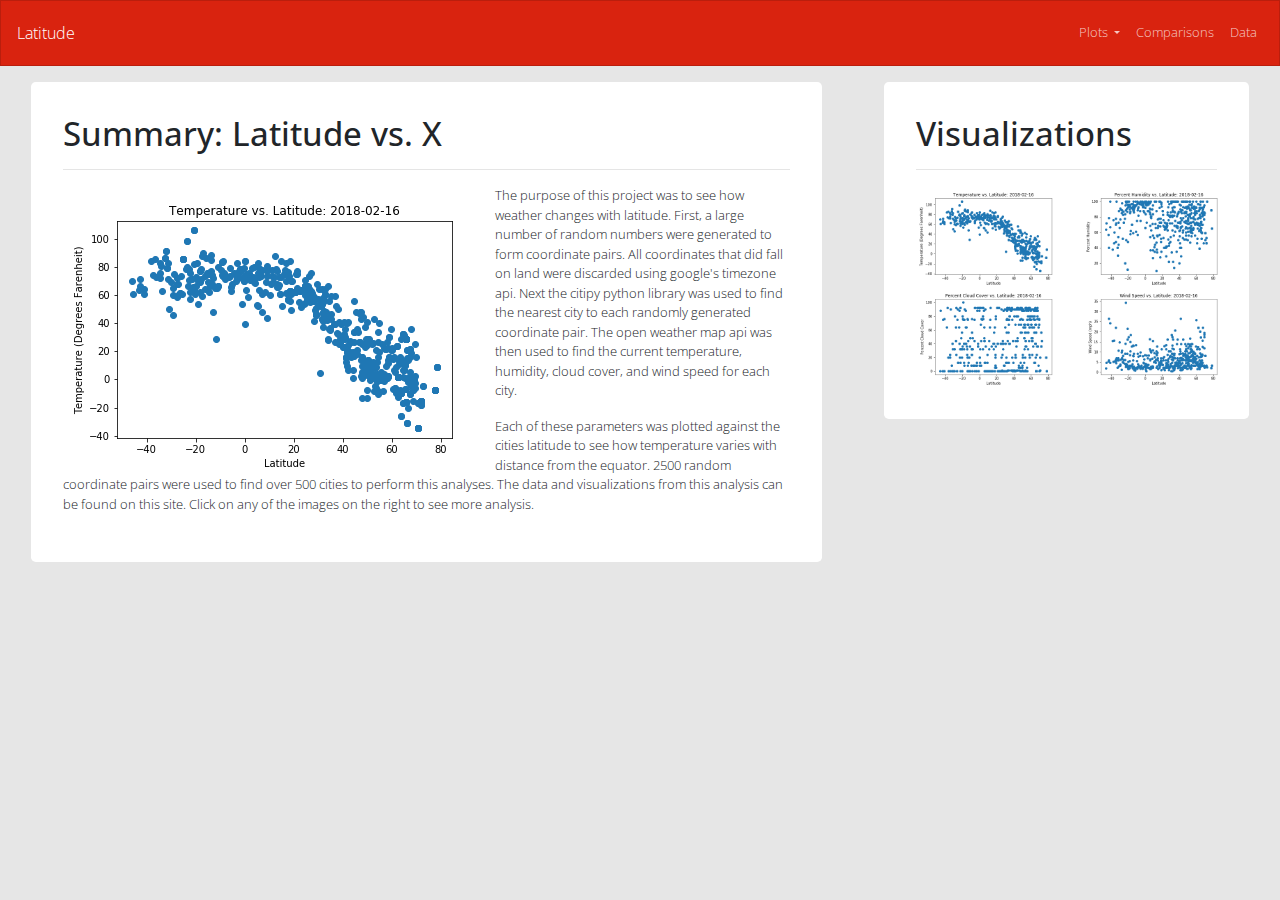
<file: index.html>
<!DOCTYPE html>
<html lang="en">

<head>
    <meta charset="UTF-8">
    <meta name="viewport" content="width=device-width, initial-scale=1.0">
    <meta http-equiv="X-UA-Compatible" content="ie=edge">
    <title>Latitude</title>

    <!-- Theme -->
    <link rel="stylesheet" href="simplex_bootstrap.min.css">

    <!-- Style Sheet -->
    <link rel="stylesheet" href="stylesheet.css">
</head>

<body class="body_style">
    <nav class="navbar navbar-expand-lg navbar-dark bg-primary">
        <a class="navbar-brand" href="index.html">Latitude</a>
        <button class="navbar-toggler" type="button" data-toggle="collapse" data-target="#navbarNavDropdown" aria-controls="navbarNavDropdown"
            aria-expanded="false" aria-label="Toggle navigation">
            <span class="navbar-toggler-icon"></span>
        </button>
        <div class="collapse navbar-collapse" id="navbarNavDropdown">
            <div class="navbar_right_side">
                <ul class="navbar-nav">
                    <li class="nav-item">
                        <a class="nav-link dropdown-toggle" href="#" id="navbarDropdownMenuLink" data-toggle="dropdown" aria-haspopup="true" aria-expanded="false">
                            Plots
                        </a>
                        <div class="dropdown-menu bg-primary drop_down" aria-labelledby="navbarDropdownMenuLink">
                            <a class="dropdown-item drop_down" href="visualizations\temp.html">Temperature</a>
                            <a class="dropdown-item drop_down" href="visualizations\humidity.html">Humidity</a>
                            <a class="dropdown-item drop_down" href="visualizations\cloud_cover.html">Cloud Cover</a>
                            <a class="dropdown-item drop_down" href="visualizations\wind_speed.html">Wind Speed</a>
                        </div>
                    </li>
                    <li class="nav-item">
                        <a class="nav-link" href="comparisons.html">Comparisons</a>
                    </li>
                    <li class="nav-item">
                        <a class="nav-link" href="data.html">Data</a>
                    </li>
                </ul>
            </div>

        </div>
    </nav>
    <div class="container-fluid">
        <div class="row">
            <div class="col-12 col-sm-12 col-md-8 col-lg-8 col-xl-8 column">
                <div class="jumbotron bg-light summary_container">
                    <h1>Summary: Latitude vs. X</h1>
                    <hr>
                    <div class="clearfix">
                        <img class="visualization main_visualization" src="images/temperature_vs_latitude.png" alt="Temp vs. Latitude">
                        <p>
                            The purpose of this project was to see how weather changes with latitude. First, a large number of random numbers were generated
                            to form coordinate pairs. All coordinates that did fall on land were discarded using google's
                            timezone api. Next the citipy python library was used to find the nearest city to each randomly
                            generated coordinate pair. The open weather map api was then used to find the current temperature,
                            humidity, cloud cover, and wind speed for each city.
                        </p>
                        <p>
                            Each of these parameters was plotted against the cities latitude to see how temperature varies with distance from the equator.
                            2500 random coordinate pairs were used to find over 500 cities to perform this analyses. The
                            data and visualizations from this analysis can be found on this site. Click on any of the images
                            on the right to see more analysis.
                        </p>
                    </div>
                </div>
            </div>
            <div class="col-12 col-sm-12 col-md-4 col-lg-4 col-xl-4">
                <div class="jumbotron bg-light visualization_container">
                    <h1>Visualizations</h1>
                    <hr>
                    <div class="row">
                        <div class="col-3 col-sm-3 col-md-6 col-lg-6 image_column">
                            <a href="visualizations/temp.html">
                                <img class="visualization" src="images/temperature_vs_latitude.png" alt="Temp vs. Latitude">
                            </a>
                        </div>
                        <div class="col-3 col-sm-3 col-md-6 col-lg-6 image_column">
                            <a href="visualizations/humidity.html">
                                <img class="visualization" src="images/humidity_vs_latitude.png" alt="Humidity vs. Latitude">
                            </a>
                        </div>
                        <div class="col-3 col-sm-3 col-md-6 col-lg-6 image_column">
                            <a href="visualizations/cloud_cover.html">
                                <img class="visualization" src="images/cloud_cover_vs_latitude.png" alt="Cloud Cover vs. Latitude">
                            </a>
                        </div>
                        <div class="col-3 col-sm-3 col-md-6 col-lg-6 image_column">
                            <a href="visualizations/wind_speed.html">
                                <img class="visualization" src="images/wind_speed_vs_latitude.png" alt="Wind Speed vs. Latitude">
                            </a>
                        </div>
                    </div>
                </div>
            </div>
        </div>
    </div>

    <script src="https://code.jquery.com/jquery-3.2.1.slim.min.js" integrity="sha384-KJ3o2DKtIkvYIK3UENzmM7KCkRr/rE9/Qpg6aAZGJwFDMVNA/GpGFF93hXpG5KkN"
        crossorigin="anonymous"></script>
    <script src="https://cdnjs.cloudflare.com/ajax/libs/popper.js/1.12.9/umd/popper.min.js" integrity="sha384-ApNbgh9B+Y1QKtv3Rn7W3mgPxhU9K/ScQsAP7hUibX39j7fakFPskvXusvfa0b4Q"
        crossorigin="anonymous"></script>
    <script src="https://maxcdn.bootstrapcdn.com/bootstrap/4.0.0-beta.3/js/bootstrap.min.js" integrity="sha384-a5N7Y/aK3qNeh15eJKGWxsqtnX/wWdSZSKp+81YjTmS15nvnvxKHuzaWwXHDli+4"
        crossorigin="anonymous"></script>
</body>

</html>
</file>
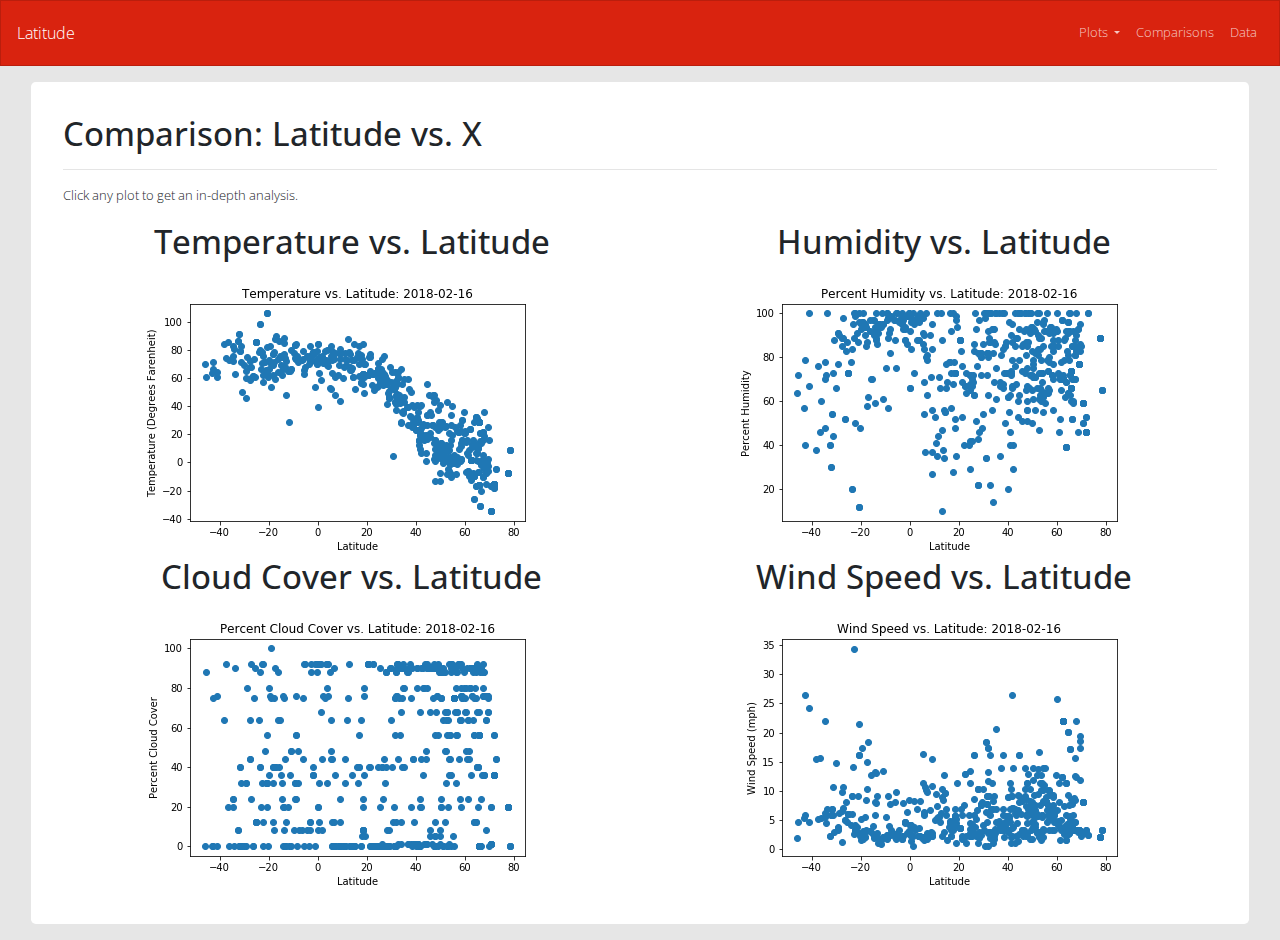
<file: comparisons.html>
<!DOCTYPE html>
<html lang="en">

<head>
    <meta charset="UTF-8">
    <meta name="viewport" content="width=device-width, initial-scale=1.0">
    <meta http-equiv="X-UA-Compatible" content="ie=edge">
    <title>Comparisons</title>

    <!-- Theme -->
    <link rel="stylesheet" href="simplex_bootstrap.min.css">

    <!-- Style Sheet -->
    <link rel="stylesheet" href="stylesheet.css">
</head>

<body class="body_style">
    <nav class="navbar navbar-expand-lg navbar-dark bg-primary">
        <a class="navbar-brand" href="index.html">Latitude</a>
        <button class="navbar-toggler" type="button" data-toggle="collapse" data-target="#navbarNavDropdown" aria-controls="navbarNavDropdown"
            aria-expanded="false" aria-label="Toggle navigation">
            <span class="navbar-toggler-icon"></span>
        </button>
        <div class="collapse navbar-collapse" id="navbarNavDropdown">
            <div class="navbar_right_side">
                <ul class="navbar-nav">
                    <li class="nav-item">
                        <a class="nav-link dropdown-toggle" href="#" id="navbarDropdownMenuLink" data-toggle="dropdown" aria-haspopup="true" aria-expanded="false">
                            Plots
                        </a>
                        <div class="dropdown-menu bg-primary drop_down" aria-labelledby="navbarDropdownMenuLink">
                            <a class="dropdown-item drop_down" href="visualizations\temp.html">Temperature</a>
                            <a class="dropdown-item drop_down" href="visualizations\humidity.html">Humidity</a>
                            <a class="dropdown-item drop_down" href="visualizations\cloud_cover.html">Cloud Cover</a>
                            <a class="dropdown-item drop_down" href="visualizations\wind_speed.html">Wind Speed</a>
                        </div>
                    </li>
                    <li class="nav-item">
                        <a class="nav-link" href="comparisons.html">Comparisons</a>
                    </li>
                    <li class="nav-item">
                        <a class="nav-link" href="data.html">Data</a>
                    </li>
                </ul>
            </div>

        </div>
    </nav>
    <div class="container-fluid">
        <div class="jumbotron bg-light visualization_container">
            <h1>Comparison: Latitude vs. X</h1>
            <hr>
            <p>Click any plot to get an in-depth analysis.</p>
            <div class="row">
                <div class="col-12 col-sm-12 col-md-6 col-lg-6 image_column">
                    <div class="comparisons_image">
                        <h1>Temperature vs. Latitude</h1>
                        <a href="visualizations/temp.html">
                            <img class="visualization" src="images/temperature_vs_latitude.png" alt="Temp vs. Latitude">
                        </a>
                    </div>
                </div>
                <div class="col-12 col-sm-12 col-md-6 col-lg-6 image_column">
                    <div class="comparisons_image">
                        <h1>Humidity vs. Latitude</h1>
                        <a href="visualizations/humidity.html">
                            <img class="visualization" src="images/humidity_vs_latitude.png" alt="Temp vs. Latitude">
                        </a>
                    </div>
                </div>
                <div class="col-12 col-sm-12 col-md-6 col-lg-6 image_column">
                    <div class="comparisons_image">
                        <h1>Cloud Cover vs. Latitude</h1>
                        <a href="visualizations/cloud_cover.html">
                            <img class="visualization" src="images/cloud_cover_vs_latitude.png" alt="Temp vs. Latitude">
                        </a>
                    </div>
                </div>
                <div class="col-12 col-sm-12 col-md-6 col-lg-6 image_column">
                    <div class="comparisons_image"> 
                        <h1>Wind Speed vs. Latitude</h1>
                        <a href="visualizations/wind_speed.html">
                            <img class="visualization" src="images/wind_speed_vs_latitude.png" alt="Temp vs. Latitude">
                        </a>
                    </div>
                </div>
            </div>
        </div>
    </div>

    <script src="https://code.jquery.com/jquery-3.2.1.slim.min.js" integrity="sha384-KJ3o2DKtIkvYIK3UENzmM7KCkRr/rE9/Qpg6aAZGJwFDMVNA/GpGFF93hXpG5KkN"
        crossorigin="anonymous"></script>
    <script src="https://cdnjs.cloudflare.com/ajax/libs/popper.js/1.12.9/umd/popper.min.js" integrity="sha384-ApNbgh9B+Y1QKtv3Rn7W3mgPxhU9K/ScQsAP7hUibX39j7fakFPskvXusvfa0b4Q"
        crossorigin="anonymous"></script>
    <script src="https://maxcdn.bootstrapcdn.com/bootstrap/4.0.0-beta.3/js/bootstrap.min.js" integrity="sha384-a5N7Y/aK3qNeh15eJKGWxsqtnX/wWdSZSKp+81YjTmS15nvnvxKHuzaWwXHDli+4"
        crossorigin="anonymous"></script>
</body>

</html>
</file>
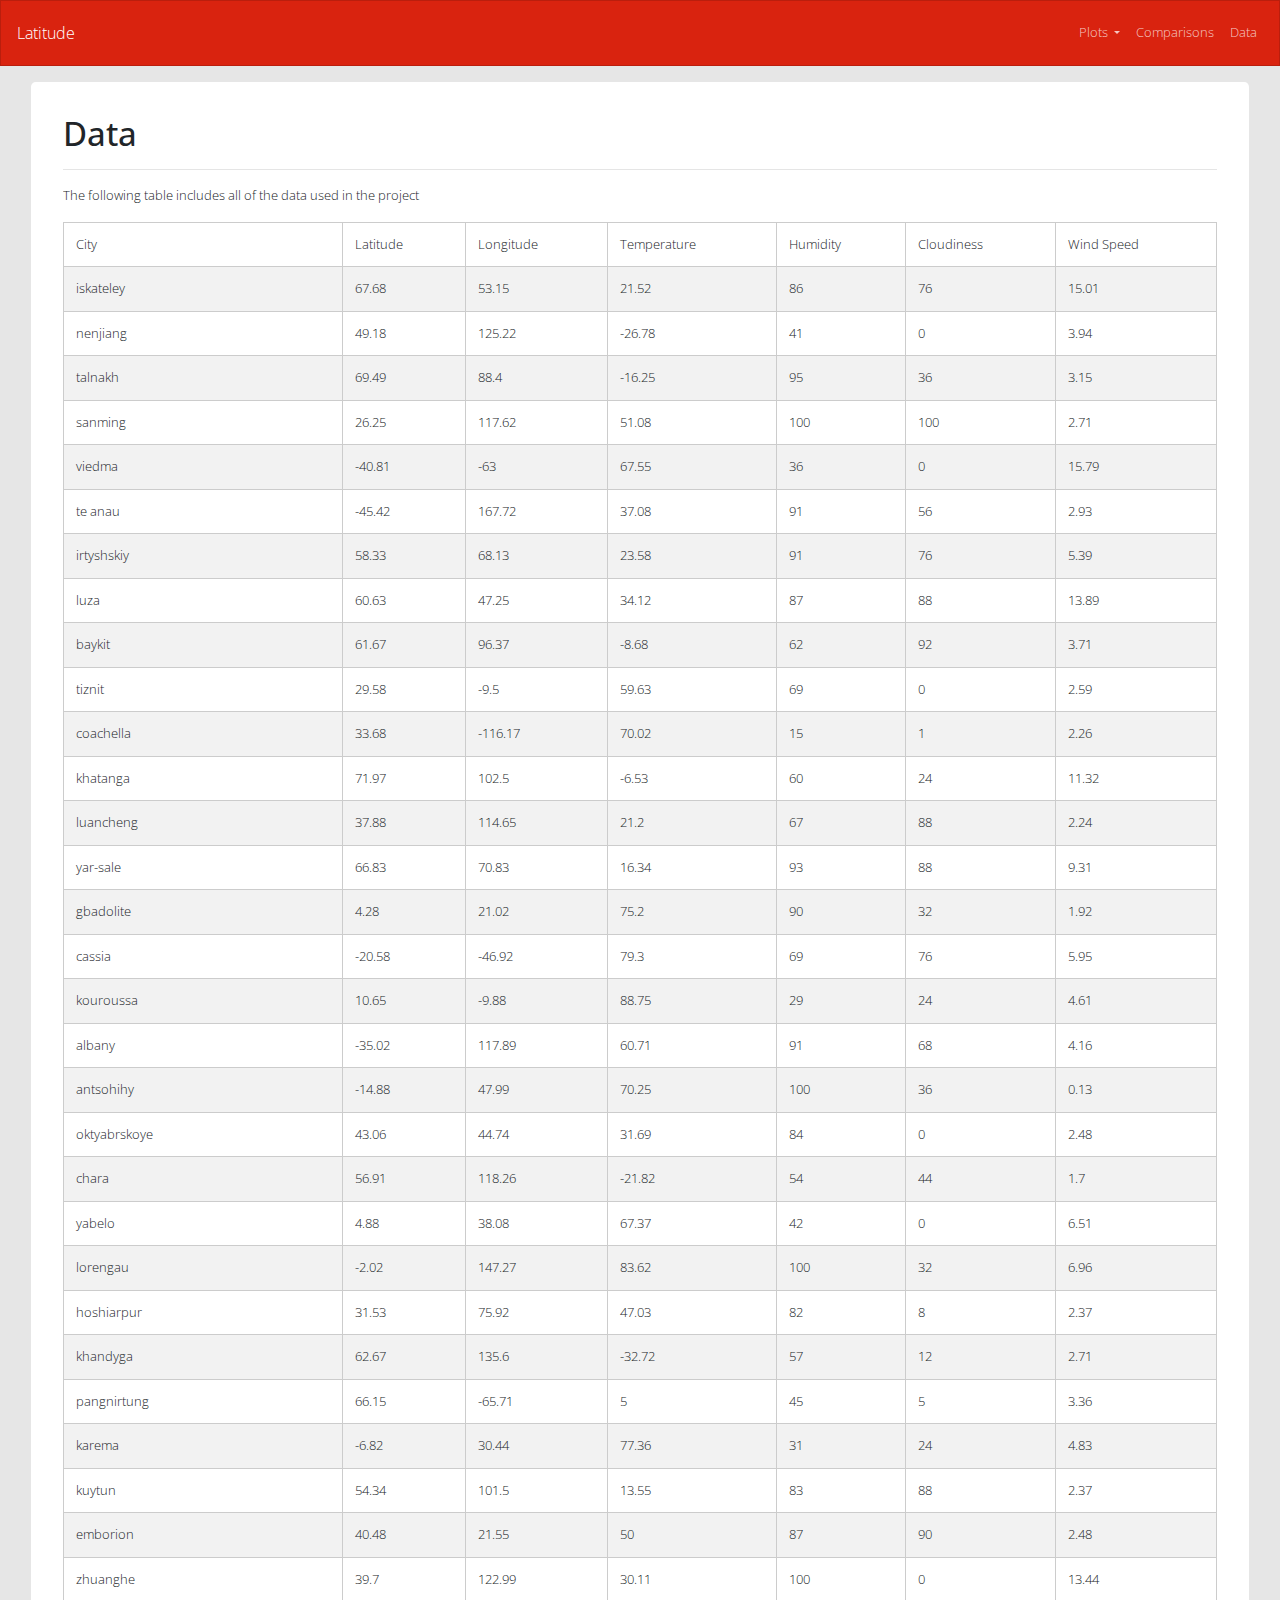
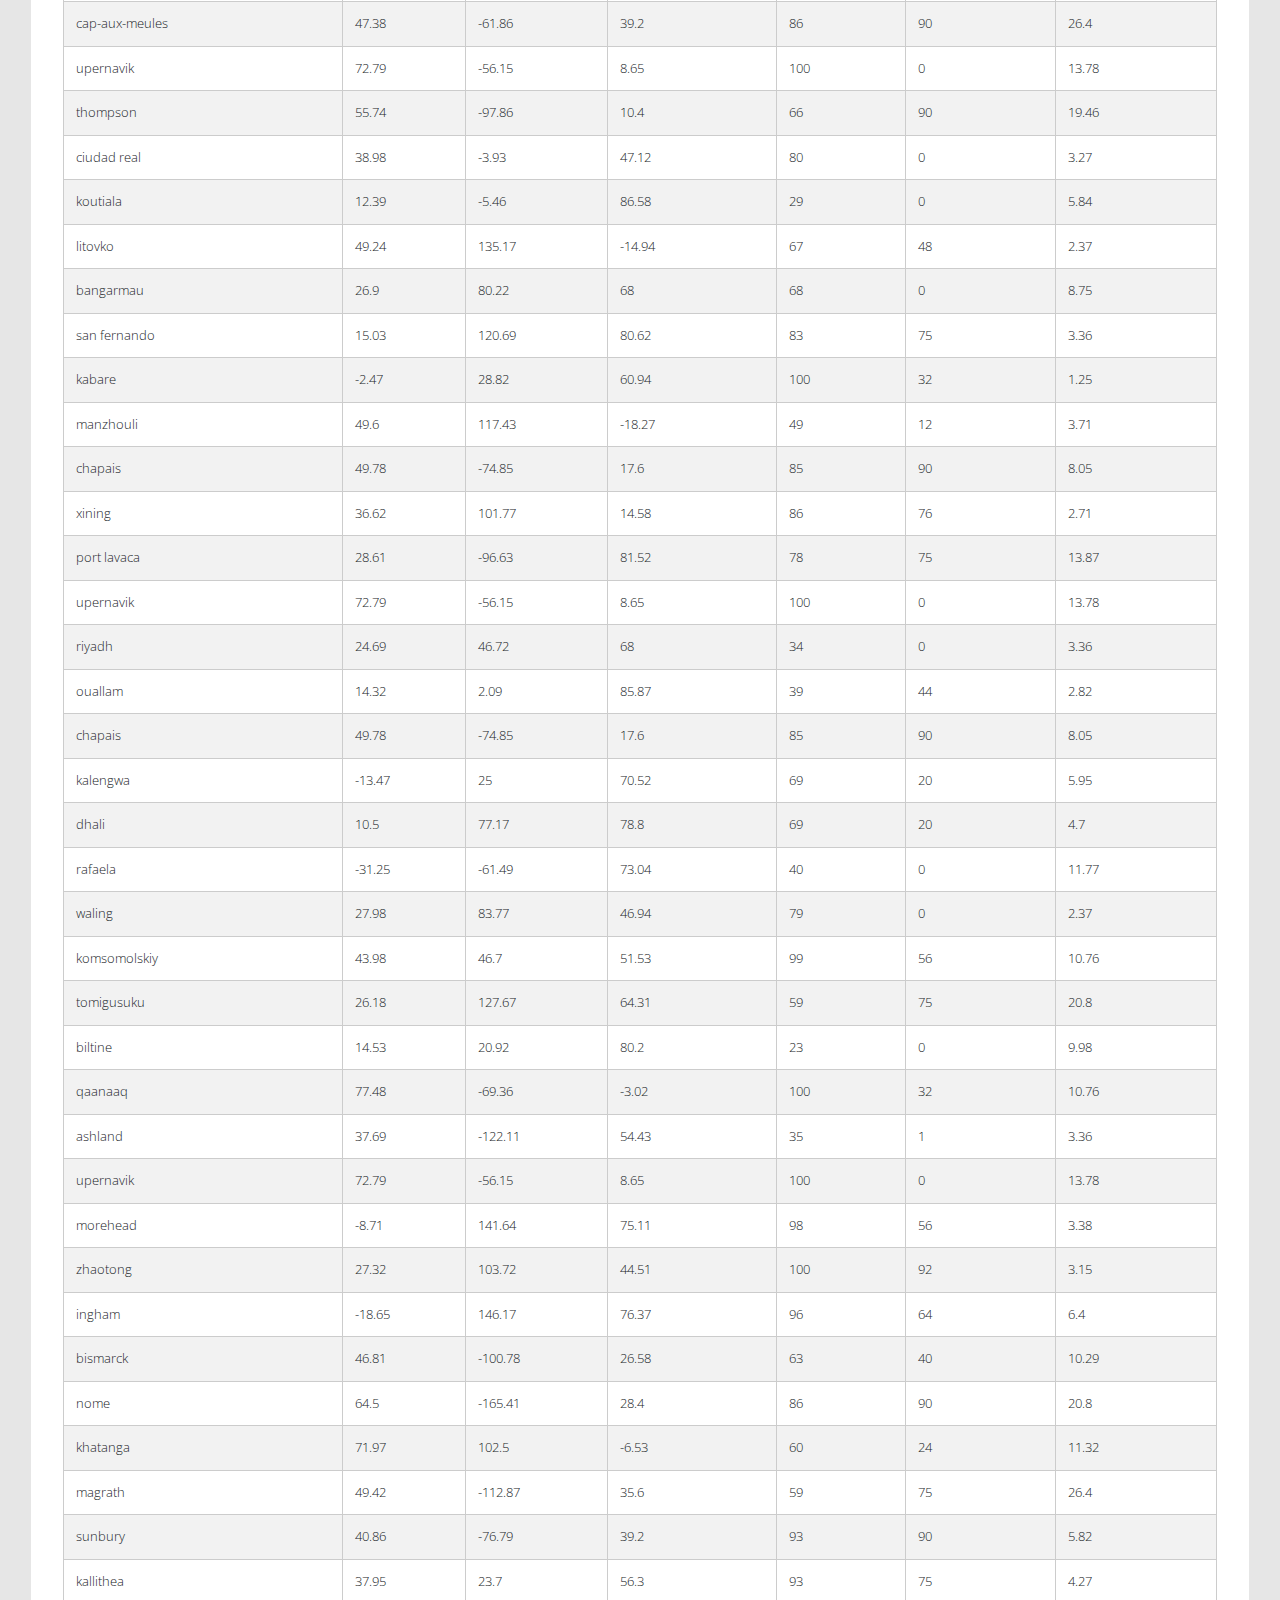
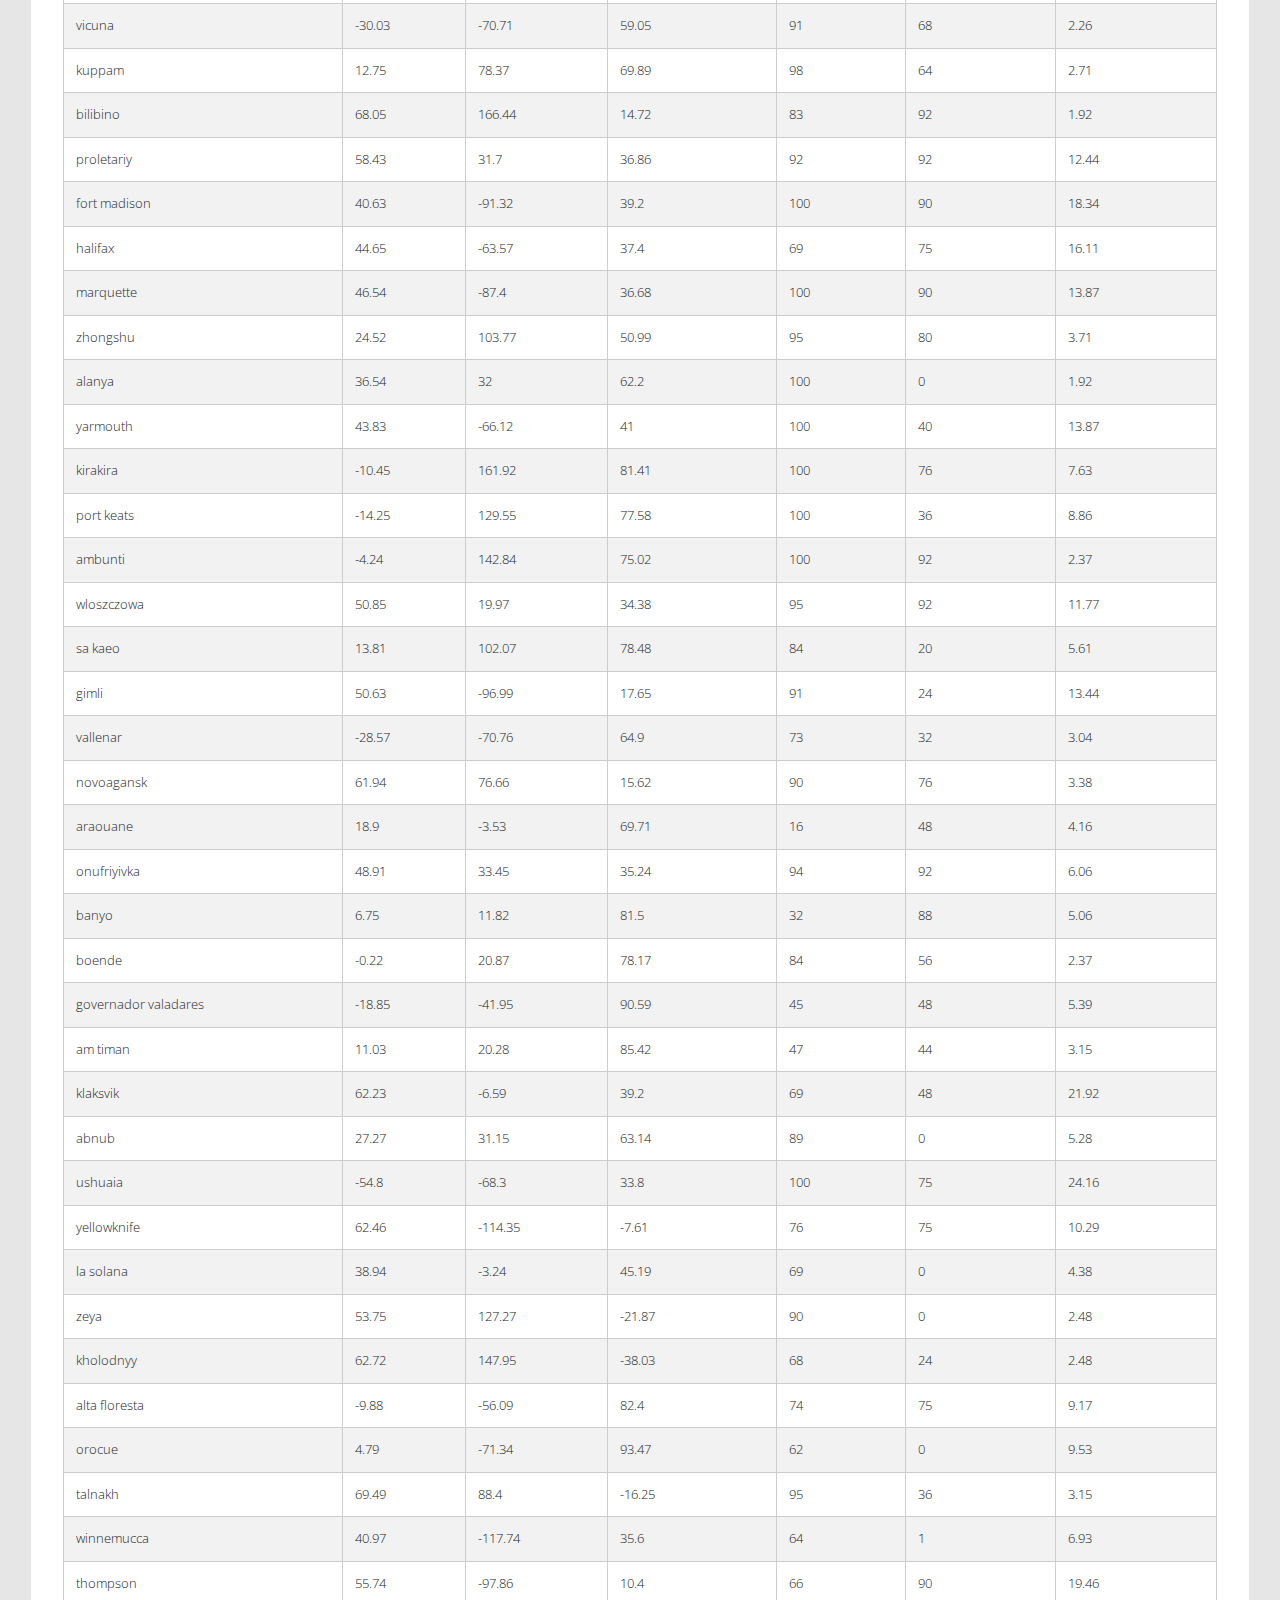
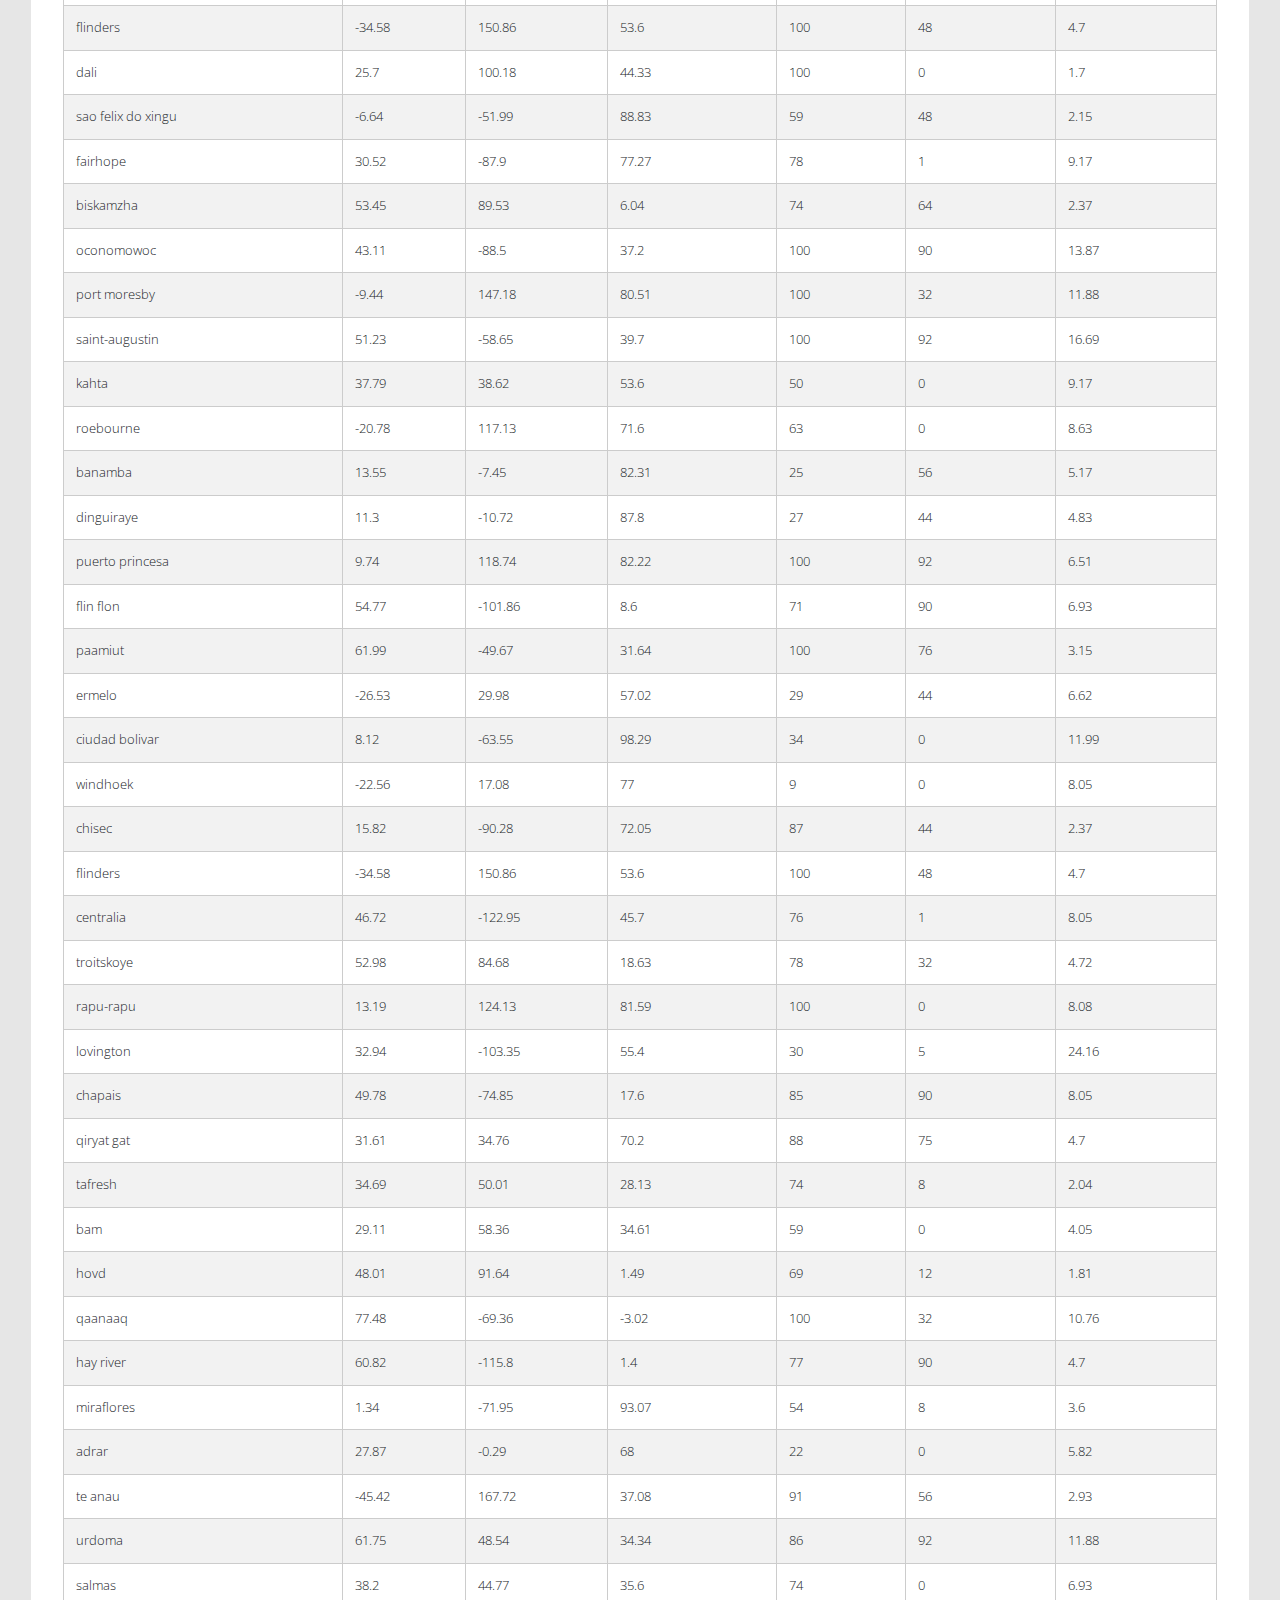
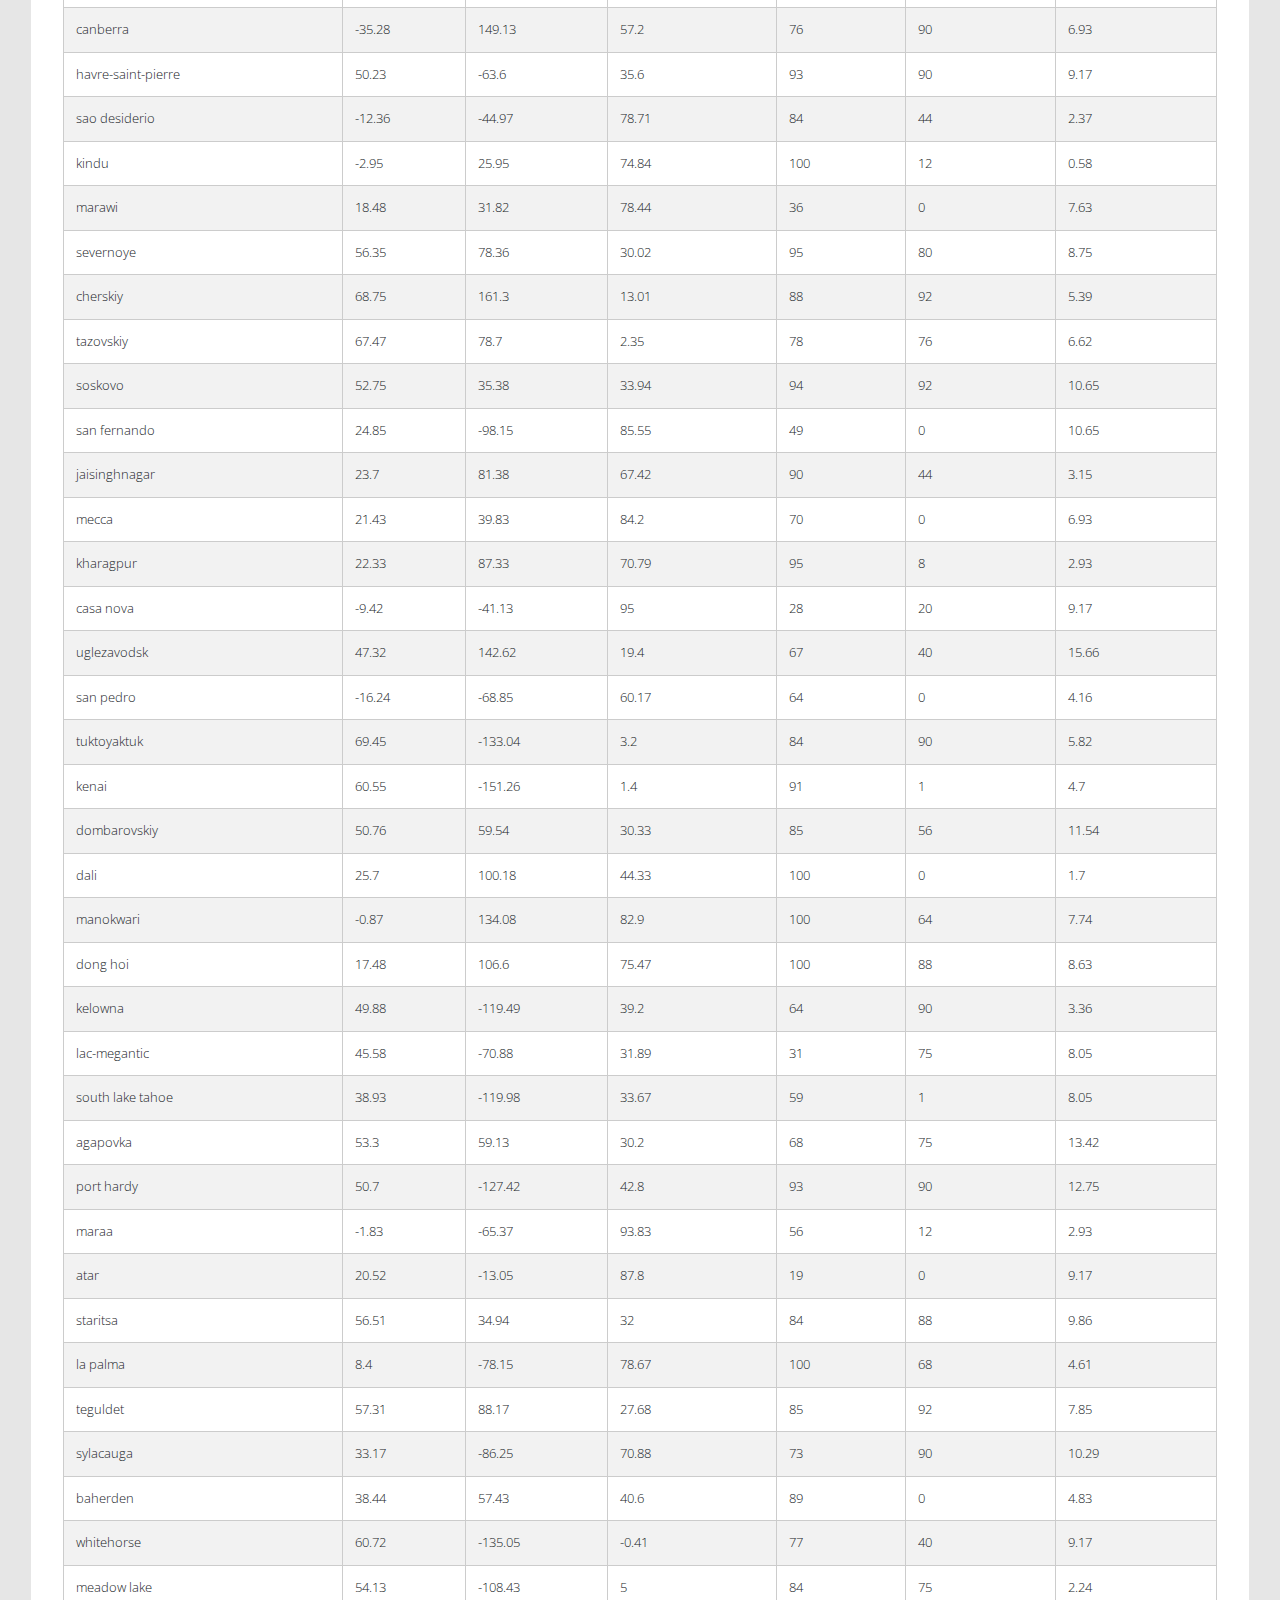
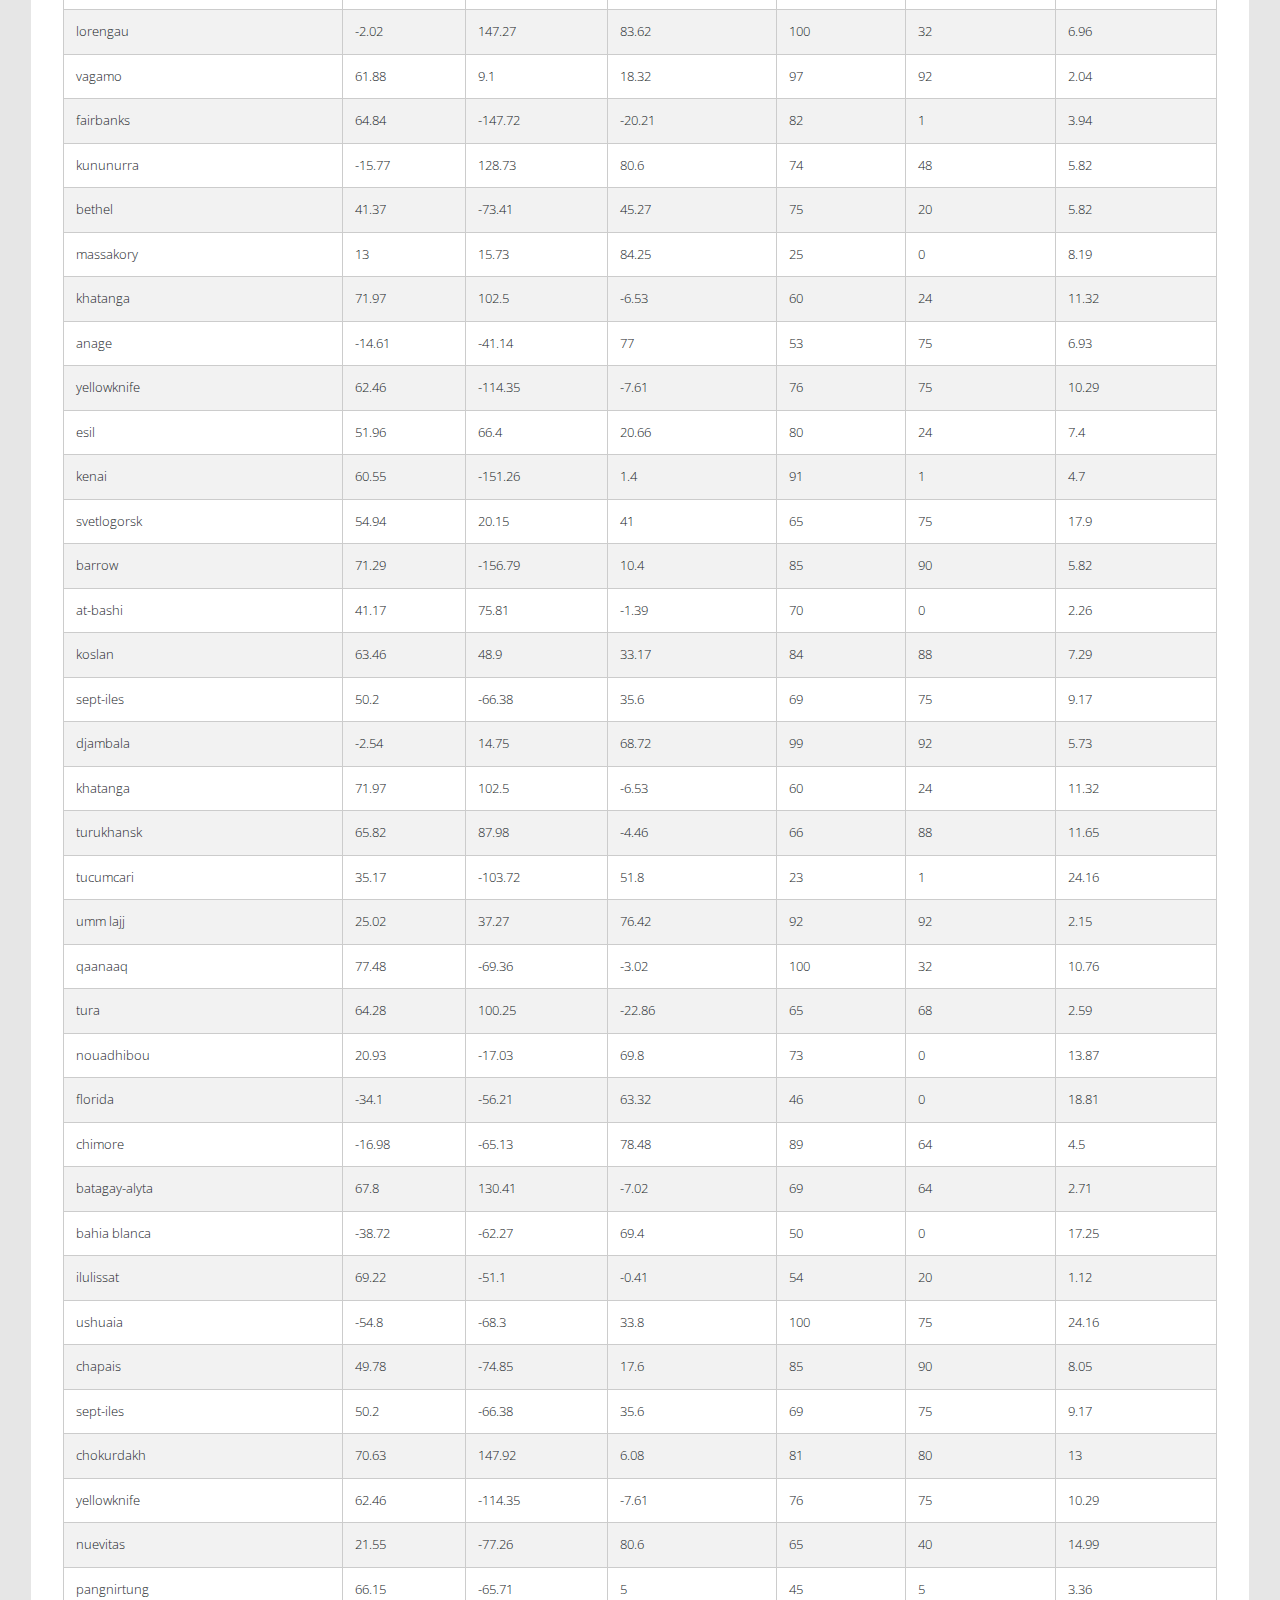
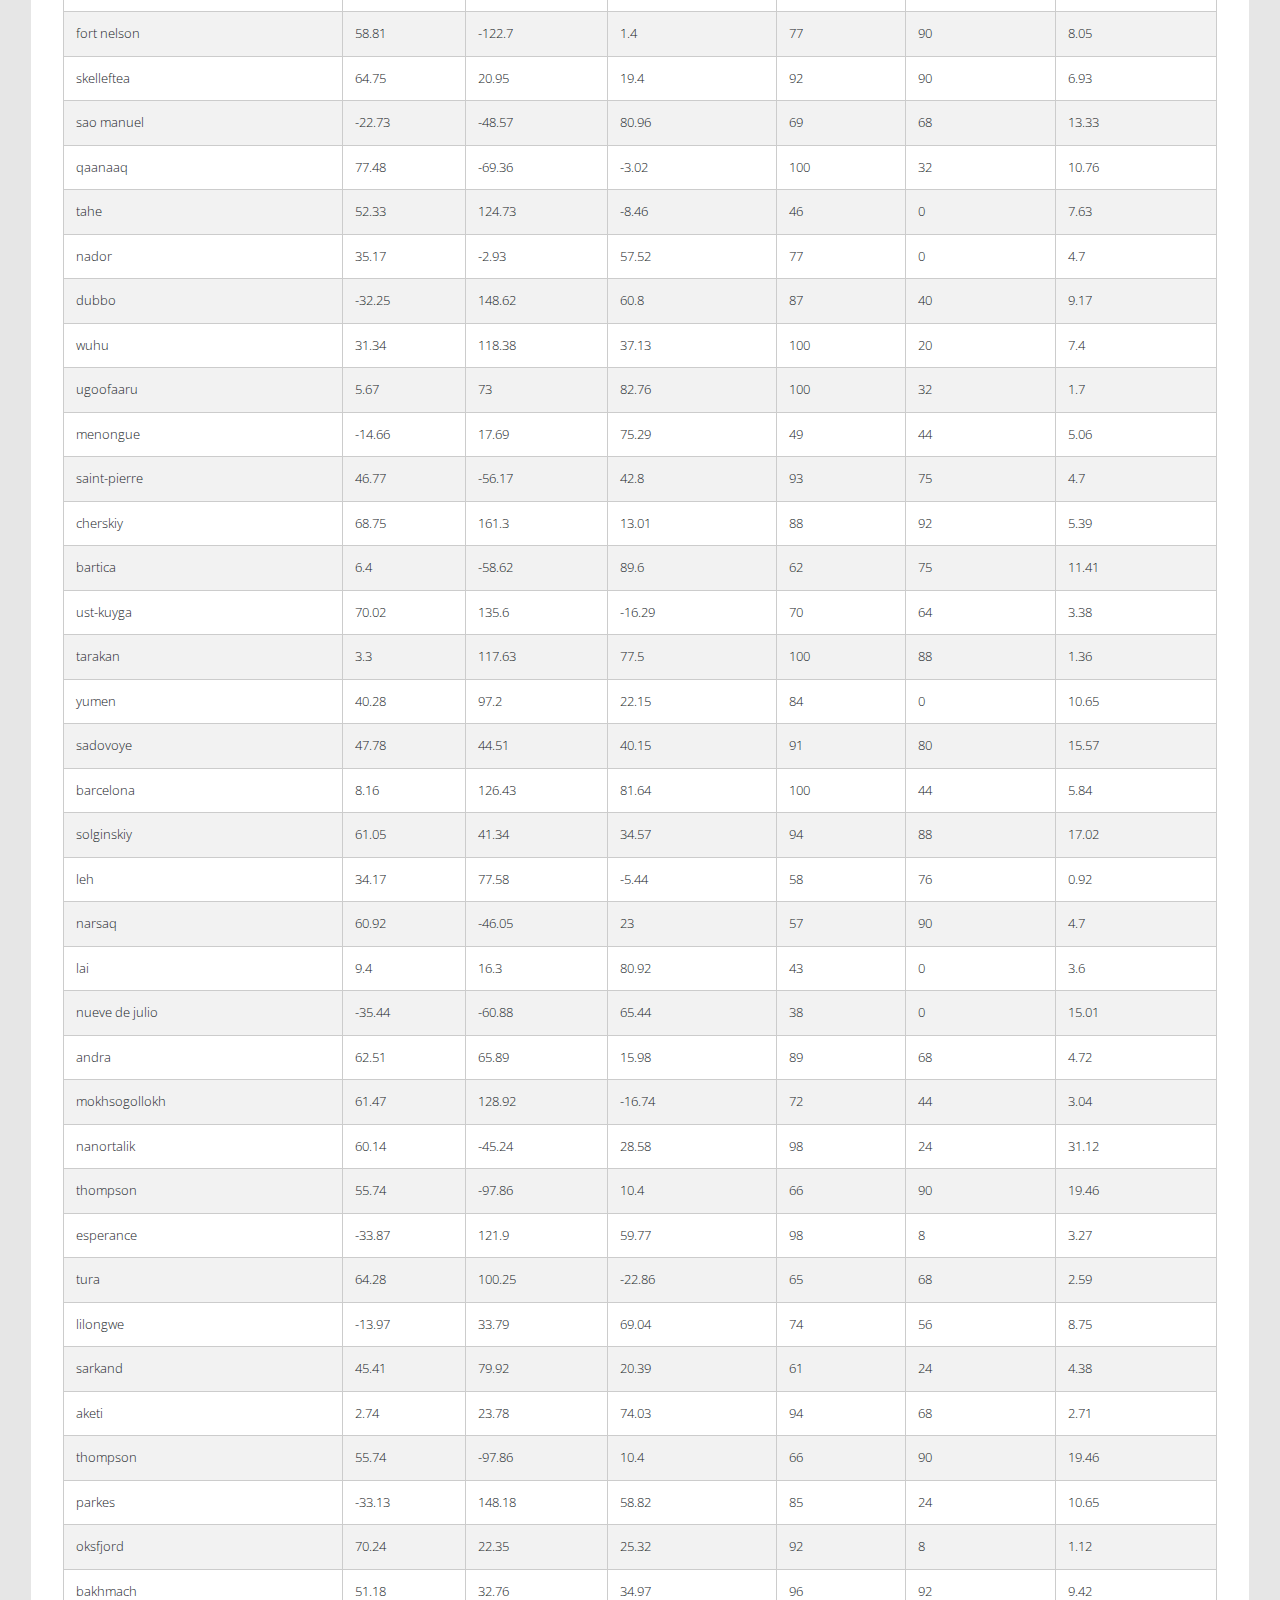
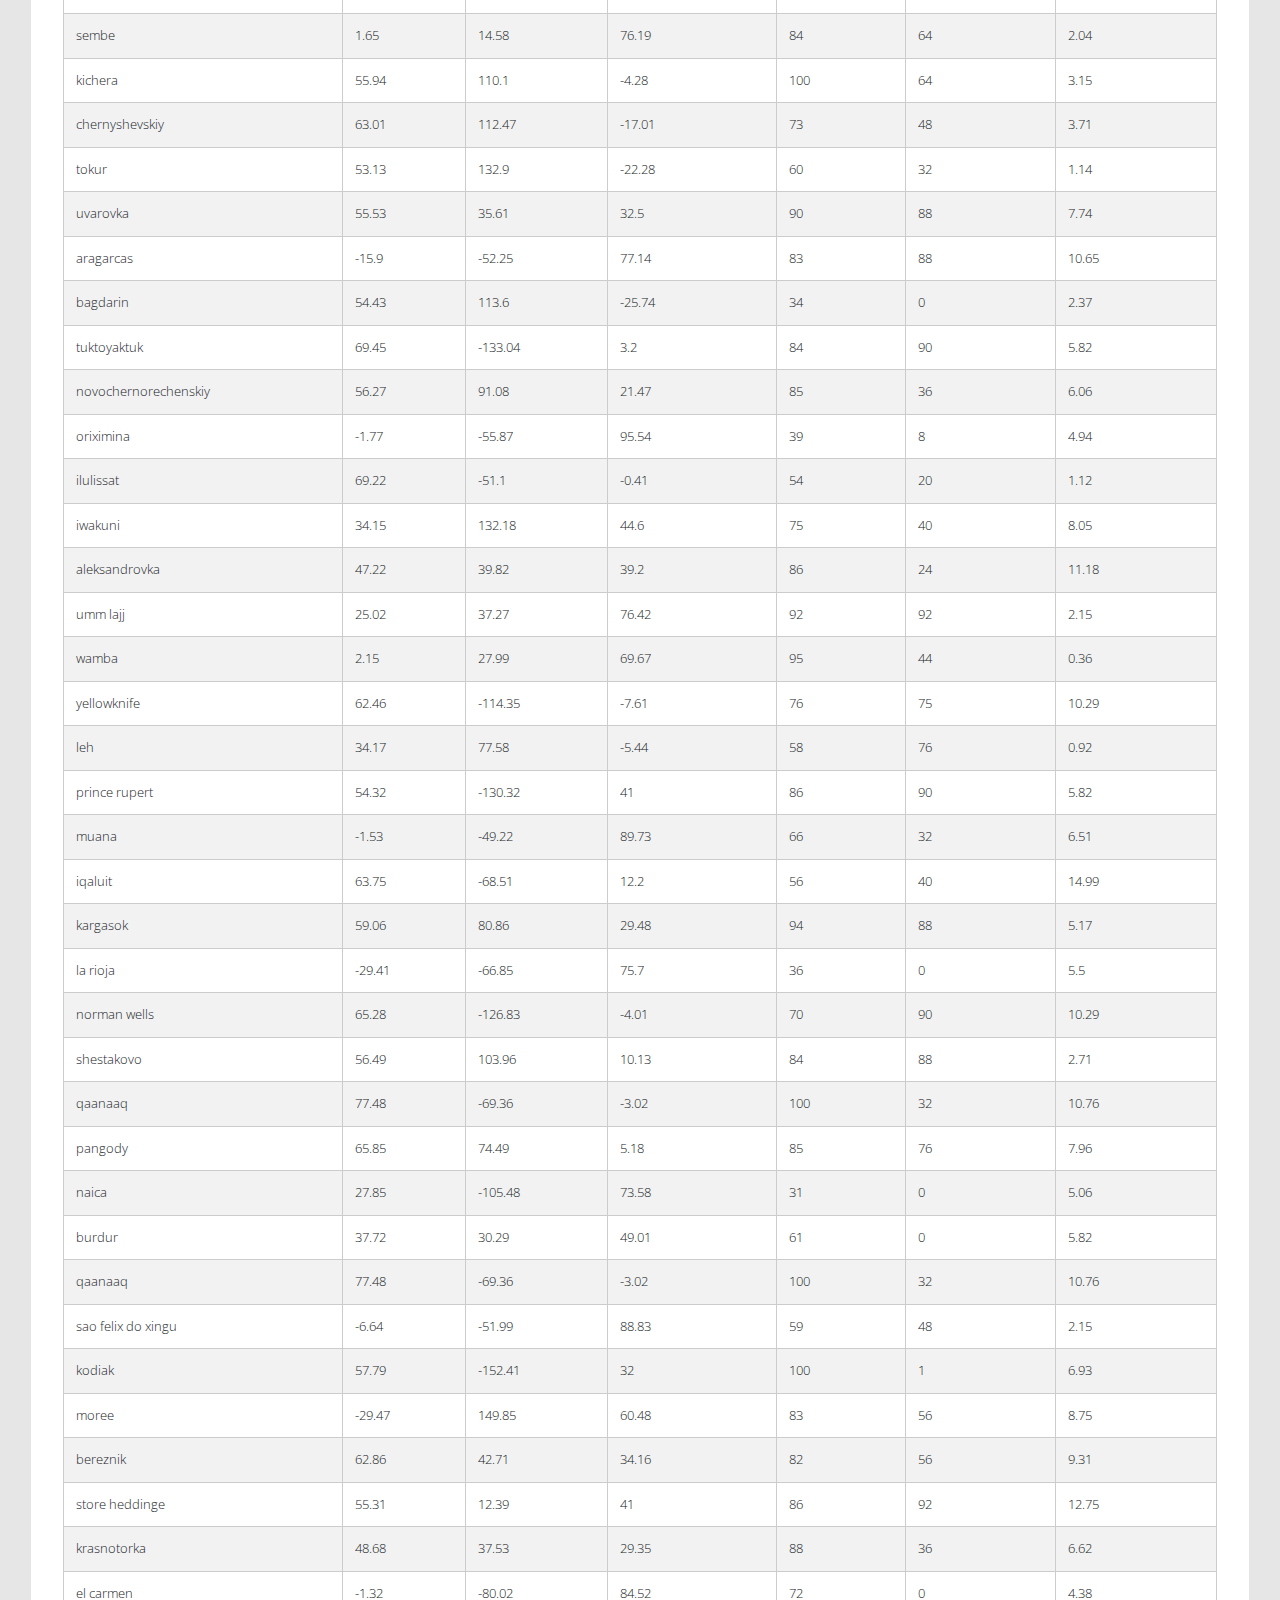
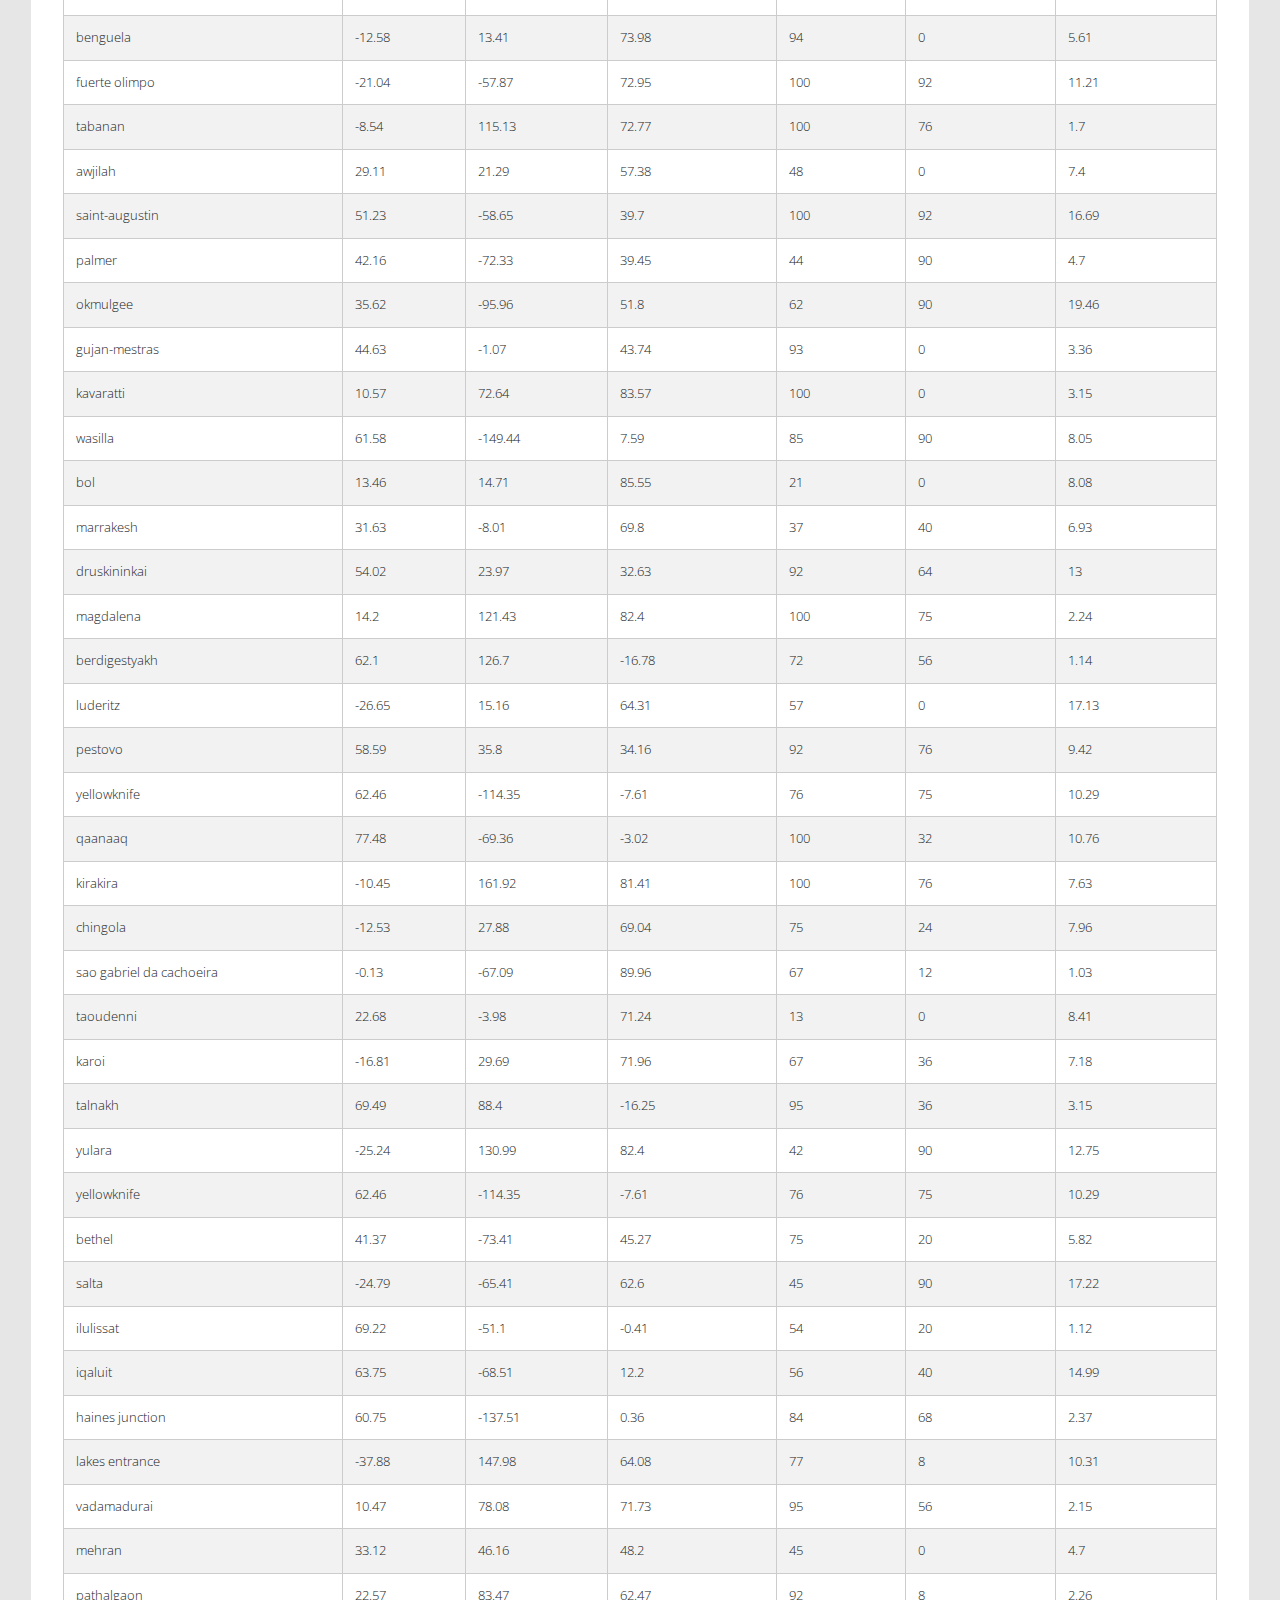
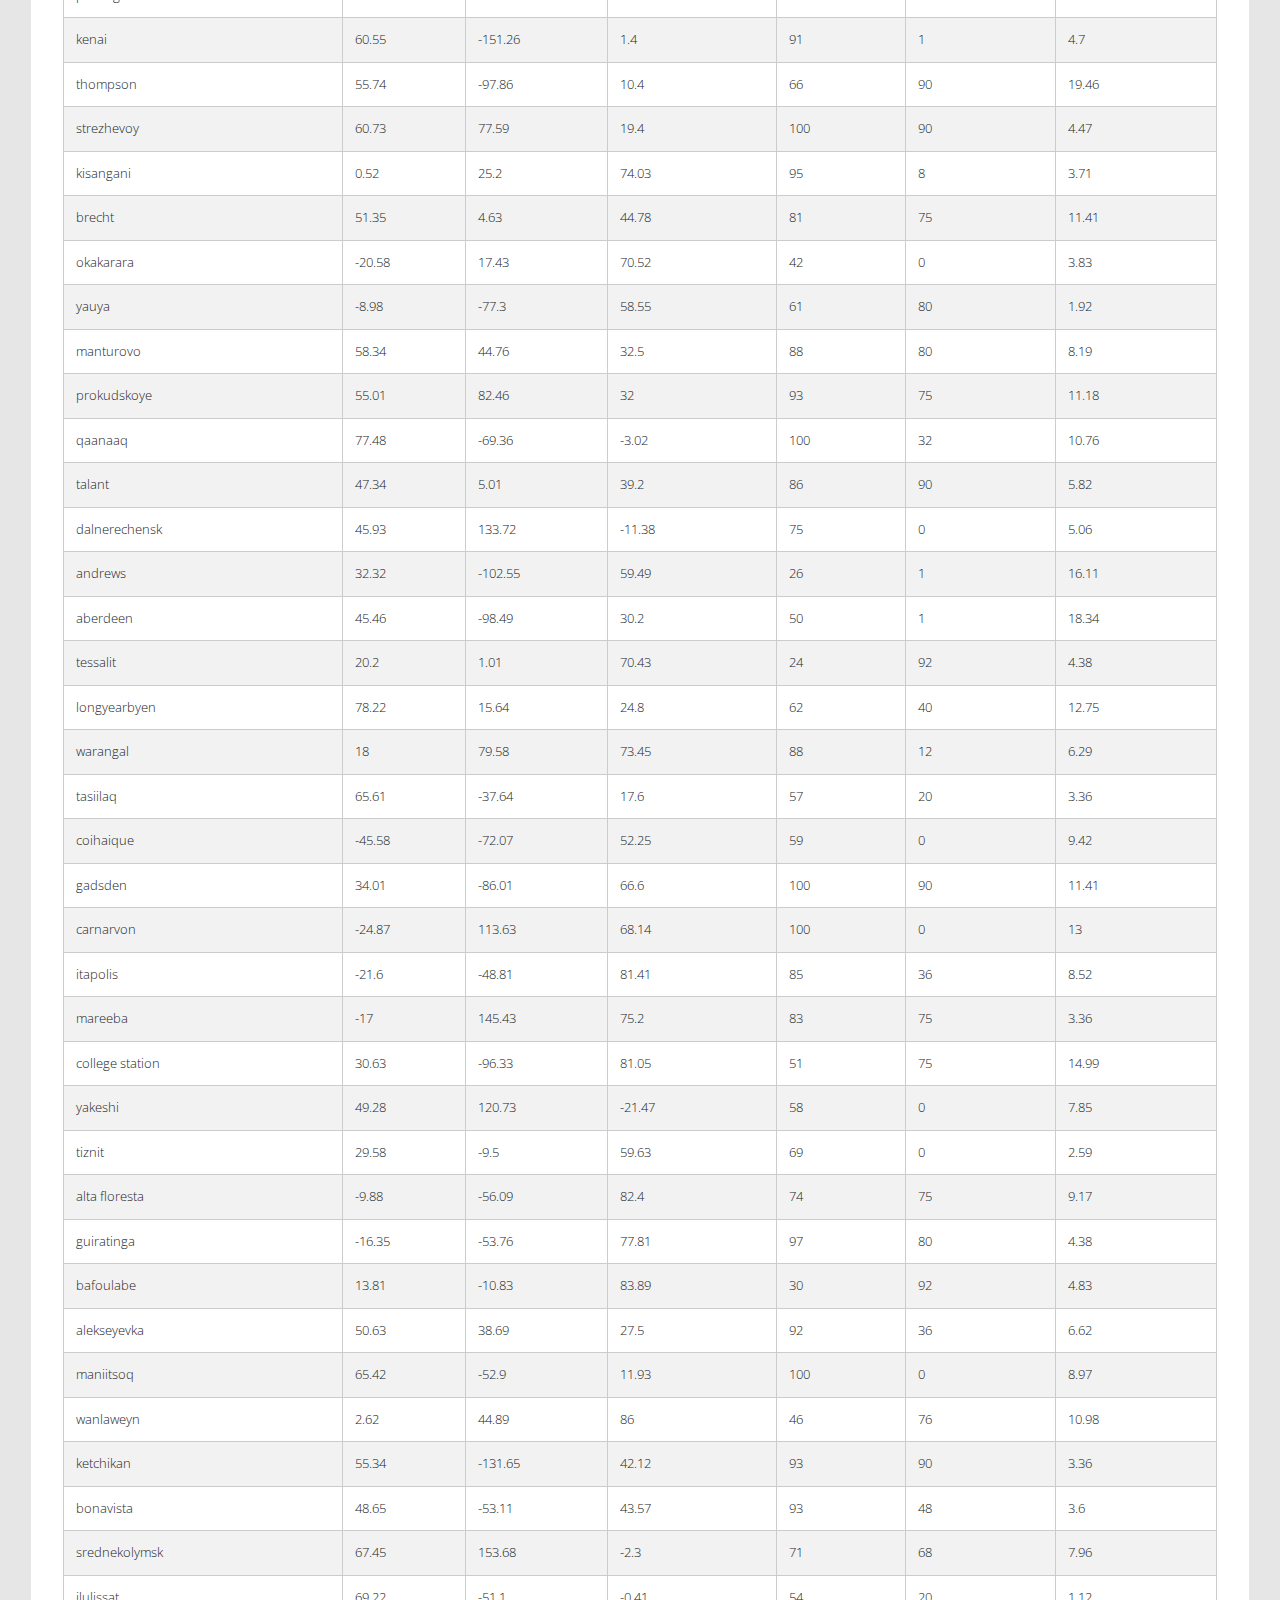
<file: data.html>
<!DOCTYPE html>
<html lang="en">

<head>
    <meta charset="UTF-8">
    <meta name="viewport" content="width=device-width, initial-scale=1.0">
    <meta http-equiv="X-UA-Compatible" content="ie=edge">
    <title>Data</title>

    <!-- Theme -->
    <link rel="stylesheet" href="simplex_bootstrap.min.css">

    <!-- Style Sheet -->
    <link rel="stylesheet" href="stylesheet.css">
</head>

<body class="body_style">
    <nav class="navbar navbar-expand-lg navbar-dark bg-primary">
        <a class="navbar-brand" href="index.html">Latitude</a>
        <button class="navbar-toggler" type="button" data-toggle="collapse" data-target="#navbarNavDropdown" aria-controls="navbarNavDropdown"
            aria-expanded="false" aria-label="Toggle navigation">
            <span class="navbar-toggler-icon"></span>
        </button>
        <div class="collapse navbar-collapse" id="navbarNavDropdown">
            <div class="navbar_right_side">
                <ul class="navbar-nav">
                    <li class="nav-item">
                        <a class="nav-link dropdown-toggle" href="#" id="navbarDropdownMenuLink" data-toggle="dropdown" aria-haspopup="true" aria-expanded="false">
                            Plots
                        </a>
                        <div class="dropdown-menu bg-primary drop_down" aria-labelledby="navbarDropdownMenuLink">
                            <a class="dropdown-item drop_down" href="visualizations\temp.html">Temperature</a>
                            <a class="dropdown-item drop_down" href="visualizations\humidity.html">Humidity</a>
                            <a class="dropdown-item drop_down" href="visualizations\cloud_cover.html">Cloud Cover</a>
                            <a class="dropdown-item drop_down" href="visualizations\wind_speed.html">Wind Speed</a>
                        </div>
                    </li>
                    <li class="nav-item">
                        <a class="nav-link" href="comparisons.html">Comparisons</a>
                    </li>
                    <li class="nav-item">
                        <a class="nav-link" href="data.html">Data</a>
                    </li>
                </ul>
            </div>

        </div>
    </nav>
    <div class="container-fluid">
        <div class="jumbotron bg-light summary_container">
            <h1>Data</h1>
            <hr>
            <div class="table-responsive">
                <p>The following table includes all of the data used in the project</p>
                <table class="table table-bordered table-hover table-condensed">
                    <tbody>
                        <tr>
                            <td>City</td>
                            <td>Latitude</td>
                            <td>Longitude</td>
                            <td>Temperature</td>
                            <td>Humidity</td>
                            <td>Cloudiness</td>
                            <td>Wind Speed</td>
                        </tr>
                        <tr>
                            <td>iskateley</td>
                            <td>67.68</td>
                            <td>53.15</td>
                            <td>21.52</td>
                            <td>86</td>
                            <td>76</td>
                            <td>15.01</td>
                        </tr>
                        <tr>
                            <td>nenjiang</td>
                            <td>49.18</td>
                            <td>125.22</td>
                            <td>-26.78</td>
                            <td>41</td>
                            <td>0</td>
                            <td>3.94</td>
                        </tr>
                        <tr>
                            <td>talnakh</td>
                            <td>69.49</td>
                            <td>88.4</td>
                            <td>-16.25</td>
                            <td>95</td>
                            <td>36</td>
                            <td>3.15</td>
                        </tr>
                        <tr>
                            <td>sanming</td>
                            <td>26.25</td>
                            <td>117.62</td>
                            <td>51.08</td>
                            <td>100</td>
                            <td>100</td>
                            <td>2.71</td>
                        </tr>
                        <tr>
                            <td>viedma</td>
                            <td>-40.81</td>
                            <td>-63</td>
                            <td>67.55</td>
                            <td>36</td>
                            <td>0</td>
                            <td>15.79</td>
                        </tr>
                        <tr>
                            <td>te anau</td>
                            <td>-45.42</td>
                            <td>167.72</td>
                            <td>37.08</td>
                            <td>91</td>
                            <td>56</td>
                            <td>2.93</td>
                        </tr>
                        <tr>
                            <td>irtyshskiy</td>
                            <td>58.33</td>
                            <td>68.13</td>
                            <td>23.58</td>
                            <td>91</td>
                            <td>76</td>
                            <td>5.39</td>
                        </tr>
                        <tr>
                            <td>luza</td>
                            <td>60.63</td>
                            <td>47.25</td>
                            <td>34.12</td>
                            <td>87</td>
                            <td>88</td>
                            <td>13.89</td>
                        </tr>
                        <tr>
                            <td>baykit</td>
                            <td>61.67</td>
                            <td>96.37</td>
                            <td>-8.68</td>
                            <td>62</td>
                            <td>92</td>
                            <td>3.71</td>
                        </tr>
                        <tr>
                            <td>tiznit</td>
                            <td>29.58</td>
                            <td>-9.5</td>
                            <td>59.63</td>
                            <td>69</td>
                            <td>0</td>
                            <td>2.59</td>
                        </tr>
                        <tr>
                            <td>coachella</td>
                            <td>33.68</td>
                            <td>-116.17</td>
                            <td>70.02</td>
                            <td>15</td>
                            <td>1</td>
                            <td>2.26</td>
                        </tr>
                        <tr>
                            <td>khatanga</td>
                            <td>71.97</td>
                            <td>102.5</td>
                            <td>-6.53</td>
                            <td>60</td>
                            <td>24</td>
                            <td>11.32</td>
                        </tr>
                        <tr>
                            <td>luancheng</td>
                            <td>37.88</td>
                            <td>114.65</td>
                            <td>21.2</td>
                            <td>67</td>
                            <td>88</td>
                            <td>2.24</td>
                        </tr>
                        <tr>
                            <td>yar-sale</td>
                            <td>66.83</td>
                            <td>70.83</td>
                            <td>16.34</td>
                            <td>93</td>
                            <td>88</td>
                            <td>9.31</td>
                        </tr>
                        <tr>
                            <td>gbadolite</td>
                            <td>4.28</td>
                            <td>21.02</td>
                            <td>75.2</td>
                            <td>90</td>
                            <td>32</td>
                            <td>1.92</td>
                        </tr>
                        <tr>
                            <td>cassia</td>
                            <td>-20.58</td>
                            <td>-46.92</td>
                            <td>79.3</td>
                            <td>69</td>
                            <td>76</td>
                            <td>5.95</td>
                        </tr>
                        <tr>
                            <td>kouroussa</td>
                            <td>10.65</td>
                            <td>-9.88</td>
                            <td>88.75</td>
                            <td>29</td>
                            <td>24</td>
                            <td>4.61</td>
                        </tr>
                        <tr>
                            <td>albany</td>
                            <td>-35.02</td>
                            <td>117.89</td>
                            <td>60.71</td>
                            <td>91</td>
                            <td>68</td>
                            <td>4.16</td>
                        </tr>
                        <tr>
                            <td>antsohihy</td>
                            <td>-14.88</td>
                            <td>47.99</td>
                            <td>70.25</td>
                            <td>100</td>
                            <td>36</td>
                            <td>0.13</td>
                        </tr>
                        <tr>
                            <td>oktyabrskoye</td>
                            <td>43.06</td>
                            <td>44.74</td>
                            <td>31.69</td>
                            <td>84</td>
                            <td>0</td>
                            <td>2.48</td>
                        </tr>
                        <tr>
                            <td>chara</td>
                            <td>56.91</td>
                            <td>118.26</td>
                            <td>-21.82</td>
                            <td>54</td>
                            <td>44</td>
                            <td>1.7</td>
                        </tr>
                        <tr>
                            <td>yabelo</td>
                            <td>4.88</td>
                            <td>38.08</td>
                            <td>67.37</td>
                            <td>42</td>
                            <td>0</td>
                            <td>6.51</td>
                        </tr>
                        <tr>
                            <td>lorengau</td>
                            <td>-2.02</td>
                            <td>147.27</td>
                            <td>83.62</td>
                            <td>100</td>
                            <td>32</td>
                            <td>6.96</td>
                        </tr>
                        <tr>
                            <td>hoshiarpur</td>
                            <td>31.53</td>
                            <td>75.92</td>
                            <td>47.03</td>
                            <td>82</td>
                            <td>8</td>
                            <td>2.37</td>
                        </tr>
                        <tr>
                            <td>khandyga</td>
                            <td>62.67</td>
                            <td>135.6</td>
                            <td>-32.72</td>
                            <td>57</td>
                            <td>12</td>
                            <td>2.71</td>
                        </tr>
                        <tr>
                            <td>pangnirtung</td>
                            <td>66.15</td>
                            <td>-65.71</td>
                            <td>5</td>
                            <td>45</td>
                            <td>5</td>
                            <td>3.36</td>
                        </tr>
                        <tr>
                            <td>karema</td>
                            <td>-6.82</td>
                            <td>30.44</td>
                            <td>77.36</td>
                            <td>31</td>
                            <td>24</td>
                            <td>4.83</td>
                        </tr>
                        <tr>
                            <td>kuytun</td>
                            <td>54.34</td>
                            <td>101.5</td>
                            <td>13.55</td>
                            <td>83</td>
                            <td>88</td>
                            <td>2.37</td>
                        </tr>
                        <tr>
                            <td>emborion</td>
                            <td>40.48</td>
                            <td>21.55</td>
                            <td>50</td>
                            <td>87</td>
                            <td>90</td>
                            <td>2.48</td>
                        </tr>
                        <tr>
                            <td>zhuanghe</td>
                            <td>39.7</td>
                            <td>122.99</td>
                            <td>30.11</td>
                            <td>100</td>
                            <td>0</td>
                            <td>13.44</td>
                        </tr>
                        <tr>
                            <td>cap-aux-meules</td>
                            <td>47.38</td>
                            <td>-61.86</td>
                            <td>39.2</td>
                            <td>86</td>
                            <td>90</td>
                            <td>26.4</td>
                        </tr>
                        <tr>
                            <td>upernavik</td>
                            <td>72.79</td>
                            <td>-56.15</td>
                            <td>8.65</td>
                            <td>100</td>
                            <td>0</td>
                            <td>13.78</td>
                        </tr>
                        <tr>
                            <td>thompson</td>
                            <td>55.74</td>
                            <td>-97.86</td>
                            <td>10.4</td>
                            <td>66</td>
                            <td>90</td>
                            <td>19.46</td>
                        </tr>
                        <tr>
                            <td>ciudad real</td>
                            <td>38.98</td>
                            <td>-3.93</td>
                            <td>47.12</td>
                            <td>80</td>
                            <td>0</td>
                            <td>3.27</td>
                        </tr>
                        <tr>
                            <td>koutiala</td>
                            <td>12.39</td>
                            <td>-5.46</td>
                            <td>86.58</td>
                            <td>29</td>
                            <td>0</td>
                            <td>5.84</td>
                        </tr>
                        <tr>
                            <td>litovko</td>
                            <td>49.24</td>
                            <td>135.17</td>
                            <td>-14.94</td>
                            <td>67</td>
                            <td>48</td>
                            <td>2.37</td>
                        </tr>
                        <tr>
                            <td>bangarmau</td>
                            <td>26.9</td>
                            <td>80.22</td>
                            <td>68</td>
                            <td>68</td>
                            <td>0</td>
                            <td>8.75</td>
                        </tr>
                        <tr>
                            <td>san fernando</td>
                            <td>15.03</td>
                            <td>120.69</td>
                            <td>80.62</td>
                            <td>83</td>
                            <td>75</td>
                            <td>3.36</td>
                        </tr>
                        <tr>
                            <td>kabare</td>
                            <td>-2.47</td>
                            <td>28.82</td>
                            <td>60.94</td>
                            <td>100</td>
                            <td>32</td>
                            <td>1.25</td>
                        </tr>
                        <tr>
                            <td>manzhouli</td>
                            <td>49.6</td>
                            <td>117.43</td>
                            <td>-18.27</td>
                            <td>49</td>
                            <td>12</td>
                            <td>3.71</td>
                        </tr>
                        <tr>
                            <td>chapais</td>
                            <td>49.78</td>
                            <td>-74.85</td>
                            <td>17.6</td>
                            <td>85</td>
                            <td>90</td>
                            <td>8.05</td>
                        </tr>
                        <tr>
                            <td>xining</td>
                            <td>36.62</td>
                            <td>101.77</td>
                            <td>14.58</td>
                            <td>86</td>
                            <td>76</td>
                            <td>2.71</td>
                        </tr>
                        <tr>
                            <td>port lavaca</td>
                            <td>28.61</td>
                            <td>-96.63</td>
                            <td>81.52</td>
                            <td>78</td>
                            <td>75</td>
                            <td>13.87</td>
                        </tr>
                        <tr>
                            <td>upernavik</td>
                            <td>72.79</td>
                            <td>-56.15</td>
                            <td>8.65</td>
                            <td>100</td>
                            <td>0</td>
                            <td>13.78</td>
                        </tr>
                        <tr>
                            <td>riyadh</td>
                            <td>24.69</td>
                            <td>46.72</td>
                            <td>68</td>
                            <td>34</td>
                            <td>0</td>
                            <td>3.36</td>
                        </tr>
                        <tr>
                            <td>ouallam</td>
                            <td>14.32</td>
                            <td>2.09</td>
                            <td>85.87</td>
                            <td>39</td>
                            <td>44</td>
                            <td>2.82</td>
                        </tr>
                        <tr>
                            <td>chapais</td>
                            <td>49.78</td>
                            <td>-74.85</td>
                            <td>17.6</td>
                            <td>85</td>
                            <td>90</td>
                            <td>8.05</td>
                        </tr>
                        <tr>
                            <td>kalengwa</td>
                            <td>-13.47</td>
                            <td>25</td>
                            <td>70.52</td>
                            <td>69</td>
                            <td>20</td>
                            <td>5.95</td>
                        </tr>
                        <tr>
                            <td>dhali</td>
                            <td>10.5</td>
                            <td>77.17</td>
                            <td>78.8</td>
                            <td>69</td>
                            <td>20</td>
                            <td>4.7</td>
                        </tr>
                        <tr>
                            <td>rafaela</td>
                            <td>-31.25</td>
                            <td>-61.49</td>
                            <td>73.04</td>
                            <td>40</td>
                            <td>0</td>
                            <td>11.77</td>
                        </tr>
                        <tr>
                            <td>waling</td>
                            <td>27.98</td>
                            <td>83.77</td>
                            <td>46.94</td>
                            <td>79</td>
                            <td>0</td>
                            <td>2.37</td>
                        </tr>
                        <tr>
                            <td>komsomolskiy</td>
                            <td>43.98</td>
                            <td>46.7</td>
                            <td>51.53</td>
                            <td>99</td>
                            <td>56</td>
                            <td>10.76</td>
                        </tr>
                        <tr>
                            <td>tomigusuku</td>
                            <td>26.18</td>
                            <td>127.67</td>
                            <td>64.31</td>
                            <td>59</td>
                            <td>75</td>
                            <td>20.8</td>
                        </tr>
                        <tr>
                            <td>biltine</td>
                            <td>14.53</td>
                            <td>20.92</td>
                            <td>80.2</td>
                            <td>23</td>
                            <td>0</td>
                            <td>9.98</td>
                        </tr>
                        <tr>
                            <td>qaanaaq</td>
                            <td>77.48</td>
                            <td>-69.36</td>
                            <td>-3.02</td>
                            <td>100</td>
                            <td>32</td>
                            <td>10.76</td>
                        </tr>
                        <tr>
                            <td>ashland</td>
                            <td>37.69</td>
                            <td>-122.11</td>
                            <td>54.43</td>
                            <td>35</td>
                            <td>1</td>
                            <td>3.36</td>
                        </tr>
                        <tr>
                            <td>upernavik</td>
                            <td>72.79</td>
                            <td>-56.15</td>
                            <td>8.65</td>
                            <td>100</td>
                            <td>0</td>
                            <td>13.78</td>
                        </tr>
                        <tr>
                            <td>morehead</td>
                            <td>-8.71</td>
                            <td>141.64</td>
                            <td>75.11</td>
                            <td>98</td>
                            <td>56</td>
                            <td>3.38</td>
                        </tr>
                        <tr>
                            <td>zhaotong</td>
                            <td>27.32</td>
                            <td>103.72</td>
                            <td>44.51</td>
                            <td>100</td>
                            <td>92</td>
                            <td>3.15</td>
                        </tr>
                        <tr>
                            <td>ingham</td>
                            <td>-18.65</td>
                            <td>146.17</td>
                            <td>76.37</td>
                            <td>96</td>
                            <td>64</td>
                            <td>6.4</td>
                        </tr>
                        <tr>
                            <td>bismarck</td>
                            <td>46.81</td>
                            <td>-100.78</td>
                            <td>26.58</td>
                            <td>63</td>
                            <td>40</td>
                            <td>10.29</td>
                        </tr>
                        <tr>
                            <td>nome</td>
                            <td>64.5</td>
                            <td>-165.41</td>
                            <td>28.4</td>
                            <td>86</td>
                            <td>90</td>
                            <td>20.8</td>
                        </tr>
                        <tr>
                            <td>khatanga</td>
                            <td>71.97</td>
                            <td>102.5</td>
                            <td>-6.53</td>
                            <td>60</td>
                            <td>24</td>
                            <td>11.32</td>
                        </tr>
                        <tr>
                            <td>magrath</td>
                            <td>49.42</td>
                            <td>-112.87</td>
                            <td>35.6</td>
                            <td>59</td>
                            <td>75</td>
                            <td>26.4</td>
                        </tr>
                        <tr>
                            <td>sunbury</td>
                            <td>40.86</td>
                            <td>-76.79</td>
                            <td>39.2</td>
                            <td>93</td>
                            <td>90</td>
                            <td>5.82</td>
                        </tr>
                        <tr>
                            <td>kallithea</td>
                            <td>37.95</td>
                            <td>23.7</td>
                            <td>56.3</td>
                            <td>93</td>
                            <td>75</td>
                            <td>4.27</td>
                        </tr>
                        <tr>
                            <td>vicuna</td>
                            <td>-30.03</td>
                            <td>-70.71</td>
                            <td>59.05</td>
                            <td>91</td>
                            <td>68</td>
                            <td>2.26</td>
                        </tr>
                        <tr>
                            <td>kuppam</td>
                            <td>12.75</td>
                            <td>78.37</td>
                            <td>69.89</td>
                            <td>98</td>
                            <td>64</td>
                            <td>2.71</td>
                        </tr>
                        <tr>
                            <td>bilibino</td>
                            <td>68.05</td>
                            <td>166.44</td>
                            <td>14.72</td>
                            <td>83</td>
                            <td>92</td>
                            <td>1.92</td>
                        </tr>
                        <tr>
                            <td>proletariy</td>
                            <td>58.43</td>
                            <td>31.7</td>
                            <td>36.86</td>
                            <td>92</td>
                            <td>92</td>
                            <td>12.44</td>
                        </tr>
                        <tr>
                            <td>fort madison</td>
                            <td>40.63</td>
                            <td>-91.32</td>
                            <td>39.2</td>
                            <td>100</td>
                            <td>90</td>
                            <td>18.34</td>
                        </tr>
                        <tr>
                            <td>halifax</td>
                            <td>44.65</td>
                            <td>-63.57</td>
                            <td>37.4</td>
                            <td>69</td>
                            <td>75</td>
                            <td>16.11</td>
                        </tr>
                        <tr>
                            <td>marquette</td>
                            <td>46.54</td>
                            <td>-87.4</td>
                            <td>36.68</td>
                            <td>100</td>
                            <td>90</td>
                            <td>13.87</td>
                        </tr>
                        <tr>
                            <td>zhongshu</td>
                            <td>24.52</td>
                            <td>103.77</td>
                            <td>50.99</td>
                            <td>95</td>
                            <td>80</td>
                            <td>3.71</td>
                        </tr>
                        <tr>
                            <td>alanya</td>
                            <td>36.54</td>
                            <td>32</td>
                            <td>62.2</td>
                            <td>100</td>
                            <td>0</td>
                            <td>1.92</td>
                        </tr>
                        <tr>
                            <td>yarmouth</td>
                            <td>43.83</td>
                            <td>-66.12</td>
                            <td>41</td>
                            <td>100</td>
                            <td>40</td>
                            <td>13.87</td>
                        </tr>
                        <tr>
                            <td>kirakira</td>
                            <td>-10.45</td>
                            <td>161.92</td>
                            <td>81.41</td>
                            <td>100</td>
                            <td>76</td>
                            <td>7.63</td>
                        </tr>
                        <tr>
                            <td>port keats</td>
                            <td>-14.25</td>
                            <td>129.55</td>
                            <td>77.58</td>
                            <td>100</td>
                            <td>36</td>
                            <td>8.86</td>
                        </tr>
                        <tr>
                            <td>ambunti</td>
                            <td>-4.24</td>
                            <td>142.84</td>
                            <td>75.02</td>
                            <td>100</td>
                            <td>92</td>
                            <td>2.37</td>
                        </tr>
                        <tr>
                            <td>wloszczowa</td>
                            <td>50.85</td>
                            <td>19.97</td>
                            <td>34.38</td>
                            <td>95</td>
                            <td>92</td>
                            <td>11.77</td>
                        </tr>
                        <tr>
                            <td>sa kaeo</td>
                            <td>13.81</td>
                            <td>102.07</td>
                            <td>78.48</td>
                            <td>84</td>
                            <td>20</td>
                            <td>5.61</td>
                        </tr>
                        <tr>
                            <td>gimli</td>
                            <td>50.63</td>
                            <td>-96.99</td>
                            <td>17.65</td>
                            <td>91</td>
                            <td>24</td>
                            <td>13.44</td>
                        </tr>
                        <tr>
                            <td>vallenar</td>
                            <td>-28.57</td>
                            <td>-70.76</td>
                            <td>64.9</td>
                            <td>73</td>
                            <td>32</td>
                            <td>3.04</td>
                        </tr>
                        <tr>
                            <td>novoagansk</td>
                            <td>61.94</td>
                            <td>76.66</td>
                            <td>15.62</td>
                            <td>90</td>
                            <td>76</td>
                            <td>3.38</td>
                        </tr>
                        <tr>
                            <td>araouane</td>
                            <td>18.9</td>
                            <td>-3.53</td>
                            <td>69.71</td>
                            <td>16</td>
                            <td>48</td>
                            <td>4.16</td>
                        </tr>
                        <tr>
                            <td>onufriyivka</td>
                            <td>48.91</td>
                            <td>33.45</td>
                            <td>35.24</td>
                            <td>94</td>
                            <td>92</td>
                            <td>6.06</td>
                        </tr>
                        <tr>
                            <td>banyo</td>
                            <td>6.75</td>
                            <td>11.82</td>
                            <td>81.5</td>
                            <td>32</td>
                            <td>88</td>
                            <td>5.06</td>
                        </tr>
                        <tr>
                            <td>boende</td>
                            <td>-0.22</td>
                            <td>20.87</td>
                            <td>78.17</td>
                            <td>84</td>
                            <td>56</td>
                            <td>2.37</td>
                        </tr>
                        <tr>
                            <td>governador valadares</td>
                            <td>-18.85</td>
                            <td>-41.95</td>
                            <td>90.59</td>
                            <td>45</td>
                            <td>48</td>
                            <td>5.39</td>
                        </tr>
                        <tr>
                            <td>am timan</td>
                            <td>11.03</td>
                            <td>20.28</td>
                            <td>85.42</td>
                            <td>47</td>
                            <td>44</td>
                            <td>3.15</td>
                        </tr>
                        <tr>
                            <td>klaksvik</td>
                            <td>62.23</td>
                            <td>-6.59</td>
                            <td>39.2</td>
                            <td>69</td>
                            <td>48</td>
                            <td>21.92</td>
                        </tr>
                        <tr>
                            <td>abnub</td>
                            <td>27.27</td>
                            <td>31.15</td>
                            <td>63.14</td>
                            <td>89</td>
                            <td>0</td>
                            <td>5.28</td>
                        </tr>
                        <tr>
                            <td>ushuaia</td>
                            <td>-54.8</td>
                            <td>-68.3</td>
                            <td>33.8</td>
                            <td>100</td>
                            <td>75</td>
                            <td>24.16</td>
                        </tr>
                        <tr>
                            <td>yellowknife</td>
                            <td>62.46</td>
                            <td>-114.35</td>
                            <td>-7.61</td>
                            <td>76</td>
                            <td>75</td>
                            <td>10.29</td>
                        </tr>
                        <tr>
                            <td>la solana</td>
                            <td>38.94</td>
                            <td>-3.24</td>
                            <td>45.19</td>
                            <td>69</td>
                            <td>0</td>
                            <td>4.38</td>
                        </tr>
                        <tr>
                            <td>zeya</td>
                            <td>53.75</td>
                            <td>127.27</td>
                            <td>-21.87</td>
                            <td>90</td>
                            <td>0</td>
                            <td>2.48</td>
                        </tr>
                        <tr>
                            <td>kholodnyy</td>
                            <td>62.72</td>
                            <td>147.95</td>
                            <td>-38.03</td>
                            <td>68</td>
                            <td>24</td>
                            <td>2.48</td>
                        </tr>
                        <tr>
                            <td>alta floresta</td>
                            <td>-9.88</td>
                            <td>-56.09</td>
                            <td>82.4</td>
                            <td>74</td>
                            <td>75</td>
                            <td>9.17</td>
                        </tr>
                        <tr>
                            <td>orocue</td>
                            <td>4.79</td>
                            <td>-71.34</td>
                            <td>93.47</td>
                            <td>62</td>
                            <td>0</td>
                            <td>9.53</td>
                        </tr>
                        <tr>
                            <td>talnakh</td>
                            <td>69.49</td>
                            <td>88.4</td>
                            <td>-16.25</td>
                            <td>95</td>
                            <td>36</td>
                            <td>3.15</td>
                        </tr>
                        <tr>
                            <td>winnemucca</td>
                            <td>40.97</td>
                            <td>-117.74</td>
                            <td>35.6</td>
                            <td>64</td>
                            <td>1</td>
                            <td>6.93</td>
                        </tr>
                        <tr>
                            <td>thompson</td>
                            <td>55.74</td>
                            <td>-97.86</td>
                            <td>10.4</td>
                            <td>66</td>
                            <td>90</td>
                            <td>19.46</td>
                        </tr>
                        <tr>
                            <td>flinders</td>
                            <td>-34.58</td>
                            <td>150.86</td>
                            <td>53.6</td>
                            <td>100</td>
                            <td>48</td>
                            <td>4.7</td>
                        </tr>
                        <tr>
                            <td>dali</td>
                            <td>25.7</td>
                            <td>100.18</td>
                            <td>44.33</td>
                            <td>100</td>
                            <td>0</td>
                            <td>1.7</td>
                        </tr>
                        <tr>
                            <td>sao felix do xingu</td>
                            <td>-6.64</td>
                            <td>-51.99</td>
                            <td>88.83</td>
                            <td>59</td>
                            <td>48</td>
                            <td>2.15</td>
                        </tr>
                        <tr>
                            <td>fairhope</td>
                            <td>30.52</td>
                            <td>-87.9</td>
                            <td>77.27</td>
                            <td>78</td>
                            <td>1</td>
                            <td>9.17</td>
                        </tr>
                        <tr>
                            <td>biskamzha</td>
                            <td>53.45</td>
                            <td>89.53</td>
                            <td>6.04</td>
                            <td>74</td>
                            <td>64</td>
                            <td>2.37</td>
                        </tr>
                        <tr>
                            <td>oconomowoc</td>
                            <td>43.11</td>
                            <td>-88.5</td>
                            <td>37.2</td>
                            <td>100</td>
                            <td>90</td>
                            <td>13.87</td>
                        </tr>
                        <tr>
                            <td>port moresby</td>
                            <td>-9.44</td>
                            <td>147.18</td>
                            <td>80.51</td>
                            <td>100</td>
                            <td>32</td>
                            <td>11.88</td>
                        </tr>
                        <tr>
                            <td>saint-augustin</td>
                            <td>51.23</td>
                            <td>-58.65</td>
                            <td>39.7</td>
                            <td>100</td>
                            <td>92</td>
                            <td>16.69</td>
                        </tr>
                        <tr>
                            <td>kahta</td>
                            <td>37.79</td>
                            <td>38.62</td>
                            <td>53.6</td>
                            <td>50</td>
                            <td>0</td>
                            <td>9.17</td>
                        </tr>
                        <tr>
                            <td>roebourne</td>
                            <td>-20.78</td>
                            <td>117.13</td>
                            <td>71.6</td>
                            <td>63</td>
                            <td>0</td>
                            <td>8.63</td>
                        </tr>
                        <tr>
                            <td>banamba</td>
                            <td>13.55</td>
                            <td>-7.45</td>
                            <td>82.31</td>
                            <td>25</td>
                            <td>56</td>
                            <td>5.17</td>
                        </tr>
                        <tr>
                            <td>dinguiraye</td>
                            <td>11.3</td>
                            <td>-10.72</td>
                            <td>87.8</td>
                            <td>27</td>
                            <td>44</td>
                            <td>4.83</td>
                        </tr>
                        <tr>
                            <td>puerto princesa</td>
                            <td>9.74</td>
                            <td>118.74</td>
                            <td>82.22</td>
                            <td>100</td>
                            <td>92</td>
                            <td>6.51</td>
                        </tr>
                        <tr>
                            <td>flin flon</td>
                            <td>54.77</td>
                            <td>-101.86</td>
                            <td>8.6</td>
                            <td>71</td>
                            <td>90</td>
                            <td>6.93</td>
                        </tr>
                        <tr>
                            <td>paamiut</td>
                            <td>61.99</td>
                            <td>-49.67</td>
                            <td>31.64</td>
                            <td>100</td>
                            <td>76</td>
                            <td>3.15</td>
                        </tr>
                        <tr>
                            <td>ermelo</td>
                            <td>-26.53</td>
                            <td>29.98</td>
                            <td>57.02</td>
                            <td>29</td>
                            <td>44</td>
                            <td>6.62</td>
                        </tr>
                        <tr>
                            <td>ciudad bolivar</td>
                            <td>8.12</td>
                            <td>-63.55</td>
                            <td>98.29</td>
                            <td>34</td>
                            <td>0</td>
                            <td>11.99</td>
                        </tr>
                        <tr>
                            <td>windhoek</td>
                            <td>-22.56</td>
                            <td>17.08</td>
                            <td>77</td>
                            <td>9</td>
                            <td>0</td>
                            <td>8.05</td>
                        </tr>
                        <tr>
                            <td>chisec</td>
                            <td>15.82</td>
                            <td>-90.28</td>
                            <td>72.05</td>
                            <td>87</td>
                            <td>44</td>
                            <td>2.37</td>
                        </tr>
                        <tr>
                            <td>flinders</td>
                            <td>-34.58</td>
                            <td>150.86</td>
                            <td>53.6</td>
                            <td>100</td>
                            <td>48</td>
                            <td>4.7</td>
                        </tr>
                        <tr>
                            <td>centralia</td>
                            <td>46.72</td>
                            <td>-122.95</td>
                            <td>45.7</td>
                            <td>76</td>
                            <td>1</td>
                            <td>8.05</td>
                        </tr>
                        <tr>
                            <td>troitskoye</td>
                            <td>52.98</td>
                            <td>84.68</td>
                            <td>18.63</td>
                            <td>78</td>
                            <td>32</td>
                            <td>4.72</td>
                        </tr>
                        <tr>
                            <td>rapu-rapu</td>
                            <td>13.19</td>
                            <td>124.13</td>
                            <td>81.59</td>
                            <td>100</td>
                            <td>0</td>
                            <td>8.08</td>
                        </tr>
                        <tr>
                            <td>lovington</td>
                            <td>32.94</td>
                            <td>-103.35</td>
                            <td>55.4</td>
                            <td>30</td>
                            <td>5</td>
                            <td>24.16</td>
                        </tr>
                        <tr>
                            <td>chapais</td>
                            <td>49.78</td>
                            <td>-74.85</td>
                            <td>17.6</td>
                            <td>85</td>
                            <td>90</td>
                            <td>8.05</td>
                        </tr>
                        <tr>
                            <td>qiryat gat</td>
                            <td>31.61</td>
                            <td>34.76</td>
                            <td>70.2</td>
                            <td>88</td>
                            <td>75</td>
                            <td>4.7</td>
                        </tr>
                        <tr>
                            <td>tafresh</td>
                            <td>34.69</td>
                            <td>50.01</td>
                            <td>28.13</td>
                            <td>74</td>
                            <td>8</td>
                            <td>2.04</td>
                        </tr>
                        <tr>
                            <td>bam</td>
                            <td>29.11</td>
                            <td>58.36</td>
                            <td>34.61</td>
                            <td>59</td>
                            <td>0</td>
                            <td>4.05</td>
                        </tr>
                        <tr>
                            <td>hovd</td>
                            <td>48.01</td>
                            <td>91.64</td>
                            <td>1.49</td>
                            <td>69</td>
                            <td>12</td>
                            <td>1.81</td>
                        </tr>
                        <tr>
                            <td>qaanaaq</td>
                            <td>77.48</td>
                            <td>-69.36</td>
                            <td>-3.02</td>
                            <td>100</td>
                            <td>32</td>
                            <td>10.76</td>
                        </tr>
                        <tr>
                            <td>hay river</td>
                            <td>60.82</td>
                            <td>-115.8</td>
                            <td>1.4</td>
                            <td>77</td>
                            <td>90</td>
                            <td>4.7</td>
                        </tr>
                        <tr>
                            <td>miraflores</td>
                            <td>1.34</td>
                            <td>-71.95</td>
                            <td>93.07</td>
                            <td>54</td>
                            <td>8</td>
                            <td>3.6</td>
                        </tr>
                        <tr>
                            <td>adrar</td>
                            <td>27.87</td>
                            <td>-0.29</td>
                            <td>68</td>
                            <td>22</td>
                            <td>0</td>
                            <td>5.82</td>
                        </tr>
                        <tr>
                            <td>te anau</td>
                            <td>-45.42</td>
                            <td>167.72</td>
                            <td>37.08</td>
                            <td>91</td>
                            <td>56</td>
                            <td>2.93</td>
                        </tr>
                        <tr>
                            <td>urdoma</td>
                            <td>61.75</td>
                            <td>48.54</td>
                            <td>34.34</td>
                            <td>86</td>
                            <td>92</td>
                            <td>11.88</td>
                        </tr>
                        <tr>
                            <td>salmas</td>
                            <td>38.2</td>
                            <td>44.77</td>
                            <td>35.6</td>
                            <td>74</td>
                            <td>0</td>
                            <td>6.93</td>
                        </tr>
                        <tr>
                            <td>canberra</td>
                            <td>-35.28</td>
                            <td>149.13</td>
                            <td>57.2</td>
                            <td>76</td>
                            <td>90</td>
                            <td>6.93</td>
                        </tr>
                        <tr>
                            <td>havre-saint-pierre</td>
                            <td>50.23</td>
                            <td>-63.6</td>
                            <td>35.6</td>
                            <td>93</td>
                            <td>90</td>
                            <td>9.17</td>
                        </tr>
                        <tr>
                            <td>sao desiderio</td>
                            <td>-12.36</td>
                            <td>-44.97</td>
                            <td>78.71</td>
                            <td>84</td>
                            <td>44</td>
                            <td>2.37</td>
                        </tr>
                        <tr>
                            <td>kindu</td>
                            <td>-2.95</td>
                            <td>25.95</td>
                            <td>74.84</td>
                            <td>100</td>
                            <td>12</td>
                            <td>0.58</td>
                        </tr>
                        <tr>
                            <td>marawi</td>
                            <td>18.48</td>
                            <td>31.82</td>
                            <td>78.44</td>
                            <td>36</td>
                            <td>0</td>
                            <td>7.63</td>
                        </tr>
                        <tr>
                            <td>severnoye</td>
                            <td>56.35</td>
                            <td>78.36</td>
                            <td>30.02</td>
                            <td>95</td>
                            <td>80</td>
                            <td>8.75</td>
                        </tr>
                        <tr>
                            <td>cherskiy</td>
                            <td>68.75</td>
                            <td>161.3</td>
                            <td>13.01</td>
                            <td>88</td>
                            <td>92</td>
                            <td>5.39</td>
                        </tr>
                        <tr>
                            <td>tazovskiy</td>
                            <td>67.47</td>
                            <td>78.7</td>
                            <td>2.35</td>
                            <td>78</td>
                            <td>76</td>
                            <td>6.62</td>
                        </tr>
                        <tr>
                            <td>soskovo</td>
                            <td>52.75</td>
                            <td>35.38</td>
                            <td>33.94</td>
                            <td>94</td>
                            <td>92</td>
                            <td>10.65</td>
                        </tr>
                        <tr>
                            <td>san fernando</td>
                            <td>24.85</td>
                            <td>-98.15</td>
                            <td>85.55</td>
                            <td>49</td>
                            <td>0</td>
                            <td>10.65</td>
                        </tr>
                        <tr>
                            <td>jaisinghnagar</td>
                            <td>23.7</td>
                            <td>81.38</td>
                            <td>67.42</td>
                            <td>90</td>
                            <td>44</td>
                            <td>3.15</td>
                        </tr>
                        <tr>
                            <td>mecca</td>
                            <td>21.43</td>
                            <td>39.83</td>
                            <td>84.2</td>
                            <td>70</td>
                            <td>0</td>
                            <td>6.93</td>
                        </tr>
                        <tr>
                            <td>kharagpur</td>
                            <td>22.33</td>
                            <td>87.33</td>
                            <td>70.79</td>
                            <td>95</td>
                            <td>8</td>
                            <td>2.93</td>
                        </tr>
                        <tr>
                            <td>casa nova</td>
                            <td>-9.42</td>
                            <td>-41.13</td>
                            <td>95</td>
                            <td>28</td>
                            <td>20</td>
                            <td>9.17</td>
                        </tr>
                        <tr>
                            <td>uglezavodsk</td>
                            <td>47.32</td>
                            <td>142.62</td>
                            <td>19.4</td>
                            <td>67</td>
                            <td>40</td>
                            <td>15.66</td>
                        </tr>
                        <tr>
                            <td>san pedro</td>
                            <td>-16.24</td>
                            <td>-68.85</td>
                            <td>60.17</td>
                            <td>64</td>
                            <td>0</td>
                            <td>4.16</td>
                        </tr>
                        <tr>
                            <td>tuktoyaktuk</td>
                            <td>69.45</td>
                            <td>-133.04</td>
                            <td>3.2</td>
                            <td>84</td>
                            <td>90</td>
                            <td>5.82</td>
                        </tr>
                        <tr>
                            <td>kenai</td>
                            <td>60.55</td>
                            <td>-151.26</td>
                            <td>1.4</td>
                            <td>91</td>
                            <td>1</td>
                            <td>4.7</td>
                        </tr>
                        <tr>
                            <td>dombarovskiy</td>
                            <td>50.76</td>
                            <td>59.54</td>
                            <td>30.33</td>
                            <td>85</td>
                            <td>56</td>
                            <td>11.54</td>
                        </tr>
                        <tr>
                            <td>dali</td>
                            <td>25.7</td>
                            <td>100.18</td>
                            <td>44.33</td>
                            <td>100</td>
                            <td>0</td>
                            <td>1.7</td>
                        </tr>
                        <tr>
                            <td>manokwari</td>
                            <td>-0.87</td>
                            <td>134.08</td>
                            <td>82.9</td>
                            <td>100</td>
                            <td>64</td>
                            <td>7.74</td>
                        </tr>
                        <tr>
                            <td>dong hoi</td>
                            <td>17.48</td>
                            <td>106.6</td>
                            <td>75.47</td>
                            <td>100</td>
                            <td>88</td>
                            <td>8.63</td>
                        </tr>
                        <tr>
                            <td>kelowna</td>
                            <td>49.88</td>
                            <td>-119.49</td>
                            <td>39.2</td>
                            <td>64</td>
                            <td>90</td>
                            <td>3.36</td>
                        </tr>
                        <tr>
                            <td>lac-megantic</td>
                            <td>45.58</td>
                            <td>-70.88</td>
                            <td>31.89</td>
                            <td>31</td>
                            <td>75</td>
                            <td>8.05</td>
                        </tr>
                        <tr>
                            <td>south lake tahoe</td>
                            <td>38.93</td>
                            <td>-119.98</td>
                            <td>33.67</td>
                            <td>59</td>
                            <td>1</td>
                            <td>8.05</td>
                        </tr>
                        <tr>
                            <td>agapovka</td>
                            <td>53.3</td>
                            <td>59.13</td>
                            <td>30.2</td>
                            <td>68</td>
                            <td>75</td>
                            <td>13.42</td>
                        </tr>
                        <tr>
                            <td>port hardy</td>
                            <td>50.7</td>
                            <td>-127.42</td>
                            <td>42.8</td>
                            <td>93</td>
                            <td>90</td>
                            <td>12.75</td>
                        </tr>
                        <tr>
                            <td>maraa</td>
                            <td>-1.83</td>
                            <td>-65.37</td>
                            <td>93.83</td>
                            <td>56</td>
                            <td>12</td>
                            <td>2.93</td>
                        </tr>
                        <tr>
                            <td>atar</td>
                            <td>20.52</td>
                            <td>-13.05</td>
                            <td>87.8</td>
                            <td>19</td>
                            <td>0</td>
                            <td>9.17</td>
                        </tr>
                        <tr>
                            <td>staritsa</td>
                            <td>56.51</td>
                            <td>34.94</td>
                            <td>32</td>
                            <td>84</td>
                            <td>88</td>
                            <td>9.86</td>
                        </tr>
                        <tr>
                            <td>la palma</td>
                            <td>8.4</td>
                            <td>-78.15</td>
                            <td>78.67</td>
                            <td>100</td>
                            <td>68</td>
                            <td>4.61</td>
                        </tr>
                        <tr>
                            <td>teguldet</td>
                            <td>57.31</td>
                            <td>88.17</td>
                            <td>27.68</td>
                            <td>85</td>
                            <td>92</td>
                            <td>7.85</td>
                        </tr>
                        <tr>
                            <td>sylacauga</td>
                            <td>33.17</td>
                            <td>-86.25</td>
                            <td>70.88</td>
                            <td>73</td>
                            <td>90</td>
                            <td>10.29</td>
                        </tr>
                        <tr>
                            <td>baherden</td>
                            <td>38.44</td>
                            <td>57.43</td>
                            <td>40.6</td>
                            <td>89</td>
                            <td>0</td>
                            <td>4.83</td>
                        </tr>
                        <tr>
                            <td>whitehorse</td>
                            <td>60.72</td>
                            <td>-135.05</td>
                            <td>-0.41</td>
                            <td>77</td>
                            <td>40</td>
                            <td>9.17</td>
                        </tr>
                        <tr>
                            <td>meadow lake</td>
                            <td>54.13</td>
                            <td>-108.43</td>
                            <td>5</td>
                            <td>84</td>
                            <td>75</td>
                            <td>2.24</td>
                        </tr>
                        <tr>
                            <td>lorengau</td>
                            <td>-2.02</td>
                            <td>147.27</td>
                            <td>83.62</td>
                            <td>100</td>
                            <td>32</td>
                            <td>6.96</td>
                        </tr>
                        <tr>
                            <td>vagamo</td>
                            <td>61.88</td>
                            <td>9.1</td>
                            <td>18.32</td>
                            <td>97</td>
                            <td>92</td>
                            <td>2.04</td>
                        </tr>
                        <tr>
                            <td>fairbanks</td>
                            <td>64.84</td>
                            <td>-147.72</td>
                            <td>-20.21</td>
                            <td>82</td>
                            <td>1</td>
                            <td>3.94</td>
                        </tr>
                        <tr>
                            <td>kununurra</td>
                            <td>-15.77</td>
                            <td>128.73</td>
                            <td>80.6</td>
                            <td>74</td>
                            <td>48</td>
                            <td>5.82</td>
                        </tr>
                        <tr>
                            <td>bethel</td>
                            <td>41.37</td>
                            <td>-73.41</td>
                            <td>45.27</td>
                            <td>75</td>
                            <td>20</td>
                            <td>5.82</td>
                        </tr>
                        <tr>
                            <td>massakory</td>
                            <td>13</td>
                            <td>15.73</td>
                            <td>84.25</td>
                            <td>25</td>
                            <td>0</td>
                            <td>8.19</td>
                        </tr>
                        <tr>
                            <td>khatanga</td>
                            <td>71.97</td>
                            <td>102.5</td>
                            <td>-6.53</td>
                            <td>60</td>
                            <td>24</td>
                            <td>11.32</td>
                        </tr>
                        <tr>
                            <td>anage</td>
                            <td>-14.61</td>
                            <td>-41.14</td>
                            <td>77</td>
                            <td>53</td>
                            <td>75</td>
                            <td>6.93</td>
                        </tr>
                        <tr>
                            <td>yellowknife</td>
                            <td>62.46</td>
                            <td>-114.35</td>
                            <td>-7.61</td>
                            <td>76</td>
                            <td>75</td>
                            <td>10.29</td>
                        </tr>
                        <tr>
                            <td>esil</td>
                            <td>51.96</td>
                            <td>66.4</td>
                            <td>20.66</td>
                            <td>80</td>
                            <td>24</td>
                            <td>7.4</td>
                        </tr>
                        <tr>
                            <td>kenai</td>
                            <td>60.55</td>
                            <td>-151.26</td>
                            <td>1.4</td>
                            <td>91</td>
                            <td>1</td>
                            <td>4.7</td>
                        </tr>
                        <tr>
                            <td>svetlogorsk</td>
                            <td>54.94</td>
                            <td>20.15</td>
                            <td>41</td>
                            <td>65</td>
                            <td>75</td>
                            <td>17.9</td>
                        </tr>
                        <tr>
                            <td>barrow</td>
                            <td>71.29</td>
                            <td>-156.79</td>
                            <td>10.4</td>
                            <td>85</td>
                            <td>90</td>
                            <td>5.82</td>
                        </tr>
                        <tr>
                            <td>at-bashi</td>
                            <td>41.17</td>
                            <td>75.81</td>
                            <td>-1.39</td>
                            <td>70</td>
                            <td>0</td>
                            <td>2.26</td>
                        </tr>
                        <tr>
                            <td>koslan</td>
                            <td>63.46</td>
                            <td>48.9</td>
                            <td>33.17</td>
                            <td>84</td>
                            <td>88</td>
                            <td>7.29</td>
                        </tr>
                        <tr>
                            <td>sept-iles</td>
                            <td>50.2</td>
                            <td>-66.38</td>
                            <td>35.6</td>
                            <td>69</td>
                            <td>75</td>
                            <td>9.17</td>
                        </tr>
                        <tr>
                            <td>djambala</td>
                            <td>-2.54</td>
                            <td>14.75</td>
                            <td>68.72</td>
                            <td>99</td>
                            <td>92</td>
                            <td>5.73</td>
                        </tr>
                        <tr>
                            <td>khatanga</td>
                            <td>71.97</td>
                            <td>102.5</td>
                            <td>-6.53</td>
                            <td>60</td>
                            <td>24</td>
                            <td>11.32</td>
                        </tr>
                        <tr>
                            <td>turukhansk</td>
                            <td>65.82</td>
                            <td>87.98</td>
                            <td>-4.46</td>
                            <td>66</td>
                            <td>88</td>
                            <td>11.65</td>
                        </tr>
                        <tr>
                            <td>tucumcari</td>
                            <td>35.17</td>
                            <td>-103.72</td>
                            <td>51.8</td>
                            <td>23</td>
                            <td>1</td>
                            <td>24.16</td>
                        </tr>
                        <tr>
                            <td>umm lajj</td>
                            <td>25.02</td>
                            <td>37.27</td>
                            <td>76.42</td>
                            <td>92</td>
                            <td>92</td>
                            <td>2.15</td>
                        </tr>
                        <tr>
                            <td>qaanaaq</td>
                            <td>77.48</td>
                            <td>-69.36</td>
                            <td>-3.02</td>
                            <td>100</td>
                            <td>32</td>
                            <td>10.76</td>
                        </tr>
                        <tr>
                            <td>tura</td>
                            <td>64.28</td>
                            <td>100.25</td>
                            <td>-22.86</td>
                            <td>65</td>
                            <td>68</td>
                            <td>2.59</td>
                        </tr>
                        <tr>
                            <td>nouadhibou</td>
                            <td>20.93</td>
                            <td>-17.03</td>
                            <td>69.8</td>
                            <td>73</td>
                            <td>0</td>
                            <td>13.87</td>
                        </tr>
                        <tr>
                            <td>florida</td>
                            <td>-34.1</td>
                            <td>-56.21</td>
                            <td>63.32</td>
                            <td>46</td>
                            <td>0</td>
                            <td>18.81</td>
                        </tr>
                        <tr>
                            <td>chimore</td>
                            <td>-16.98</td>
                            <td>-65.13</td>
                            <td>78.48</td>
                            <td>89</td>
                            <td>64</td>
                            <td>4.5</td>
                        </tr>
                        <tr>
                            <td>batagay-alyta</td>
                            <td>67.8</td>
                            <td>130.41</td>
                            <td>-7.02</td>
                            <td>69</td>
                            <td>64</td>
                            <td>2.71</td>
                        </tr>
                        <tr>
                            <td>bahia blanca</td>
                            <td>-38.72</td>
                            <td>-62.27</td>
                            <td>69.4</td>
                            <td>50</td>
                            <td>0</td>
                            <td>17.25</td>
                        </tr>
                        <tr>
                            <td>ilulissat</td>
                            <td>69.22</td>
                            <td>-51.1</td>
                            <td>-0.41</td>
                            <td>54</td>
                            <td>20</td>
                            <td>1.12</td>
                        </tr>
                        <tr>
                            <td>ushuaia</td>
                            <td>-54.8</td>
                            <td>-68.3</td>
                            <td>33.8</td>
                            <td>100</td>
                            <td>75</td>
                            <td>24.16</td>
                        </tr>
                        <tr>
                            <td>chapais</td>
                            <td>49.78</td>
                            <td>-74.85</td>
                            <td>17.6</td>
                            <td>85</td>
                            <td>90</td>
                            <td>8.05</td>
                        </tr>
                        <tr>
                            <td>sept-iles</td>
                            <td>50.2</td>
                            <td>-66.38</td>
                            <td>35.6</td>
                            <td>69</td>
                            <td>75</td>
                            <td>9.17</td>
                        </tr>
                        <tr>
                            <td>chokurdakh</td>
                            <td>70.63</td>
                            <td>147.92</td>
                            <td>6.08</td>
                            <td>81</td>
                            <td>80</td>
                            <td>13</td>
                        </tr>
                        <tr>
                            <td>yellowknife</td>
                            <td>62.46</td>
                            <td>-114.35</td>
                            <td>-7.61</td>
                            <td>76</td>
                            <td>75</td>
                            <td>10.29</td>
                        </tr>
                        <tr>
                            <td>nuevitas</td>
                            <td>21.55</td>
                            <td>-77.26</td>
                            <td>80.6</td>
                            <td>65</td>
                            <td>40</td>
                            <td>14.99</td>
                        </tr>
                        <tr>
                            <td>pangnirtung</td>
                            <td>66.15</td>
                            <td>-65.71</td>
                            <td>5</td>
                            <td>45</td>
                            <td>5</td>
                            <td>3.36</td>
                        </tr>
                        <tr>
                            <td>fort nelson</td>
                            <td>58.81</td>
                            <td>-122.7</td>
                            <td>1.4</td>
                            <td>77</td>
                            <td>90</td>
                            <td>8.05</td>
                        </tr>
                        <tr>
                            <td>skelleftea</td>
                            <td>64.75</td>
                            <td>20.95</td>
                            <td>19.4</td>
                            <td>92</td>
                            <td>90</td>
                            <td>6.93</td>
                        </tr>
                        <tr>
                            <td>sao manuel</td>
                            <td>-22.73</td>
                            <td>-48.57</td>
                            <td>80.96</td>
                            <td>69</td>
                            <td>68</td>
                            <td>13.33</td>
                        </tr>
                        <tr>
                            <td>qaanaaq</td>
                            <td>77.48</td>
                            <td>-69.36</td>
                            <td>-3.02</td>
                            <td>100</td>
                            <td>32</td>
                            <td>10.76</td>
                        </tr>
                        <tr>
                            <td>tahe</td>
                            <td>52.33</td>
                            <td>124.73</td>
                            <td>-8.46</td>
                            <td>46</td>
                            <td>0</td>
                            <td>7.63</td>
                        </tr>
                        <tr>
                            <td>nador</td>
                            <td>35.17</td>
                            <td>-2.93</td>
                            <td>57.52</td>
                            <td>77</td>
                            <td>0</td>
                            <td>4.7</td>
                        </tr>
                        <tr>
                            <td>dubbo</td>
                            <td>-32.25</td>
                            <td>148.62</td>
                            <td>60.8</td>
                            <td>87</td>
                            <td>40</td>
                            <td>9.17</td>
                        </tr>
                        <tr>
                            <td>wuhu</td>
                            <td>31.34</td>
                            <td>118.38</td>
                            <td>37.13</td>
                            <td>100</td>
                            <td>20</td>
                            <td>7.4</td>
                        </tr>
                        <tr>
                            <td>ugoofaaru</td>
                            <td>5.67</td>
                            <td>73</td>
                            <td>82.76</td>
                            <td>100</td>
                            <td>32</td>
                            <td>1.7</td>
                        </tr>
                        <tr>
                            <td>menongue</td>
                            <td>-14.66</td>
                            <td>17.69</td>
                            <td>75.29</td>
                            <td>49</td>
                            <td>44</td>
                            <td>5.06</td>
                        </tr>
                        <tr>
                            <td>saint-pierre</td>
                            <td>46.77</td>
                            <td>-56.17</td>
                            <td>42.8</td>
                            <td>93</td>
                            <td>75</td>
                            <td>4.7</td>
                        </tr>
                        <tr>
                            <td>cherskiy</td>
                            <td>68.75</td>
                            <td>161.3</td>
                            <td>13.01</td>
                            <td>88</td>
                            <td>92</td>
                            <td>5.39</td>
                        </tr>
                        <tr>
                            <td>bartica</td>
                            <td>6.4</td>
                            <td>-58.62</td>
                            <td>89.6</td>
                            <td>62</td>
                            <td>75</td>
                            <td>11.41</td>
                        </tr>
                        <tr>
                            <td>ust-kuyga</td>
                            <td>70.02</td>
                            <td>135.6</td>
                            <td>-16.29</td>
                            <td>70</td>
                            <td>64</td>
                            <td>3.38</td>
                        </tr>
                        <tr>
                            <td>tarakan</td>
                            <td>3.3</td>
                            <td>117.63</td>
                            <td>77.5</td>
                            <td>100</td>
                            <td>88</td>
                            <td>1.36</td>
                        </tr>
                        <tr>
                            <td>yumen</td>
                            <td>40.28</td>
                            <td>97.2</td>
                            <td>22.15</td>
                            <td>84</td>
                            <td>0</td>
                            <td>10.65</td>
                        </tr>
                        <tr>
                            <td>sadovoye</td>
                            <td>47.78</td>
                            <td>44.51</td>
                            <td>40.15</td>
                            <td>91</td>
                            <td>80</td>
                            <td>15.57</td>
                        </tr>
                        <tr>
                            <td>barcelona</td>
                            <td>8.16</td>
                            <td>126.43</td>
                            <td>81.64</td>
                            <td>100</td>
                            <td>44</td>
                            <td>5.84</td>
                        </tr>
                        <tr>
                            <td>solginskiy</td>
                            <td>61.05</td>
                            <td>41.34</td>
                            <td>34.57</td>
                            <td>94</td>
                            <td>88</td>
                            <td>17.02</td>
                        </tr>
                        <tr>
                            <td>leh</td>
                            <td>34.17</td>
                            <td>77.58</td>
                            <td>-5.44</td>
                            <td>58</td>
                            <td>76</td>
                            <td>0.92</td>
                        </tr>
                        <tr>
                            <td>narsaq</td>
                            <td>60.92</td>
                            <td>-46.05</td>
                            <td>23</td>
                            <td>57</td>
                            <td>90</td>
                            <td>4.7</td>
                        </tr>
                        <tr>
                            <td>lai</td>
                            <td>9.4</td>
                            <td>16.3</td>
                            <td>80.92</td>
                            <td>43</td>
                            <td>0</td>
                            <td>3.6</td>
                        </tr>
                        <tr>
                            <td>nueve de julio</td>
                            <td>-35.44</td>
                            <td>-60.88</td>
                            <td>65.44</td>
                            <td>38</td>
                            <td>0</td>
                            <td>15.01</td>
                        </tr>
                        <tr>
                            <td>andra</td>
                            <td>62.51</td>
                            <td>65.89</td>
                            <td>15.98</td>
                            <td>89</td>
                            <td>68</td>
                            <td>4.72</td>
                        </tr>
                        <tr>
                            <td>mokhsogollokh</td>
                            <td>61.47</td>
                            <td>128.92</td>
                            <td>-16.74</td>
                            <td>72</td>
                            <td>44</td>
                            <td>3.04</td>
                        </tr>
                        <tr>
                            <td>nanortalik</td>
                            <td>60.14</td>
                            <td>-45.24</td>
                            <td>28.58</td>
                            <td>98</td>
                            <td>24</td>
                            <td>31.12</td>
                        </tr>
                        <tr>
                            <td>thompson</td>
                            <td>55.74</td>
                            <td>-97.86</td>
                            <td>10.4</td>
                            <td>66</td>
                            <td>90</td>
                            <td>19.46</td>
                        </tr>
                        <tr>
                            <td>esperance</td>
                            <td>-33.87</td>
                            <td>121.9</td>
                            <td>59.77</td>
                            <td>98</td>
                            <td>8</td>
                            <td>3.27</td>
                        </tr>
                        <tr>
                            <td>tura</td>
                            <td>64.28</td>
                            <td>100.25</td>
                            <td>-22.86</td>
                            <td>65</td>
                            <td>68</td>
                            <td>2.59</td>
                        </tr>
                        <tr>
                            <td>lilongwe</td>
                            <td>-13.97</td>
                            <td>33.79</td>
                            <td>69.04</td>
                            <td>74</td>
                            <td>56</td>
                            <td>8.75</td>
                        </tr>
                        <tr>
                            <td>sarkand</td>
                            <td>45.41</td>
                            <td>79.92</td>
                            <td>20.39</td>
                            <td>61</td>
                            <td>24</td>
                            <td>4.38</td>
                        </tr>
                        <tr>
                            <td>aketi</td>
                            <td>2.74</td>
                            <td>23.78</td>
                            <td>74.03</td>
                            <td>94</td>
                            <td>68</td>
                            <td>2.71</td>
                        </tr>
                        <tr>
                            <td>thompson</td>
                            <td>55.74</td>
                            <td>-97.86</td>
                            <td>10.4</td>
                            <td>66</td>
                            <td>90</td>
                            <td>19.46</td>
                        </tr>
                        <tr>
                            <td>parkes</td>
                            <td>-33.13</td>
                            <td>148.18</td>
                            <td>58.82</td>
                            <td>85</td>
                            <td>24</td>
                            <td>10.65</td>
                        </tr>
                        <tr>
                            <td>oksfjord</td>
                            <td>70.24</td>
                            <td>22.35</td>
                            <td>25.32</td>
                            <td>92</td>
                            <td>8</td>
                            <td>1.12</td>
                        </tr>
                        <tr>
                            <td>bakhmach</td>
                            <td>51.18</td>
                            <td>32.76</td>
                            <td>34.97</td>
                            <td>96</td>
                            <td>92</td>
                            <td>9.42</td>
                        </tr>
                        <tr>
                            <td>sembe</td>
                            <td>1.65</td>
                            <td>14.58</td>
                            <td>76.19</td>
                            <td>84</td>
                            <td>64</td>
                            <td>2.04</td>
                        </tr>
                        <tr>
                            <td>kichera</td>
                            <td>55.94</td>
                            <td>110.1</td>
                            <td>-4.28</td>
                            <td>100</td>
                            <td>64</td>
                            <td>3.15</td>
                        </tr>
                        <tr>
                            <td>chernyshevskiy</td>
                            <td>63.01</td>
                            <td>112.47</td>
                            <td>-17.01</td>
                            <td>73</td>
                            <td>48</td>
                            <td>3.71</td>
                        </tr>
                        <tr>
                            <td>tokur</td>
                            <td>53.13</td>
                            <td>132.9</td>
                            <td>-22.28</td>
                            <td>60</td>
                            <td>32</td>
                            <td>1.14</td>
                        </tr>
                        <tr>
                            <td>uvarovka</td>
                            <td>55.53</td>
                            <td>35.61</td>
                            <td>32.5</td>
                            <td>90</td>
                            <td>88</td>
                            <td>7.74</td>
                        </tr>
                        <tr>
                            <td>aragarcas</td>
                            <td>-15.9</td>
                            <td>-52.25</td>
                            <td>77.14</td>
                            <td>83</td>
                            <td>88</td>
                            <td>10.65</td>
                        </tr>
                        <tr>
                            <td>bagdarin</td>
                            <td>54.43</td>
                            <td>113.6</td>
                            <td>-25.74</td>
                            <td>34</td>
                            <td>0</td>
                            <td>2.37</td>
                        </tr>
                        <tr>
                            <td>tuktoyaktuk</td>
                            <td>69.45</td>
                            <td>-133.04</td>
                            <td>3.2</td>
                            <td>84</td>
                            <td>90</td>
                            <td>5.82</td>
                        </tr>
                        <tr>
                            <td>novochernorechenskiy</td>
                            <td>56.27</td>
                            <td>91.08</td>
                            <td>21.47</td>
                            <td>85</td>
                            <td>36</td>
                            <td>6.06</td>
                        </tr>
                        <tr>
                            <td>oriximina</td>
                            <td>-1.77</td>
                            <td>-55.87</td>
                            <td>95.54</td>
                            <td>39</td>
                            <td>8</td>
                            <td>4.94</td>
                        </tr>
                        <tr>
                            <td>ilulissat</td>
                            <td>69.22</td>
                            <td>-51.1</td>
                            <td>-0.41</td>
                            <td>54</td>
                            <td>20</td>
                            <td>1.12</td>
                        </tr>
                        <tr>
                            <td>iwakuni</td>
                            <td>34.15</td>
                            <td>132.18</td>
                            <td>44.6</td>
                            <td>75</td>
                            <td>40</td>
                            <td>8.05</td>
                        </tr>
                        <tr>
                            <td>aleksandrovka</td>
                            <td>47.22</td>
                            <td>39.82</td>
                            <td>39.2</td>
                            <td>86</td>
                            <td>24</td>
                            <td>11.18</td>
                        </tr>
                        <tr>
                            <td>umm lajj</td>
                            <td>25.02</td>
                            <td>37.27</td>
                            <td>76.42</td>
                            <td>92</td>
                            <td>92</td>
                            <td>2.15</td>
                        </tr>
                        <tr>
                            <td>wamba</td>
                            <td>2.15</td>
                            <td>27.99</td>
                            <td>69.67</td>
                            <td>95</td>
                            <td>44</td>
                            <td>0.36</td>
                        </tr>
                        <tr>
                            <td>yellowknife</td>
                            <td>62.46</td>
                            <td>-114.35</td>
                            <td>-7.61</td>
                            <td>76</td>
                            <td>75</td>
                            <td>10.29</td>
                        </tr>
                        <tr>
                            <td>leh</td>
                            <td>34.17</td>
                            <td>77.58</td>
                            <td>-5.44</td>
                            <td>58</td>
                            <td>76</td>
                            <td>0.92</td>
                        </tr>
                        <tr>
                            <td>prince rupert</td>
                            <td>54.32</td>
                            <td>-130.32</td>
                            <td>41</td>
                            <td>86</td>
                            <td>90</td>
                            <td>5.82</td>
                        </tr>
                        <tr>
                            <td>muana</td>
                            <td>-1.53</td>
                            <td>-49.22</td>
                            <td>89.73</td>
                            <td>66</td>
                            <td>32</td>
                            <td>6.51</td>
                        </tr>
                        <tr>
                            <td>iqaluit</td>
                            <td>63.75</td>
                            <td>-68.51</td>
                            <td>12.2</td>
                            <td>56</td>
                            <td>40</td>
                            <td>14.99</td>
                        </tr>
                        <tr>
                            <td>kargasok</td>
                            <td>59.06</td>
                            <td>80.86</td>
                            <td>29.48</td>
                            <td>94</td>
                            <td>88</td>
                            <td>5.17</td>
                        </tr>
                        <tr>
                            <td>la rioja</td>
                            <td>-29.41</td>
                            <td>-66.85</td>
                            <td>75.7</td>
                            <td>36</td>
                            <td>0</td>
                            <td>5.5</td>
                        </tr>
                        <tr>
                            <td>norman wells</td>
                            <td>65.28</td>
                            <td>-126.83</td>
                            <td>-4.01</td>
                            <td>70</td>
                            <td>90</td>
                            <td>10.29</td>
                        </tr>
                        <tr>
                            <td>shestakovo</td>
                            <td>56.49</td>
                            <td>103.96</td>
                            <td>10.13</td>
                            <td>84</td>
                            <td>88</td>
                            <td>2.71</td>
                        </tr>
                        <tr>
                            <td>qaanaaq</td>
                            <td>77.48</td>
                            <td>-69.36</td>
                            <td>-3.02</td>
                            <td>100</td>
                            <td>32</td>
                            <td>10.76</td>
                        </tr>
                        <tr>
                            <td>pangody</td>
                            <td>65.85</td>
                            <td>74.49</td>
                            <td>5.18</td>
                            <td>85</td>
                            <td>76</td>
                            <td>7.96</td>
                        </tr>
                        <tr>
                            <td>naica</td>
                            <td>27.85</td>
                            <td>-105.48</td>
                            <td>73.58</td>
                            <td>31</td>
                            <td>0</td>
                            <td>5.06</td>
                        </tr>
                        <tr>
                            <td>burdur</td>
                            <td>37.72</td>
                            <td>30.29</td>
                            <td>49.01</td>
                            <td>61</td>
                            <td>0</td>
                            <td>5.82</td>
                        </tr>
                        <tr>
                            <td>qaanaaq</td>
                            <td>77.48</td>
                            <td>-69.36</td>
                            <td>-3.02</td>
                            <td>100</td>
                            <td>32</td>
                            <td>10.76</td>
                        </tr>
                        <tr>
                            <td>sao felix do xingu</td>
                            <td>-6.64</td>
                            <td>-51.99</td>
                            <td>88.83</td>
                            <td>59</td>
                            <td>48</td>
                            <td>2.15</td>
                        </tr>
                        <tr>
                            <td>kodiak</td>
                            <td>57.79</td>
                            <td>-152.41</td>
                            <td>32</td>
                            <td>100</td>
                            <td>1</td>
                            <td>6.93</td>
                        </tr>
                        <tr>
                            <td>moree</td>
                            <td>-29.47</td>
                            <td>149.85</td>
                            <td>60.48</td>
                            <td>83</td>
                            <td>56</td>
                            <td>8.75</td>
                        </tr>
                        <tr>
                            <td>bereznik</td>
                            <td>62.86</td>
                            <td>42.71</td>
                            <td>34.16</td>
                            <td>82</td>
                            <td>56</td>
                            <td>9.31</td>
                        </tr>
                        <tr>
                            <td>store heddinge</td>
                            <td>55.31</td>
                            <td>12.39</td>
                            <td>41</td>
                            <td>86</td>
                            <td>92</td>
                            <td>12.75</td>
                        </tr>
                        <tr>
                            <td>krasnotorka</td>
                            <td>48.68</td>
                            <td>37.53</td>
                            <td>29.35</td>
                            <td>88</td>
                            <td>36</td>
                            <td>6.62</td>
                        </tr>
                        <tr>
                            <td>el carmen</td>
                            <td>-1.32</td>
                            <td>-80.02</td>
                            <td>84.52</td>
                            <td>72</td>
                            <td>0</td>
                            <td>4.38</td>
                        </tr>
                        <tr>
                            <td>benguela</td>
                            <td>-12.58</td>
                            <td>13.41</td>
                            <td>73.98</td>
                            <td>94</td>
                            <td>0</td>
                            <td>5.61</td>
                        </tr>
                        <tr>
                            <td>fuerte olimpo</td>
                            <td>-21.04</td>
                            <td>-57.87</td>
                            <td>72.95</td>
                            <td>100</td>
                            <td>92</td>
                            <td>11.21</td>
                        </tr>
                        <tr>
                            <td>tabanan</td>
                            <td>-8.54</td>
                            <td>115.13</td>
                            <td>72.77</td>
                            <td>100</td>
                            <td>76</td>
                            <td>1.7</td>
                        </tr>
                        <tr>
                            <td>awjilah</td>
                            <td>29.11</td>
                            <td>21.29</td>
                            <td>57.38</td>
                            <td>48</td>
                            <td>0</td>
                            <td>7.4</td>
                        </tr>
                        <tr>
                            <td>saint-augustin</td>
                            <td>51.23</td>
                            <td>-58.65</td>
                            <td>39.7</td>
                            <td>100</td>
                            <td>92</td>
                            <td>16.69</td>
                        </tr>
                        <tr>
                            <td>palmer</td>
                            <td>42.16</td>
                            <td>-72.33</td>
                            <td>39.45</td>
                            <td>44</td>
                            <td>90</td>
                            <td>4.7</td>
                        </tr>
                        <tr>
                            <td>okmulgee</td>
                            <td>35.62</td>
                            <td>-95.96</td>
                            <td>51.8</td>
                            <td>62</td>
                            <td>90</td>
                            <td>19.46</td>
                        </tr>
                        <tr>
                            <td>gujan-mestras</td>
                            <td>44.63</td>
                            <td>-1.07</td>
                            <td>43.74</td>
                            <td>93</td>
                            <td>0</td>
                            <td>3.36</td>
                        </tr>
                        <tr>
                            <td>kavaratti</td>
                            <td>10.57</td>
                            <td>72.64</td>
                            <td>83.57</td>
                            <td>100</td>
                            <td>0</td>
                            <td>3.15</td>
                        </tr>
                        <tr>
                            <td>wasilla</td>
                            <td>61.58</td>
                            <td>-149.44</td>
                            <td>7.59</td>
                            <td>85</td>
                            <td>90</td>
                            <td>8.05</td>
                        </tr>
                        <tr>
                            <td>bol</td>
                            <td>13.46</td>
                            <td>14.71</td>
                            <td>85.55</td>
                            <td>21</td>
                            <td>0</td>
                            <td>8.08</td>
                        </tr>
                        <tr>
                            <td>marrakesh</td>
                            <td>31.63</td>
                            <td>-8.01</td>
                            <td>69.8</td>
                            <td>37</td>
                            <td>40</td>
                            <td>6.93</td>
                        </tr>
                        <tr>
                            <td>druskininkai</td>
                            <td>54.02</td>
                            <td>23.97</td>
                            <td>32.63</td>
                            <td>92</td>
                            <td>64</td>
                            <td>13</td>
                        </tr>
                        <tr>
                            <td>magdalena</td>
                            <td>14.2</td>
                            <td>121.43</td>
                            <td>82.4</td>
                            <td>100</td>
                            <td>75</td>
                            <td>2.24</td>
                        </tr>
                        <tr>
                            <td>berdigestyakh</td>
                            <td>62.1</td>
                            <td>126.7</td>
                            <td>-16.78</td>
                            <td>72</td>
                            <td>56</td>
                            <td>1.14</td>
                        </tr>
                        <tr>
                            <td>luderitz</td>
                            <td>-26.65</td>
                            <td>15.16</td>
                            <td>64.31</td>
                            <td>57</td>
                            <td>0</td>
                            <td>17.13</td>
                        </tr>
                        <tr>
                            <td>pestovo</td>
                            <td>58.59</td>
                            <td>35.8</td>
                            <td>34.16</td>
                            <td>92</td>
                            <td>76</td>
                            <td>9.42</td>
                        </tr>
                        <tr>
                            <td>yellowknife</td>
                            <td>62.46</td>
                            <td>-114.35</td>
                            <td>-7.61</td>
                            <td>76</td>
                            <td>75</td>
                            <td>10.29</td>
                        </tr>
                        <tr>
                            <td>qaanaaq</td>
                            <td>77.48</td>
                            <td>-69.36</td>
                            <td>-3.02</td>
                            <td>100</td>
                            <td>32</td>
                            <td>10.76</td>
                        </tr>
                        <tr>
                            <td>kirakira</td>
                            <td>-10.45</td>
                            <td>161.92</td>
                            <td>81.41</td>
                            <td>100</td>
                            <td>76</td>
                            <td>7.63</td>
                        </tr>
                        <tr>
                            <td>chingola</td>
                            <td>-12.53</td>
                            <td>27.88</td>
                            <td>69.04</td>
                            <td>75</td>
                            <td>24</td>
                            <td>7.96</td>
                        </tr>
                        <tr>
                            <td>sao gabriel da cachoeira</td>
                            <td>-0.13</td>
                            <td>-67.09</td>
                            <td>89.96</td>
                            <td>67</td>
                            <td>12</td>
                            <td>1.03</td>
                        </tr>
                        <tr>
                            <td>taoudenni</td>
                            <td>22.68</td>
                            <td>-3.98</td>
                            <td>71.24</td>
                            <td>13</td>
                            <td>0</td>
                            <td>8.41</td>
                        </tr>
                        <tr>
                            <td>karoi</td>
                            <td>-16.81</td>
                            <td>29.69</td>
                            <td>71.96</td>
                            <td>67</td>
                            <td>36</td>
                            <td>7.18</td>
                        </tr>
                        <tr>
                            <td>talnakh</td>
                            <td>69.49</td>
                            <td>88.4</td>
                            <td>-16.25</td>
                            <td>95</td>
                            <td>36</td>
                            <td>3.15</td>
                        </tr>
                        <tr>
                            <td>yulara</td>
                            <td>-25.24</td>
                            <td>130.99</td>
                            <td>82.4</td>
                            <td>42</td>
                            <td>90</td>
                            <td>12.75</td>
                        </tr>
                        <tr>
                            <td>yellowknife</td>
                            <td>62.46</td>
                            <td>-114.35</td>
                            <td>-7.61</td>
                            <td>76</td>
                            <td>75</td>
                            <td>10.29</td>
                        </tr>
                        <tr>
                            <td>bethel</td>
                            <td>41.37</td>
                            <td>-73.41</td>
                            <td>45.27</td>
                            <td>75</td>
                            <td>20</td>
                            <td>5.82</td>
                        </tr>
                        <tr>
                            <td>salta</td>
                            <td>-24.79</td>
                            <td>-65.41</td>
                            <td>62.6</td>
                            <td>45</td>
                            <td>90</td>
                            <td>17.22</td>
                        </tr>
                        <tr>
                            <td>ilulissat</td>
                            <td>69.22</td>
                            <td>-51.1</td>
                            <td>-0.41</td>
                            <td>54</td>
                            <td>20</td>
                            <td>1.12</td>
                        </tr>
                        <tr>
                            <td>iqaluit</td>
                            <td>63.75</td>
                            <td>-68.51</td>
                            <td>12.2</td>
                            <td>56</td>
                            <td>40</td>
                            <td>14.99</td>
                        </tr>
                        <tr>
                            <td>haines junction</td>
                            <td>60.75</td>
                            <td>-137.51</td>
                            <td>0.36</td>
                            <td>84</td>
                            <td>68</td>
                            <td>2.37</td>
                        </tr>
                        <tr>
                            <td>lakes entrance</td>
                            <td>-37.88</td>
                            <td>147.98</td>
                            <td>64.08</td>
                            <td>77</td>
                            <td>8</td>
                            <td>10.31</td>
                        </tr>
                        <tr>
                            <td>vadamadurai</td>
                            <td>10.47</td>
                            <td>78.08</td>
                            <td>71.73</td>
                            <td>95</td>
                            <td>56</td>
                            <td>2.15</td>
                        </tr>
                        <tr>
                            <td>mehran</td>
                            <td>33.12</td>
                            <td>46.16</td>
                            <td>48.2</td>
                            <td>45</td>
                            <td>0</td>
                            <td>4.7</td>
                        </tr>
                        <tr>
                            <td>pathalgaon</td>
                            <td>22.57</td>
                            <td>83.47</td>
                            <td>62.47</td>
                            <td>92</td>
                            <td>8</td>
                            <td>2.26</td>
                        </tr>
                        <tr>
                            <td>kenai</td>
                            <td>60.55</td>
                            <td>-151.26</td>
                            <td>1.4</td>
                            <td>91</td>
                            <td>1</td>
                            <td>4.7</td>
                        </tr>
                        <tr>
                            <td>thompson</td>
                            <td>55.74</td>
                            <td>-97.86</td>
                            <td>10.4</td>
                            <td>66</td>
                            <td>90</td>
                            <td>19.46</td>
                        </tr>
                        <tr>
                            <td>strezhevoy</td>
                            <td>60.73</td>
                            <td>77.59</td>
                            <td>19.4</td>
                            <td>100</td>
                            <td>90</td>
                            <td>4.47</td>
                        </tr>
                        <tr>
                            <td>kisangani</td>
                            <td>0.52</td>
                            <td>25.2</td>
                            <td>74.03</td>
                            <td>95</td>
                            <td>8</td>
                            <td>3.71</td>
                        </tr>
                        <tr>
                            <td>brecht</td>
                            <td>51.35</td>
                            <td>4.63</td>
                            <td>44.78</td>
                            <td>81</td>
                            <td>75</td>
                            <td>11.41</td>
                        </tr>
                        <tr>
                            <td>okakarara</td>
                            <td>-20.58</td>
                            <td>17.43</td>
                            <td>70.52</td>
                            <td>42</td>
                            <td>0</td>
                            <td>3.83</td>
                        </tr>
                        <tr>
                            <td>yauya</td>
                            <td>-8.98</td>
                            <td>-77.3</td>
                            <td>58.55</td>
                            <td>61</td>
                            <td>80</td>
                            <td>1.92</td>
                        </tr>
                        <tr>
                            <td>manturovo</td>
                            <td>58.34</td>
                            <td>44.76</td>
                            <td>32.5</td>
                            <td>88</td>
                            <td>80</td>
                            <td>8.19</td>
                        </tr>
                        <tr>
                            <td>prokudskoye</td>
                            <td>55.01</td>
                            <td>82.46</td>
                            <td>32</td>
                            <td>93</td>
                            <td>75</td>
                            <td>11.18</td>
                        </tr>
                        <tr>
                            <td>qaanaaq</td>
                            <td>77.48</td>
                            <td>-69.36</td>
                            <td>-3.02</td>
                            <td>100</td>
                            <td>32</td>
                            <td>10.76</td>
                        </tr>
                        <tr>
                            <td>talant</td>
                            <td>47.34</td>
                            <td>5.01</td>
                            <td>39.2</td>
                            <td>86</td>
                            <td>90</td>
                            <td>5.82</td>
                        </tr>
                        <tr>
                            <td>dalnerechensk</td>
                            <td>45.93</td>
                            <td>133.72</td>
                            <td>-11.38</td>
                            <td>75</td>
                            <td>0</td>
                            <td>5.06</td>
                        </tr>
                        <tr>
                            <td>andrews</td>
                            <td>32.32</td>
                            <td>-102.55</td>
                            <td>59.49</td>
                            <td>26</td>
                            <td>1</td>
                            <td>16.11</td>
                        </tr>
                        <tr>
                            <td>aberdeen</td>
                            <td>45.46</td>
                            <td>-98.49</td>
                            <td>30.2</td>
                            <td>50</td>
                            <td>1</td>
                            <td>18.34</td>
                        </tr>
                        <tr>
                            <td>tessalit</td>
                            <td>20.2</td>
                            <td>1.01</td>
                            <td>70.43</td>
                            <td>24</td>
                            <td>92</td>
                            <td>4.38</td>
                        </tr>
                        <tr>
                            <td>longyearbyen</td>
                            <td>78.22</td>
                            <td>15.64</td>
                            <td>24.8</td>
                            <td>62</td>
                            <td>40</td>
                            <td>12.75</td>
                        </tr>
                        <tr>
                            <td>warangal</td>
                            <td>18</td>
                            <td>79.58</td>
                            <td>73.45</td>
                            <td>88</td>
                            <td>12</td>
                            <td>6.29</td>
                        </tr>
                        <tr>
                            <td>tasiilaq</td>
                            <td>65.61</td>
                            <td>-37.64</td>
                            <td>17.6</td>
                            <td>57</td>
                            <td>20</td>
                            <td>3.36</td>
                        </tr>
                        <tr>
                            <td>coihaique</td>
                            <td>-45.58</td>
                            <td>-72.07</td>
                            <td>52.25</td>
                            <td>59</td>
                            <td>0</td>
                            <td>9.42</td>
                        </tr>
                        <tr>
                            <td>gadsden</td>
                            <td>34.01</td>
                            <td>-86.01</td>
                            <td>66.6</td>
                            <td>100</td>
                            <td>90</td>
                            <td>11.41</td>
                        </tr>
                        <tr>
                            <td>carnarvon</td>
                            <td>-24.87</td>
                            <td>113.63</td>
                            <td>68.14</td>
                            <td>100</td>
                            <td>0</td>
                            <td>13</td>
                        </tr>
                        <tr>
                            <td>itapolis</td>
                            <td>-21.6</td>
                            <td>-48.81</td>
                            <td>81.41</td>
                            <td>85</td>
                            <td>36</td>
                            <td>8.52</td>
                        </tr>
                        <tr>
                            <td>mareeba</td>
                            <td>-17</td>
                            <td>145.43</td>
                            <td>75.2</td>
                            <td>83</td>
                            <td>75</td>
                            <td>3.36</td>
                        </tr>
                        <tr>
                            <td>college station</td>
                            <td>30.63</td>
                            <td>-96.33</td>
                            <td>81.05</td>
                            <td>51</td>
                            <td>75</td>
                            <td>14.99</td>
                        </tr>
                        <tr>
                            <td>yakeshi</td>
                            <td>49.28</td>
                            <td>120.73</td>
                            <td>-21.47</td>
                            <td>58</td>
                            <td>0</td>
                            <td>7.85</td>
                        </tr>
                        <tr>
                            <td>tiznit</td>
                            <td>29.58</td>
                            <td>-9.5</td>
                            <td>59.63</td>
                            <td>69</td>
                            <td>0</td>
                            <td>2.59</td>
                        </tr>
                        <tr>
                            <td>alta floresta</td>
                            <td>-9.88</td>
                            <td>-56.09</td>
                            <td>82.4</td>
                            <td>74</td>
                            <td>75</td>
                            <td>9.17</td>
                        </tr>
                        <tr>
                            <td>guiratinga</td>
                            <td>-16.35</td>
                            <td>-53.76</td>
                            <td>77.81</td>
                            <td>97</td>
                            <td>80</td>
                            <td>4.38</td>
                        </tr>
                        <tr>
                            <td>bafoulabe</td>
                            <td>13.81</td>
                            <td>-10.83</td>
                            <td>83.89</td>
                            <td>30</td>
                            <td>92</td>
                            <td>4.83</td>
                        </tr>
                        <tr>
                            <td>alekseyevka</td>
                            <td>50.63</td>
                            <td>38.69</td>
                            <td>27.5</td>
                            <td>92</td>
                            <td>36</td>
                            <td>6.62</td>
                        </tr>
                        <tr>
                            <td>maniitsoq</td>
                            <td>65.42</td>
                            <td>-52.9</td>
                            <td>11.93</td>
                            <td>100</td>
                            <td>0</td>
                            <td>8.97</td>
                        </tr>
                        <tr>
                            <td>wanlaweyn</td>
                            <td>2.62</td>
                            <td>44.89</td>
                            <td>86</td>
                            <td>46</td>
                            <td>76</td>
                            <td>10.98</td>
                        </tr>
                        <tr>
                            <td>ketchikan</td>
                            <td>55.34</td>
                            <td>-131.65</td>
                            <td>42.12</td>
                            <td>93</td>
                            <td>90</td>
                            <td>3.36</td>
                        </tr>
                        <tr>
                            <td>bonavista</td>
                            <td>48.65</td>
                            <td>-53.11</td>
                            <td>43.57</td>
                            <td>93</td>
                            <td>48</td>
                            <td>3.6</td>
                        </tr>
                        <tr>
                            <td>srednekolymsk</td>
                            <td>67.45</td>
                            <td>153.68</td>
                            <td>-2.3</td>
                            <td>71</td>
                            <td>68</td>
                            <td>7.96</td>
                        </tr>
                        <tr>
                            <td>ilulissat</td>
                            <td>69.22</td>
                            <td>-51.1</td>
                            <td>-0.41</td>
                            <td>54</td>
                            <td>20</td>
                            <td>1.12</td>
                        </tr>
                        <tr>
                            <td>korla</td>
                            <td>41.76</td>
                            <td>86.15</td>
                            <td>17.15</td>
                            <td>80</td>
                            <td>0</td>
                            <td>0.69</td>
                        </tr>
                        <tr>
                            <td>barrow</td>
                            <td>71.29</td>
                            <td>-156.79</td>
                            <td>10.4</td>
                            <td>85</td>
                            <td>90</td>
                            <td>5.82</td>
                        </tr>
                        <tr>
                            <td>manoel urbano</td>
                            <td>-8.84</td>
                            <td>-69.26</td>
                            <td>87.85</td>
                            <td>67</td>
                            <td>64</td>
                            <td>3.15</td>
                        </tr>
                        <tr>
                            <td>thomastown</td>
                            <td>52.53</td>
                            <td>-7.14</td>
                            <td>41.81</td>
                            <td>98</td>
                            <td>92</td>
                            <td>2.93</td>
                        </tr>
                        <tr>
                            <td>ozinki</td>
                            <td>51.2</td>
                            <td>49.73</td>
                            <td>33.08</td>
                            <td>96</td>
                            <td>88</td>
                            <td>8.86</td>
                        </tr>
                        <tr>
                            <td>pevek</td>
                            <td>69.7</td>
                            <td>170.31</td>
                            <td>25.57</td>
                            <td>86</td>
                            <td>88</td>
                            <td>15.46</td>
                        </tr>
                        <tr>
                            <td>umm kaddadah</td>
                            <td>13.6</td>
                            <td>26.69</td>
                            <td>73.76</td>
                            <td>30</td>
                            <td>0</td>
                            <td>3.15</td>
                        </tr>
                        <tr>
                            <td>ostrovnoy</td>
                            <td>68.05</td>
                            <td>39.51</td>
                            <td>21.97</td>
                            <td>98</td>
                            <td>80</td>
                            <td>5.17</td>
                        </tr>
                        <tr>
                            <td>mountain home</td>
                            <td>43.13</td>
                            <td>-115.69</td>
                            <td>38.71</td>
                            <td>69</td>
                            <td>1</td>
                            <td>12.75</td>
                        </tr>
                        <tr>
                            <td>kisangani</td>
                            <td>0.52</td>
                            <td>25.2</td>
                            <td>74.03</td>
                            <td>95</td>
                            <td>8</td>
                            <td>3.71</td>
                        </tr>
                        <tr>
                            <td>deputatskiy</td>
                            <td>69.3</td>
                            <td>139.9</td>
                            <td>-12.38</td>
                            <td>74</td>
                            <td>64</td>
                            <td>2.93</td>
                        </tr>
                        <tr>
                            <td>iqaluit</td>
                            <td>63.75</td>
                            <td>-68.51</td>
                            <td>12.2</td>
                            <td>56</td>
                            <td>40</td>
                            <td>14.99</td>
                        </tr>
                        <tr>
                            <td>grand forks</td>
                            <td>49.03</td>
                            <td>-118.44</td>
                            <td>33.8</td>
                            <td>86</td>
                            <td>90</td>
                            <td>6.93</td>
                        </tr>
                        <tr>
                            <td>yellowknife</td>
                            <td>62.46</td>
                            <td>-114.35</td>
                            <td>-7.61</td>
                            <td>76</td>
                            <td>75</td>
                            <td>10.29</td>
                        </tr>
                        <tr>
                            <td>abha</td>
                            <td>18.22</td>
                            <td>42.51</td>
                            <td>58.14</td>
                            <td>87</td>
                            <td>0</td>
                            <td>5.82</td>
                        </tr>
                        <tr>
                            <td>iranshahr</td>
                            <td>27.2</td>
                            <td>60.68</td>
                            <td>64.4</td>
                            <td>16</td>
                            <td>0</td>
                            <td>4.7</td>
                        </tr>
                        <tr>
                            <td>yellowknife</td>
                            <td>62.46</td>
                            <td>-114.35</td>
                            <td>-7.61</td>
                            <td>76</td>
                            <td>75</td>
                            <td>10.29</td>
                        </tr>
                        <tr>
                            <td>kisangani</td>
                            <td>0.52</td>
                            <td>25.2</td>
                            <td>74.03</td>
                            <td>95</td>
                            <td>8</td>
                            <td>3.71</td>
                        </tr>
                        <tr>
                            <td>yinchuan</td>
                            <td>38.47</td>
                            <td>106.27</td>
                            <td>19.76</td>
                            <td>47</td>
                            <td>56</td>
                            <td>4.38</td>
                        </tr>
                        <tr>
                            <td>hammerfest</td>
                            <td>70.66</td>
                            <td>23.68</td>
                            <td>28.4</td>
                            <td>100</td>
                            <td>88</td>
                            <td>2.24</td>
                        </tr>
                        <tr>
                            <td>surenavan</td>
                            <td>39.75</td>
                            <td>44.8</td>
                            <td>42.8</td>
                            <td>81</td>
                            <td>0</td>
                            <td>3.36</td>
                        </tr>
                        <tr>
                            <td>tasiilaq</td>
                            <td>65.61</td>
                            <td>-37.64</td>
                            <td>17.6</td>
                            <td>57</td>
                            <td>20</td>
                            <td>3.36</td>
                        </tr>
                        <tr>
                            <td>sortavala</td>
                            <td>61.71</td>
                            <td>30.69</td>
                            <td>37.27</td>
                            <td>89</td>
                            <td>88</td>
                            <td>11.65</td>
                        </tr>
                        <tr>
                            <td>wuda</td>
                            <td>39.5</td>
                            <td>106.71</td>
                            <td>13.15</td>
                            <td>62</td>
                            <td>36</td>
                            <td>2.04</td>
                        </tr>
                        <tr>
                            <td>beaverlodge</td>
                            <td>55.22</td>
                            <td>-119.44</td>
                            <td>17.6</td>
                            <td>85</td>
                            <td>90</td>
                            <td>2.24</td>
                        </tr>
                        <tr>
                            <td>komsomolskiy</td>
                            <td>43.98</td>
                            <td>46.7</td>
                            <td>51.53</td>
                            <td>99</td>
                            <td>56</td>
                            <td>10.76</td>
                        </tr>
                        <tr>
                            <td>san carlos de bariloche</td>
                            <td>-41.15</td>
                            <td>-71.31</td>
                            <td>57.2</td>
                            <td>47</td>
                            <td>40</td>
                            <td>32.21</td>
                        </tr>
                        <tr>
                            <td>nouadhibou</td>
                            <td>20.93</td>
                            <td>-17.03</td>
                            <td>69.8</td>
                            <td>73</td>
                            <td>0</td>
                            <td>13.87</td>
                        </tr>
                        <tr>
                            <td>lagos</td>
                            <td>6.45</td>
                            <td>3.4</td>
                            <td>84.97</td>
                            <td>66</td>
                            <td>32</td>
                            <td>10.65</td>
                        </tr>
                        <tr>
                            <td>altay</td>
                            <td>47.87</td>
                            <td>88.12</td>
                            <td>-2.48</td>
                            <td>69</td>
                            <td>0</td>
                            <td>3.6</td>
                        </tr>
                        <tr>
                            <td>zhigansk</td>
                            <td>66.77</td>
                            <td>123.37</td>
                            <td>-16.29</td>
                            <td>72</td>
                            <td>56</td>
                            <td>6.96</td>
                        </tr>
                        <tr>
                            <td>buraydah</td>
                            <td>26.33</td>
                            <td>43.98</td>
                            <td>71.6</td>
                            <td>33</td>
                            <td>40</td>
                            <td>4.7</td>
                        </tr>
                        <tr>
                            <td>basoko</td>
                            <td>1.24</td>
                            <td>23.62</td>
                            <td>74.84</td>
                            <td>96</td>
                            <td>68</td>
                            <td>4.16</td>
                        </tr>
                        <tr>
                            <td>thompson</td>
                            <td>55.74</td>
                            <td>-97.86</td>
                            <td>10.4</td>
                            <td>66</td>
                            <td>90</td>
                            <td>19.46</td>
                        </tr>
                        <tr>
                            <td>beberibe</td>
                            <td>-4.18</td>
                            <td>-38.13</td>
                            <td>84.2</td>
                            <td>66</td>
                            <td>20</td>
                            <td>14.99</td>
                        </tr>
                        <tr>
                            <td>chaman</td>
                            <td>30.92</td>
                            <td>66.45</td>
                            <td>28</td>
                            <td>74</td>
                            <td>0</td>
                            <td>2.59</td>
                        </tr>
                        <tr>
                            <td>nanjing</td>
                            <td>32.06</td>
                            <td>118.78</td>
                            <td>35.6</td>
                            <td>93</td>
                            <td>0</td>
                            <td>2.24</td>
                        </tr>
                        <tr>
                            <td>mamboma</td>
                            <td>8.08</td>
                            <td>-11.68</td>
                            <td>83.62</td>
                            <td>74</td>
                            <td>12</td>
                            <td>4.05</td>
                        </tr>
                        <tr>
                            <td>tawang</td>
                            <td>27.58</td>
                            <td>91.87</td>
                            <td>37.58</td>
                            <td>65</td>
                            <td>0</td>
                            <td>1.14</td>
                        </tr>
                        <tr>
                            <td>yellowknife</td>
                            <td>62.46</td>
                            <td>-114.35</td>
                            <td>-7.61</td>
                            <td>76</td>
                            <td>75</td>
                            <td>10.29</td>
                        </tr>
                        <tr>
                            <td>nizwa</td>
                            <td>22.93</td>
                            <td>57.53</td>
                            <td>61.83</td>
                            <td>58</td>
                            <td>20</td>
                            <td>2.48</td>
                        </tr>
                        <tr>
                            <td>sangar</td>
                            <td>63.92</td>
                            <td>127.47</td>
                            <td>-26.23</td>
                            <td>40</td>
                            <td>56</td>
                            <td>4.94</td>
                        </tr>
                        <tr>
                            <td>kiunga</td>
                            <td>-6.12</td>
                            <td>141.29</td>
                            <td>73.94</td>
                            <td>98</td>
                            <td>92</td>
                            <td>2.59</td>
                        </tr>
                        <tr>
                            <td>stephenville</td>
                            <td>32.22</td>
                            <td>-98.2</td>
                            <td>68.38</td>
                            <td>32</td>
                            <td>1</td>
                            <td>27.51</td>
                        </tr>
                        <tr>
                            <td>manaus</td>
                            <td>-3.1</td>
                            <td>-60.03</td>
                            <td>87.8</td>
                            <td>66</td>
                            <td>40</td>
                            <td>5.82</td>
                        </tr>
                        <tr>
                            <td>hovd</td>
                            <td>48.01</td>
                            <td>91.64</td>
                            <td>1.49</td>
                            <td>69</td>
                            <td>12</td>
                            <td>1.81</td>
                        </tr>
                        <tr>
                            <td>saint george</td>
                            <td>37.1</td>
                            <td>-113.58</td>
                            <td>46.4</td>
                            <td>24</td>
                            <td>1</td>
                            <td>3.36</td>
                        </tr>
                        <tr>
                            <td>khatanga</td>
                            <td>71.97</td>
                            <td>102.5</td>
                            <td>-6.53</td>
                            <td>60</td>
                            <td>24</td>
                            <td>11.32</td>
                        </tr>
                        <tr>
                            <td>carauari</td>
                            <td>-4.88</td>
                            <td>-66.9</td>
                            <td>91.4</td>
                            <td>63</td>
                            <td>76</td>
                            <td>3.6</td>
                        </tr>
                        <tr>
                            <td>santiago de chuco</td>
                            <td>-8.15</td>
                            <td>-78.18</td>
                            <td>63.14</td>
                            <td>45</td>
                            <td>24</td>
                            <td>1.92</td>
                        </tr>
                        <tr>
                            <td>juodupe</td>
                            <td>56.08</td>
                            <td>25.62</td>
                            <td>33.53</td>
                            <td>91</td>
                            <td>64</td>
                            <td>15.01</td>
                        </tr>
                        <tr>
                            <td>jiaojiang</td>
                            <td>28.68</td>
                            <td>121.44</td>
                            <td>44.02</td>
                            <td>80</td>
                            <td>68</td>
                            <td>6.96</td>
                        </tr>
                        <tr>
                            <td>estrela</td>
                            <td>-28.06</td>
                            <td>-50.94</td>
                            <td>67.82</td>
                            <td>89</td>
                            <td>92</td>
                            <td>9.08</td>
                        </tr>
                        <tr>
                            <td>leh</td>
                            <td>34.17</td>
                            <td>77.58</td>
                            <td>-5.44</td>
                            <td>58</td>
                            <td>76</td>
                            <td>0.92</td>
                        </tr>
                        <tr>
                            <td>concordia</td>
                            <td>-31.39</td>
                            <td>-58.02</td>
                            <td>73.4</td>
                            <td>27</td>
                            <td>40</td>
                            <td>16.11</td>
                        </tr>
                        <tr>
                            <td>lawigan</td>
                            <td>10.49</td>
                            <td>122.04</td>
                            <td>83.39</td>
                            <td>100</td>
                            <td>92</td>
                            <td>4.5</td>
                        </tr>
                        <tr>
                            <td>tuymazy</td>
                            <td>54.61</td>
                            <td>53.71</td>
                            <td>31.46</td>
                            <td>92</td>
                            <td>92</td>
                            <td>11.1</td>
                        </tr>
                        <tr>
                            <td>kamloops</td>
                            <td>50.67</td>
                            <td>-120.32</td>
                            <td>37.4</td>
                            <td>74</td>
                            <td>75</td>
                            <td>12.75</td>
                        </tr>
                        <tr>
                            <td>correia pinto</td>
                            <td>-27.58</td>
                            <td>-50.36</td>
                            <td>69.17</td>
                            <td>85</td>
                            <td>92</td>
                            <td>8.97</td>
                        </tr>
                        <tr>
                            <td>leesburg</td>
                            <td>39.12</td>
                            <td>-77.56</td>
                            <td>50.92</td>
                            <td>58</td>
                            <td>90</td>
                            <td>11.41</td>
                        </tr>
                        <tr>
                            <td>dzhebariki-khaya</td>
                            <td>62.22</td>
                            <td>135.8</td>
                            <td>-32.72</td>
                            <td>57</td>
                            <td>12</td>
                            <td>2.71</td>
                        </tr>
                        <tr>
                            <td>sainte-marie</td>
                            <td>46.43</td>
                            <td>-71.01</td>
                            <td>23.94</td>
                            <td>67</td>
                            <td>90</td>
                            <td>5.82</td>
                        </tr>
                        <tr>
                            <td>riyadh</td>
                            <td>24.69</td>
                            <td>46.72</td>
                            <td>68</td>
                            <td>34</td>
                            <td>0</td>
                            <td>3.36</td>
                        </tr>
                        <tr>
                            <td>thompson</td>
                            <td>55.74</td>
                            <td>-97.86</td>
                            <td>10.4</td>
                            <td>66</td>
                            <td>90</td>
                            <td>19.46</td>
                        </tr>
                        <tr>
                            <td>vanavara</td>
                            <td>60.34</td>
                            <td>102.28</td>
                            <td>-12.69</td>
                            <td>78</td>
                            <td>76</td>
                            <td>3.15</td>
                        </tr>
                        <tr>
                            <td>horki</td>
                            <td>54.29</td>
                            <td>30.98</td>
                            <td>33.26</td>
                            <td>100</td>
                            <td>92</td>
                            <td>7.63</td>
                        </tr>
                        <tr>
                            <td>yellowknife</td>
                            <td>62.46</td>
                            <td>-114.35</td>
                            <td>-7.61</td>
                            <td>76</td>
                            <td>75</td>
                            <td>10.29</td>
                        </tr>
                        <tr>
                            <td>longyearbyen</td>
                            <td>78.22</td>
                            <td>15.64</td>
                            <td>24.8</td>
                            <td>62</td>
                            <td>40</td>
                            <td>12.75</td>
                        </tr>
                        <tr>
                            <td>zhangjiakou</td>
                            <td>40.81</td>
                            <td>114.88</td>
                            <td>15.89</td>
                            <td>42</td>
                            <td>0</td>
                            <td>6.62</td>
                        </tr>
                        <tr>
                            <td>motygino</td>
                            <td>58.18</td>
                            <td>94.76</td>
                            <td>20.35</td>
                            <td>98</td>
                            <td>92</td>
                            <td>3.38</td>
                        </tr>
                        <tr>
                            <td>cherskiy</td>
                            <td>68.75</td>
                            <td>161.3</td>
                            <td>13.01</td>
                            <td>88</td>
                            <td>92</td>
                            <td>5.39</td>
                        </tr>
                        <tr>
                            <td>salamiyah</td>
                            <td>35.01</td>
                            <td>37.05</td>
                            <td>60.94</td>
                            <td>33</td>
                            <td>48</td>
                            <td>7.63</td>
                        </tr>
                        <tr>
                            <td>clyde river</td>
                            <td>70.47</td>
                            <td>-68.59</td>
                            <td>-20.21</td>
                            <td>82</td>
                            <td>40</td>
                            <td>3.36</td>
                        </tr>
                        <tr>
                            <td>busca</td>
                            <td>44.52</td>
                            <td>7.47</td>
                            <td>43.09</td>
                            <td>86</td>
                            <td>0</td>
                            <td>4.7</td>
                        </tr>
                        <tr>
                            <td>nobres</td>
                            <td>-14.72</td>
                            <td>-56.33</td>
                            <td>80.2</td>
                            <td>91</td>
                            <td>88</td>
                            <td>6.06</td>
                        </tr>
                        <tr>
                            <td>zhangye</td>
                            <td>38.93</td>
                            <td>100.45</td>
                            <td>18.59</td>
                            <td>73</td>
                            <td>76</td>
                            <td>3.15</td>
                        </tr>
                        <tr>
                            <td>marystown</td>
                            <td>47.17</td>
                            <td>-55.15</td>
                            <td>44.24</td>
                            <td>93</td>
                            <td>80</td>
                            <td>7.74</td>
                        </tr>
                        <tr>
                            <td>ilulissat</td>
                            <td>69.22</td>
                            <td>-51.1</td>
                            <td>-0.41</td>
                            <td>54</td>
                            <td>20</td>
                            <td>1.12</td>
                        </tr>
                        <tr>
                            <td>muravlenko</td>
                            <td>63.79</td>
                            <td>74.52</td>
                            <td>10.54</td>
                            <td>93</td>
                            <td>68</td>
                            <td>3.71</td>
                        </tr>
                        <tr>
                            <td>gornopravdinsk</td>
                            <td>60.05</td>
                            <td>69.9</td>
                            <td>22.6</td>
                            <td>95</td>
                            <td>80</td>
                            <td>6.62</td>
                        </tr>
                        <tr>
                            <td>hit</td>
                            <td>33.64</td>
                            <td>42.83</td>
                            <td>56.48</td>
                            <td>82</td>
                            <td>36</td>
                            <td>7.74</td>
                        </tr>
                        <tr>
                            <td>yellowknife</td>
                            <td>62.46</td>
                            <td>-114.35</td>
                            <td>-7.61</td>
                            <td>76</td>
                            <td>75</td>
                            <td>10.29</td>
                        </tr>
                        <tr>
                            <td>san pedro</td>
                            <td>-24.23</td>
                            <td>-64.87</td>
                            <td>62.6</td>
                            <td>45</td>
                            <td>90</td>
                            <td>17.22</td>
                        </tr>
                        <tr>
                            <td>omsukchan</td>
                            <td>62.53</td>
                            <td>155.8</td>
                            <td>-21.42</td>
                            <td>57</td>
                            <td>0</td>
                            <td>2.59</td>
                        </tr>
                        <tr>
                            <td>narrabri</td>
                            <td>-30.32</td>
                            <td>149.78</td>
                            <td>57.29</td>
                            <td>88</td>
                            <td>92</td>
                            <td>6.4</td>
                        </tr>
                        <tr>
                            <td>tyukalinsk</td>
                            <td>55.87</td>
                            <td>72.2</td>
                            <td>20.03</td>
                            <td>83</td>
                            <td>56</td>
                            <td>8.75</td>
                        </tr>
                        <tr>
                            <td>najran</td>
                            <td>17.49</td>
                            <td>44.13</td>
                            <td>64.4</td>
                            <td>25</td>
                            <td>0</td>
                            <td>6.06</td>
                        </tr>
                        <tr>
                            <td>nikki</td>
                            <td>9.94</td>
                            <td>3.21</td>
                            <td>84.56</td>
                            <td>52</td>
                            <td>0</td>
                            <td>2.82</td>
                        </tr>
                        <tr>
                            <td>ulaanbaatar</td>
                            <td>47.91</td>
                            <td>106.88</td>
                            <td>-11.21</td>
                            <td>63</td>
                            <td>0</td>
                            <td>2.71</td>
                        </tr>
                        <tr>
                            <td>pingyin</td>
                            <td>36.28</td>
                            <td>116.45</td>
                            <td>19.13</td>
                            <td>88</td>
                            <td>20</td>
                            <td>4.38</td>
                        </tr>
                        <tr>
                            <td>uppsala</td>
                            <td>59.86</td>
                            <td>17.65</td>
                            <td>33.73</td>
                            <td>100</td>
                            <td>75</td>
                            <td>3.36</td>
                        </tr>
                        <tr>
                            <td>bay roberts</td>
                            <td>47.6</td>
                            <td>-53.26</td>
                            <td>42.71</td>
                            <td>87</td>
                            <td>90</td>
                            <td>4.7</td>
                        </tr>
                        <tr>
                            <td>madisonville</td>
                            <td>37.33</td>
                            <td>-87.5</td>
                            <td>66.72</td>
                            <td>82</td>
                            <td>75</td>
                            <td>14.99</td>
                        </tr>
                        <tr>
                            <td>gainesville</td>
                            <td>29.65</td>
                            <td>-82.32</td>
                            <td>75.85</td>
                            <td>47</td>
                            <td>20</td>
                            <td>6.93</td>
                        </tr>
                        <tr>
                            <td>norman wells</td>
                            <td>65.28</td>
                            <td>-126.83</td>
                            <td>-4.01</td>
                            <td>70</td>
                            <td>90</td>
                            <td>10.29</td>
                        </tr>
                        <tr>
                            <td>arteaga</td>
                            <td>18.47</td>
                            <td>-102.42</td>
                            <td>81.64</td>
                            <td>55</td>
                            <td>0</td>
                            <td>1.7</td>
                        </tr>
                        <tr>
                            <td>saint-augustin</td>
                            <td>51.23</td>
                            <td>-58.65</td>
                            <td>39.7</td>
                            <td>100</td>
                            <td>92</td>
                            <td>16.69</td>
                        </tr>
                        <tr>
                            <td>kuusamo</td>
                            <td>65.97</td>
                            <td>29.18</td>
                            <td>19.4</td>
                            <td>92</td>
                            <td>75</td>
                            <td>2.24</td>
                        </tr>
                        <tr>
                            <td>lodja</td>
                            <td>-3.48</td>
                            <td>23.43</td>
                            <td>73.54</td>
                            <td>92</td>
                            <td>20</td>
                            <td>1.92</td>
                        </tr>
                        <tr>
                            <td>semey</td>
                            <td>50.41</td>
                            <td>80.23</td>
                            <td>29.3</td>
                            <td>76</td>
                            <td>20</td>
                            <td>10.31</td>
                        </tr>
                        <tr>
                            <td>aberdeen</td>
                            <td>45.46</td>
                            <td>-98.49</td>
                            <td>30.2</td>
                            <td>50</td>
                            <td>1</td>
                            <td>18.34</td>
                        </tr>
                        <tr>
                            <td>bethel</td>
                            <td>41.37</td>
                            <td>-73.41</td>
                            <td>45.27</td>
                            <td>75</td>
                            <td>20</td>
                            <td>5.82</td>
                        </tr>
                        <tr>
                            <td>ayan</td>
                            <td>56.45</td>
                            <td>138.17</td>
                            <td>-16.02</td>
                            <td>100</td>
                            <td>0</td>
                            <td>9.19</td>
                        </tr>
                        <tr>
                            <td>tura</td>
                            <td>64.28</td>
                            <td>100.25</td>
                            <td>-22.86</td>
                            <td>65</td>
                            <td>68</td>
                            <td>2.59</td>
                        </tr>
                        <tr>
                            <td>chateau-gontier</td>
                            <td>47.83</td>
                            <td>-0.7</td>
                            <td>41</td>
                            <td>100</td>
                            <td>90</td>
                            <td>4.7</td>
                        </tr>
                        <tr>
                            <td>kasongo-lunda</td>
                            <td>-6.47</td>
                            <td>16.82</td>
                            <td>71.6</td>
                            <td>93</td>
                            <td>80</td>
                            <td>2.04</td>
                        </tr>
                        <tr>
                            <td>la asuncion</td>
                            <td>11.03</td>
                            <td>-63.86</td>
                            <td>84.52</td>
                            <td>93</td>
                            <td>0</td>
                            <td>12.21</td>
                        </tr>
                        <tr>
                            <td>saskylakh</td>
                            <td>71.92</td>
                            <td>114.08</td>
                            <td>-2.3</td>
                            <td>72</td>
                            <td>56</td>
                            <td>7.74</td>
                        </tr>
                        <tr>
                            <td>fairbanks</td>
                            <td>64.84</td>
                            <td>-147.72</td>
                            <td>-20.21</td>
                            <td>82</td>
                            <td>1</td>
                            <td>3.94</td>
                        </tr>
                        <tr>
                            <td>paamiut</td>
                            <td>61.99</td>
                            <td>-49.67</td>
                            <td>31.64</td>
                            <td>100</td>
                            <td>76</td>
                            <td>3.15</td>
                        </tr>
                        <tr>
                            <td>tasiilaq</td>
                            <td>65.61</td>
                            <td>-37.64</td>
                            <td>17.6</td>
                            <td>57</td>
                            <td>20</td>
                            <td>3.36</td>
                        </tr>
                        <tr>
                            <td>griffith</td>
                            <td>-34.28</td>
                            <td>146.03</td>
                            <td>62.2</td>
                            <td>84</td>
                            <td>32</td>
                            <td>9.75</td>
                        </tr>
                        <tr>
                            <td>ferme-neuve</td>
                            <td>46.7</td>
                            <td>-75.45</td>
                            <td>26.92</td>
                            <td>73</td>
                            <td>92</td>
                            <td>5.28</td>
                        </tr>
                        <tr>
                            <td>hukuntsi</td>
                            <td>-24</td>
                            <td>21.75</td>
                            <td>68.9</td>
                            <td>17</td>
                            <td>0</td>
                            <td>3.15</td>
                        </tr>
                        <tr>
                            <td>tasiilaq</td>
                            <td>65.61</td>
                            <td>-37.64</td>
                            <td>17.6</td>
                            <td>57</td>
                            <td>20</td>
                            <td>3.36</td>
                        </tr>
                        <tr>
                            <td>vuktyl</td>
                            <td>63.86</td>
                            <td>57.31</td>
                            <td>25.3</td>
                            <td>86</td>
                            <td>80</td>
                            <td>6.62</td>
                        </tr>
                        <tr>
                            <td>mount isa</td>
                            <td>-20.73</td>
                            <td>139.5</td>
                            <td>60.8</td>
                            <td>48</td>
                            <td>0</td>
                            <td>4.83</td>
                        </tr>
                        <tr>
                            <td>nome</td>
                            <td>64.5</td>
                            <td>-165.41</td>
                            <td>28.4</td>
                            <td>86</td>
                            <td>90</td>
                            <td>20.8</td>
                        </tr>
                        <tr>
                            <td>cherskiy</td>
                            <td>68.75</td>
                            <td>161.3</td>
                            <td>13.01</td>
                            <td>88</td>
                            <td>92</td>
                            <td>5.39</td>
                        </tr>
                        <tr>
                            <td>saint-augustin</td>
                            <td>51.23</td>
                            <td>-58.65</td>
                            <td>39.7</td>
                            <td>100</td>
                            <td>92</td>
                            <td>16.69</td>
                        </tr>
                        <tr>
                            <td>thompson</td>
                            <td>55.74</td>
                            <td>-97.86</td>
                            <td>10.4</td>
                            <td>66</td>
                            <td>90</td>
                            <td>19.46</td>
                        </tr>
                        <tr>
                            <td>ust-nera</td>
                            <td>64.57</td>
                            <td>143.2</td>
                            <td>-28.84</td>
                            <td>41</td>
                            <td>56</td>
                            <td>2.15</td>
                        </tr>
                        <tr>
                            <td>concordia</td>
                            <td>-31.39</td>
                            <td>-58.02</td>
                            <td>73.4</td>
                            <td>27</td>
                            <td>40</td>
                            <td>16.11</td>
                        </tr>
                        <tr>
                            <td>sampit</td>
                            <td>-2.53</td>
                            <td>112.95</td>
                            <td>75.7</td>
                            <td>93</td>
                            <td>56</td>
                            <td>3.38</td>
                        </tr>
                        <tr>
                            <td>maputo</td>
                            <td>-25.97</td>
                            <td>32.59</td>
                            <td>73.4</td>
                            <td>78</td>
                            <td>0</td>
                            <td>14.99</td>
                        </tr>
                        <tr>
                            <td>alexandria</td>
                            <td>31.22</td>
                            <td>29.96</td>
                            <td>64.45</td>
                            <td>100</td>
                            <td>20</td>
                            <td>4.16</td>
                        </tr>
                        <tr>
                            <td>davidson</td>
                            <td>51.27</td>
                            <td>-105.98</td>
                            <td>11.84</td>
                            <td>83</td>
                            <td>0</td>
                            <td>7.4</td>
                        </tr>
                        <tr>
                            <td>iqaluit</td>
                            <td>63.75</td>
                            <td>-68.51</td>
                            <td>12.2</td>
                            <td>56</td>
                            <td>40</td>
                            <td>14.99</td>
                        </tr>
                        <tr>
                            <td>yellowknife</td>
                            <td>62.46</td>
                            <td>-114.35</td>
                            <td>-7.61</td>
                            <td>76</td>
                            <td>75</td>
                            <td>10.29</td>
                        </tr>
                        <tr>
                            <td>clyde river</td>
                            <td>70.47</td>
                            <td>-68.59</td>
                            <td>-20.21</td>
                            <td>82</td>
                            <td>40</td>
                            <td>3.36</td>
                        </tr>
                        <tr>
                            <td>mbulu</td>
                            <td>-3.85</td>
                            <td>35.53</td>
                            <td>73.22</td>
                            <td>58</td>
                            <td>12</td>
                            <td>12.1</td>
                        </tr>
                        <tr>
                            <td>omsukchan</td>
                            <td>62.53</td>
                            <td>155.8</td>
                            <td>-21.42</td>
                            <td>57</td>
                            <td>0</td>
                            <td>2.59</td>
                        </tr>
                        <tr>
                            <td>rawah</td>
                            <td>34.48</td>
                            <td>41.91</td>
                            <td>55.72</td>
                            <td>84</td>
                            <td>36</td>
                            <td>9.42</td>
                        </tr>
                        <tr>
                            <td>jambi</td>
                            <td>-1.6</td>
                            <td>103.62</td>
                            <td>75.33</td>
                            <td>98</td>
                            <td>76</td>
                            <td>2.59</td>
                        </tr>
                        <tr>
                            <td>zhigansk</td>
                            <td>66.77</td>
                            <td>123.37</td>
                            <td>-16.29</td>
                            <td>72</td>
                            <td>56</td>
                            <td>6.96</td>
                        </tr>
                        <tr>
                            <td>terrace bay</td>
                            <td>48.78</td>
                            <td>-87.1</td>
                            <td>30.2</td>
                            <td>86</td>
                            <td>90</td>
                            <td>9.17</td>
                        </tr>
                        <tr>
                            <td>kapit</td>
                            <td>2.02</td>
                            <td>112.93</td>
                            <td>73.08</td>
                            <td>98</td>
                            <td>80</td>
                            <td>2.48</td>
                        </tr>
                        <tr>
                            <td>noyabrsk</td>
                            <td>63.2</td>
                            <td>75.45</td>
                            <td>10.9</td>
                            <td>91</td>
                            <td>80</td>
                            <td>3.49</td>
                        </tr>
                        <tr>
                            <td>norman wells</td>
                            <td>65.28</td>
                            <td>-126.83</td>
                            <td>-4.01</td>
                            <td>70</td>
                            <td>90</td>
                            <td>10.29</td>
                        </tr>
                        <tr>
                            <td>barranca</td>
                            <td>-10.75</td>
                            <td>-77.77</td>
                            <td>63.59</td>
                            <td>96</td>
                            <td>8</td>
                            <td>12.21</td>
                        </tr>
                        <tr>
                            <td>yellowknife</td>
                            <td>62.46</td>
                            <td>-114.35</td>
                            <td>-7.61</td>
                            <td>76</td>
                            <td>75</td>
                            <td>10.29</td>
                        </tr>
                        <tr>
                            <td>bilma</td>
                            <td>18.69</td>
                            <td>12.92</td>
                            <td>70.39</td>
                            <td>24</td>
                            <td>0</td>
                            <td>7.07</td>
                        </tr>
                        <tr>
                            <td>sao miguel do araguaia</td>
                            <td>-13.28</td>
                            <td>-50.16</td>
                            <td>87.71</td>
                            <td>72</td>
                            <td>24</td>
                            <td>6.4</td>
                        </tr>
                        <tr>
                            <td>tandil</td>
                            <td>-37.32</td>
                            <td>-59.13</td>
                            <td>60.53</td>
                            <td>57</td>
                            <td>8</td>
                            <td>16.24</td>
                        </tr>
                        <tr>
                            <td>khatanga</td>
                            <td>71.97</td>
                            <td>102.5</td>
                            <td>-6.53</td>
                            <td>60</td>
                            <td>24</td>
                            <td>11.32</td>
                        </tr>
                        <tr>
                            <td>general pico</td>
                            <td>-35.66</td>
                            <td>-63.76</td>
                            <td>69.94</td>
                            <td>47</td>
                            <td>0</td>
                            <td>10.42</td>
                        </tr>
                        <tr>
                            <td>kununurra</td>
                            <td>-15.77</td>
                            <td>128.73</td>
                            <td>80.6</td>
                            <td>74</td>
                            <td>48</td>
                            <td>5.82</td>
                        </tr>
                        <tr>
                            <td>thompson</td>
                            <td>55.74</td>
                            <td>-97.86</td>
                            <td>10.4</td>
                            <td>66</td>
                            <td>90</td>
                            <td>19.46</td>
                        </tr>
                        <tr>
                            <td>nha trang</td>
                            <td>12.25</td>
                            <td>109.18</td>
                            <td>77.77</td>
                            <td>98</td>
                            <td>92</td>
                            <td>13</td>
                        </tr>
                        <tr>
                            <td>morinville</td>
                            <td>53.8</td>
                            <td>-113.65</td>
                            <td>19.2</td>
                            <td>67</td>
                            <td>20</td>
                            <td>6.93</td>
                        </tr>
                        <tr>
                            <td>arequipa</td>
                            <td>-16.4</td>
                            <td>-71.54</td>
                            <td>66.2</td>
                            <td>25</td>
                            <td>0</td>
                            <td>13.87</td>
                        </tr>
                        <tr>
                            <td>zaoyang</td>
                            <td>32.13</td>
                            <td>112.75</td>
                            <td>36.95</td>
                            <td>60</td>
                            <td>80</td>
                            <td>3.04</td>
                        </tr>
                        <tr>
                            <td>qasigiannguit</td>
                            <td>68.82</td>
                            <td>-51.19</td>
                            <td>-0.41</td>
                            <td>54</td>
                            <td>20</td>
                            <td>1.12</td>
                        </tr>
                        <tr>
                            <td>port augusta</td>
                            <td>-32.5</td>
                            <td>137.77</td>
                            <td>57.2</td>
                            <td>93</td>
                            <td>0</td>
                            <td>4.7</td>
                        </tr>
                        <tr>
                            <td>marrakesh</td>
                            <td>31.63</td>
                            <td>-8.01</td>
                            <td>68</td>
                            <td>37</td>
                            <td>40</td>
                            <td>6.93</td>
                        </tr>
                        <tr>
                            <td>shancheng</td>
                            <td>34.8</td>
                            <td>116.08</td>
                            <td>23.54</td>
                            <td>66</td>
                            <td>48</td>
                            <td>2.82</td>
                        </tr>
                        <tr>
                            <td>eirunepe</td>
                            <td>-6.66</td>
                            <td>-69.87</td>
                            <td>94.19</td>
                            <td>54</td>
                            <td>8</td>
                            <td>3.15</td>
                        </tr>
                        <tr>
                            <td>qaanaaq</td>
                            <td>77.48</td>
                            <td>-69.36</td>
                            <td>-3.02</td>
                            <td>100</td>
                            <td>32</td>
                            <td>10.76</td>
                        </tr>
                        <tr>
                            <td>mahoba</td>
                            <td>25.28</td>
                            <td>79.87</td>
                            <td>71.51</td>
                            <td>55</td>
                            <td>12</td>
                            <td>7.63</td>
                        </tr>
                        <tr>
                            <td>ulaangom</td>
                            <td>49.98</td>
                            <td>92.07</td>
                            <td>-14.31</td>
                            <td>53</td>
                            <td>0</td>
                            <td>2.37</td>
                        </tr>
                        <tr>
                            <td>tazovskiy</td>
                            <td>67.47</td>
                            <td>78.7</td>
                            <td>2.35</td>
                            <td>78</td>
                            <td>76</td>
                            <td>6.62</td>
                        </tr>
                        <tr>
                            <td>tessalit</td>
                            <td>20.2</td>
                            <td>1.01</td>
                            <td>70.43</td>
                            <td>24</td>
                            <td>92</td>
                            <td>4.38</td>
                        </tr>
                        <tr>
                            <td>apoldu de jos</td>
                            <td>45.87</td>
                            <td>23.85</td>
                            <td>44.6</td>
                            <td>93</td>
                            <td>90</td>
                            <td>2.24</td>
                        </tr>
                        <tr>
                            <td>mount isa</td>
                            <td>-20.73</td>
                            <td>139.5</td>
                            <td>60.8</td>
                            <td>48</td>
                            <td>0</td>
                            <td>4.83</td>
                        </tr>
                        <tr>
                            <td>marawi</td>
                            <td>18.48</td>
                            <td>31.82</td>
                            <td>78.44</td>
                            <td>36</td>
                            <td>0</td>
                            <td>7.63</td>
                        </tr>
                        <tr>
                            <td>norman wells</td>
                            <td>65.28</td>
                            <td>-126.83</td>
                            <td>-4.01</td>
                            <td>70</td>
                            <td>90</td>
                            <td>10.29</td>
                        </tr>
                        <tr>
                            <td>miles city</td>
                            <td>46.41</td>
                            <td>-105.84</td>
                            <td>33.8</td>
                            <td>69</td>
                            <td>75</td>
                            <td>4.7</td>
                        </tr>
                        <tr>
                            <td>ardakan</td>
                            <td>32.31</td>
                            <td>54.02</td>
                            <td>46.4</td>
                            <td>20</td>
                            <td>0</td>
                            <td>2.24</td>
                        </tr>
                        <tr>
                            <td>hammerfest</td>
                            <td>70.66</td>
                            <td>23.68</td>
                            <td>30.2</td>
                            <td>92</td>
                            <td>88</td>
                            <td>1.12</td>
                        </tr>
                        <tr>
                            <td>xichang</td>
                            <td>27.9</td>
                            <td>102.26</td>
                            <td>46.54</td>
                            <td>98</td>
                            <td>92</td>
                            <td>1.7</td>
                        </tr>
                        <tr>
                            <td>rudbar</td>
                            <td>30.15</td>
                            <td>62.6</td>
                            <td>45.1</td>
                            <td>63</td>
                            <td>0</td>
                            <td>8.97</td>
                        </tr>
                        <tr>
                            <td>gornyy</td>
                            <td>55.12</td>
                            <td>83.91</td>
                            <td>28.72</td>
                            <td>90</td>
                            <td>56</td>
                            <td>13.67</td>
                        </tr>
                        <tr>
                            <td>yellowknife</td>
                            <td>62.46</td>
                            <td>-114.35</td>
                            <td>-7.61</td>
                            <td>76</td>
                            <td>75</td>
                            <td>10.29</td>
                        </tr>
                        <tr>
                            <td>woodward</td>
                            <td>36.43</td>
                            <td>-99.39</td>
                            <td>52.83</td>
                            <td>43</td>
                            <td>40</td>
                            <td>27.51</td>
                        </tr>
                        <tr>
                            <td>mehamn</td>
                            <td>71.04</td>
                            <td>27.85</td>
                            <td>21.7</td>
                            <td>76</td>
                            <td>20</td>
                            <td>5.95</td>
                        </tr>
                        <tr>
                            <td>fairbanks</td>
                            <td>64.84</td>
                            <td>-147.72</td>
                            <td>-18.98</td>
                            <td>75</td>
                            <td>1</td>
                            <td>3.94</td>
                        </tr>
                        <tr>
                            <td>bonfim</td>
                            <td>3.08</td>
                            <td>-59.95</td>
                            <td>97.52</td>
                            <td>42</td>
                            <td>0</td>
                            <td>6.51</td>
                        </tr>
                        <tr>
                            <td>kondinskoye</td>
                            <td>59.65</td>
                            <td>67.41</td>
                            <td>22.73</td>
                            <td>87</td>
                            <td>76</td>
                            <td>4.5</td>
                        </tr>
                        <tr>
                            <td>atar</td>
                            <td>20.52</td>
                            <td>-13.05</td>
                            <td>87.8</td>
                            <td>19</td>
                            <td>0</td>
                            <td>9.17</td>
                        </tr>
                        <tr>
                            <td>kenai</td>
                            <td>60.55</td>
                            <td>-151.26</td>
                            <td>1.4</td>
                            <td>91</td>
                            <td>1</td>
                            <td>4.7</td>
                        </tr>
                        <tr>
                            <td>vavoua</td>
                            <td>7.38</td>
                            <td>-6.48</td>
                            <td>77.27</td>
                            <td>87</td>
                            <td>20</td>
                            <td>1.14</td>
                        </tr>
                        <tr>
                            <td>kilemary</td>
                            <td>56.78</td>
                            <td>46.87</td>
                            <td>32.99</td>
                            <td>94</td>
                            <td>80</td>
                            <td>9.98</td>
                        </tr>
                        <tr>
                            <td>riyadh</td>
                            <td>24.69</td>
                            <td>46.72</td>
                            <td>68</td>
                            <td>34</td>
                            <td>0</td>
                            <td>3.36</td>
                        </tr>
                        <tr>
                            <td>saint-ambroise</td>
                            <td>48.55</td>
                            <td>-71.33</td>
                            <td>19.4</td>
                            <td>79</td>
                            <td>90</td>
                            <td>3.36</td>
                        </tr>
                        <tr>
                            <td>vikulovo</td>
                            <td>56.82</td>
                            <td>70.61</td>
                            <td>20.84</td>
                            <td>89</td>
                            <td>68</td>
                            <td>7.4</td>
                        </tr>
                        <tr>
                            <td>coihaique</td>
                            <td>-45.58</td>
                            <td>-72.07</td>
                            <td>52.25</td>
                            <td>59</td>
                            <td>0</td>
                            <td>9.42</td>
                        </tr>
                        <tr>
                            <td>yenagoa</td>
                            <td>4.92</td>
                            <td>6.26</td>
                            <td>80.42</td>
                            <td>73</td>
                            <td>48</td>
                            <td>9.08</td>
                        </tr>
                        <tr>
                            <td>tuktoyaktuk</td>
                            <td>69.45</td>
                            <td>-133.04</td>
                            <td>3.2</td>
                            <td>84</td>
                            <td>90</td>
                            <td>5.82</td>
                        </tr>
                        <tr>
                            <td>bolshaya izhora</td>
                            <td>59.94</td>
                            <td>29.58</td>
                            <td>37.4</td>
                            <td>93</td>
                            <td>40</td>
                            <td>4.47</td>
                        </tr>
                        <tr>
                            <td>alexandria</td>
                            <td>31.22</td>
                            <td>29.96</td>
                            <td>64.45</td>
                            <td>100</td>
                            <td>20</td>
                            <td>4.16</td>
                        </tr>
                        <tr>
                            <td>malanje</td>
                            <td>-9.54</td>
                            <td>16.34</td>
                            <td>66.02</td>
                            <td>99</td>
                            <td>92</td>
                            <td>4.72</td>
                        </tr>
                        <tr>
                            <td>macapa</td>
                            <td>0.04</td>
                            <td>-51.07</td>
                            <td>95</td>
                            <td>41</td>
                            <td>20</td>
                            <td>11.41</td>
                        </tr>
                        <tr>
                            <td>clyde river</td>
                            <td>70.47</td>
                            <td>-68.59</td>
                            <td>-20.21</td>
                            <td>82</td>
                            <td>40</td>
                            <td>3.36</td>
                        </tr>
                        <tr>
                            <td>seoul</td>
                            <td>37.57</td>
                            <td>126.98</td>
                            <td>23.72</td>
                            <td>45</td>
                            <td>0</td>
                            <td>5.82</td>
                        </tr>
                        <tr>
                            <td>leh</td>
                            <td>34.17</td>
                            <td>77.58</td>
                            <td>-5.44</td>
                            <td>58</td>
                            <td>76</td>
                            <td>0.92</td>
                        </tr>
                        <tr>
                            <td>tasiilaq</td>
                            <td>65.61</td>
                            <td>-37.64</td>
                            <td>17.6</td>
                            <td>57</td>
                            <td>20</td>
                            <td>3.36</td>
                        </tr>
                        <tr>
                            <td>mahanje</td>
                            <td>-9.93</td>
                            <td>35.33</td>
                            <td>80.2</td>
                            <td>44</td>
                            <td>56</td>
                            <td>5.5</td>
                        </tr>
                        <tr>
                            <td>sampit</td>
                            <td>-2.53</td>
                            <td>112.95</td>
                            <td>75.7</td>
                            <td>93</td>
                            <td>56</td>
                            <td>3.38</td>
                        </tr>
                        <tr>
                            <td>thonon-les-bains</td>
                            <td>46.37</td>
                            <td>6.48</td>
                            <td>37.67</td>
                            <td>75</td>
                            <td>75</td>
                            <td>1.12</td>
                        </tr>
                        <tr>
                            <td>sunrise manor</td>
                            <td>36.21</td>
                            <td>-115.07</td>
                            <td>54.68</td>
                            <td>19</td>
                            <td>1</td>
                            <td>14.99</td>
                        </tr>
                        <tr>
                            <td>boulder city</td>
                            <td>35.98</td>
                            <td>-114.83</td>
                            <td>54.66</td>
                            <td>17</td>
                            <td>0</td>
                            <td>12.75</td>
                        </tr>
                        <tr>
                            <td>lae</td>
                            <td>-6.72</td>
                            <td>146.98</td>
                            <td>69.26</td>
                            <td>100</td>
                            <td>44</td>
                            <td>1.7</td>
                        </tr>
                        <tr>
                            <td>dekar</td>
                            <td>-21.53</td>
                            <td>21.93</td>
                            <td>71.6</td>
                            <td>16</td>
                            <td>0</td>
                            <td>6.17</td>
                        </tr>
                        <tr>
                            <td>plavinas</td>
                            <td>56.62</td>
                            <td>25.73</td>
                            <td>36.19</td>
                            <td>89</td>
                            <td>92</td>
                            <td>10.76</td>
                        </tr>
                        <tr>
                            <td>hun</td>
                            <td>29.13</td>
                            <td>15.95</td>
                            <td>48.11</td>
                            <td>67</td>
                            <td>8</td>
                            <td>3.15</td>
                        </tr>
                        <tr>
                            <td>erzin</td>
                            <td>50.26</td>
                            <td>95.16</td>
                            <td>-8.68</td>
                            <td>55</td>
                            <td>0</td>
                            <td>2.48</td>
                        </tr>
                        <tr>
                            <td>hay river</td>
                            <td>60.82</td>
                            <td>-115.8</td>
                            <td>1.4</td>
                            <td>77</td>
                            <td>90</td>
                            <td>4.7</td>
                        </tr>
                        <tr>
                            <td>mandan</td>
                            <td>46.83</td>
                            <td>-100.89</td>
                            <td>26.64</td>
                            <td>62</td>
                            <td>0</td>
                            <td>10.29</td>
                        </tr>
                        <tr>
                            <td>immokalee</td>
                            <td>26.42</td>
                            <td>-81.42</td>
                            <td>79.41</td>
                            <td>47</td>
                            <td>20</td>
                            <td>4.7</td>
                        </tr>
                        <tr>
                            <td>morehead</td>
                            <td>-8.71</td>
                            <td>141.64</td>
                            <td>75.11</td>
                            <td>98</td>
                            <td>56</td>
                            <td>3.38</td>
                        </tr>
                        <tr>
                            <td>atar</td>
                            <td>20.52</td>
                            <td>-13.05</td>
                            <td>87.8</td>
                            <td>19</td>
                            <td>0</td>
                            <td>9.17</td>
                        </tr>
                        <tr>
                            <td>kifri</td>
                            <td>34.7</td>
                            <td>44.97</td>
                            <td>48.29</td>
                            <td>81</td>
                            <td>24</td>
                            <td>2.71</td>
                        </tr>
                        <tr>
                            <td>leticia</td>
                            <td>-4.22</td>
                            <td>-69.94</td>
                            <td>89.6</td>
                            <td>70</td>
                            <td>40</td>
                            <td>3.36</td>
                        </tr>
                        <tr>
                            <td>yulara</td>
                            <td>-25.24</td>
                            <td>130.99</td>
                            <td>84.2</td>
                            <td>39</td>
                            <td>90</td>
                            <td>18.34</td>
                        </tr>
                        <tr>
                            <td>chinna salem</td>
                            <td>11.65</td>
                            <td>78.9</td>
                            <td>72.77</td>
                            <td>93</td>
                            <td>56</td>
                            <td>1.92</td>
                        </tr>
                        <tr>
                            <td>okakarara</td>
                            <td>-20.58</td>
                            <td>17.43</td>
                            <td>70.52</td>
                            <td>42</td>
                            <td>0</td>
                            <td>3.83</td>
                        </tr>
                        <tr>
                            <td>aswan</td>
                            <td>24.09</td>
                            <td>32.91</td>
                            <td>73.76</td>
                            <td>57</td>
                            <td>32</td>
                            <td>6.4</td>
                        </tr>
                        <tr>
                            <td>hay river</td>
                            <td>60.82</td>
                            <td>-115.8</td>
                            <td>1.4</td>
                            <td>77</td>
                            <td>90</td>
                            <td>4.7</td>
                        </tr>
                        <tr>
                            <td>ilulissat</td>
                            <td>69.22</td>
                            <td>-51.1</td>
                            <td>-0.41</td>
                            <td>54</td>
                            <td>20</td>
                            <td>1.12</td>
                        </tr>
                        <tr>
                            <td>maroantsetra</td>
                            <td>-15.43</td>
                            <td>49.73</td>
                            <td>73.67</td>
                            <td>92</td>
                            <td>0</td>
                            <td>5.39</td>
                        </tr>
                        <tr>
                            <td>tuktoyaktuk</td>
                            <td>69.45</td>
                            <td>-133.04</td>
                            <td>3.2</td>
                            <td>84</td>
                            <td>90</td>
                            <td>5.82</td>
                        </tr>
                        <tr>
                            <td>slave lake</td>
                            <td>55.28</td>
                            <td>-114.77</td>
                            <td>8.6</td>
                            <td>84</td>
                            <td>75</td>
                            <td>9.17</td>
                        </tr>
                        <tr>
                            <td>yellowknife</td>
                            <td>62.46</td>
                            <td>-114.35</td>
                            <td>-7.61</td>
                            <td>76</td>
                            <td>75</td>
                            <td>10.29</td>
                        </tr>
                        <tr>
                            <td>bundaberg</td>
                            <td>-24.85</td>
                            <td>152.35</td>
                            <td>71.33</td>
                            <td>100</td>
                            <td>80</td>
                            <td>11.99</td>
                        </tr>
                        <tr>
                            <td>sao felix do xingu</td>
                            <td>-6.64</td>
                            <td>-51.99</td>
                            <td>88.83</td>
                            <td>59</td>
                            <td>48</td>
                            <td>2.15</td>
                        </tr>
                        <tr>
                            <td>bongandanga</td>
                            <td>1.5</td>
                            <td>21.05</td>
                            <td>73.27</td>
                            <td>94</td>
                            <td>44</td>
                            <td>0.69</td>
                        </tr>
                        <tr>
                            <td>karamursel</td>
                            <td>40.69</td>
                            <td>29.62</td>
                            <td>49.17</td>
                            <td>87</td>
                            <td>75</td>
                            <td>12.75</td>
                        </tr>
                        <tr>
                            <td>bethel</td>
                            <td>41.37</td>
                            <td>-73.41</td>
                            <td>45.25</td>
                            <td>75</td>
                            <td>20</td>
                            <td>5.82</td>
                        </tr>
                        <tr>
                            <td>redlands</td>
                            <td>34.06</td>
                            <td>-117.18</td>
                            <td>66.2</td>
                            <td>21</td>
                            <td>1</td>
                            <td>4.7</td>
                        </tr>
                        <tr>
                            <td>kimbe</td>
                            <td>-5.55</td>
                            <td>150.14</td>
                            <td>79.52</td>
                            <td>100</td>
                            <td>48</td>
                            <td>1.7</td>
                        </tr>
                        <tr>
                            <td>artyom</td>
                            <td>40.47</td>
                            <td>50.33</td>
                            <td>55.4</td>
                            <td>87</td>
                            <td>0</td>
                            <td>8.05</td>
                        </tr>
                    </tbody>
                </table>
            </div>
        </div>
    </div>
    <script src="https://code.jquery.com/jquery-3.2.1.slim.min.js" integrity="sha384-KJ3o2DKtIkvYIK3UENzmM7KCkRr/rE9/Qpg6aAZGJwFDMVNA/GpGFF93hXpG5KkN"
            crossorigin="anonymous"></script>
    <script src="https://cdnjs.cloudflare.com/ajax/libs/popper.js/1.12.9/umd/popper.min.js" integrity="sha384-ApNbgh9B+Y1QKtv3Rn7W3mgPxhU9K/ScQsAP7hUibX39j7fakFPskvXusvfa0b4Q"
            crossorigin="anonymous"></script>
    <script src="https://maxcdn.bootstrapcdn.com/bootstrap/4.0.0-beta.3/js/bootstrap.min.js" integrity="sha384-a5N7Y/aK3qNeh15eJKGWxsqtnX/wWdSZSKp+81YjTmS15nvnvxKHuzaWwXHDli+4"
            crossorigin="anonymous"></script>
</body>

</html>
</file>
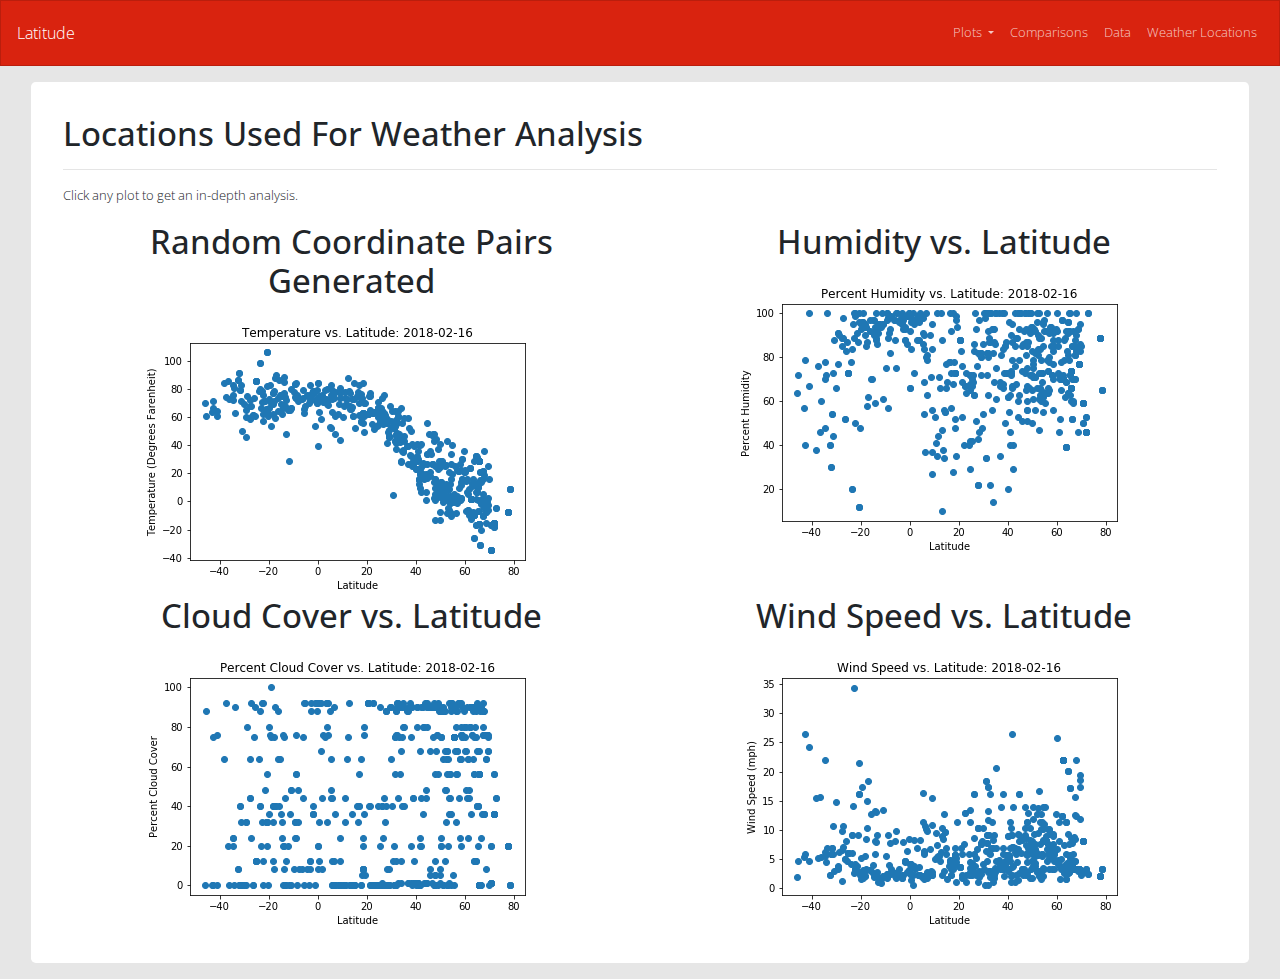
<file: weather_locations.html>
<!DOCTYPE html>
<html lang="en">

<head>
    <meta charset="UTF-8">
    <meta name="viewport" content="width=device-width, initial-scale=1.0">
    <meta http-equiv="X-UA-Compatible" content="ie=edge">
    <title>Document</title>

    <!-- Theme -->
    <link rel="stylesheet" href="simplex_bootstrap.min.css">

    <!-- Style Sheet -->
    <link rel="stylesheet" href="stylesheet.css">
</head>

<body class="body_style">
    <nav class="navbar navbar-expand-lg navbar-dark bg-primary">
        <a class="navbar-brand" href="index.html">Latitude</a>
        <button class="navbar-toggler" type="button" data-toggle="collapse" data-target="#navbarNavDropdown" aria-controls="navbarNavDropdown"
            aria-expanded="false" aria-label="Toggle navigation">
            <span class="navbar-toggler-icon"></span>
        </button>
        <div class="collapse navbar-collapse" id="navbarNavDropdown">
            <div class="navbar_right_side">
                <ul class="navbar-nav">
                    <li class="nav-item">
                        <a class="nav-link dropdown-toggle" href="#" id="navbarDropdownMenuLink" data-toggle="dropdown" aria-haspopup="true" aria-expanded="false">
                            Plots
                        </a>
                        <div class="dropdown-menu bg-primary drop_down" aria-labelledby="navbarDropdownMenuLink">
                            <a class="dropdown-item drop_down" href="visualizations\temp.html">Temperature</a>
                            <a class="dropdown-item drop_down" href="visualizations\humidity.html">Humidity</a>
                            <a class="dropdown-item drop_down" href="visualizations\cloud_cover.html">Cloud Cover</a>
                            <a class="dropdown-item drop_down" href="visualizations\wind_speed.html">Wind Speed</a>
                        </div>
                    </li>
                    <li class="nav-item">
                        <a class="nav-link" href="comparisons.html">Comparisons</a>
                    </li>
                    <li class="nav-item">
                        <a class="nav-link" href="data.html">Data</a>
                    </li>
                    <li class="nav-item">
                            <a class="nav-link" href="weather_locations.html">Weather Locations</a>
                    </li>
                </ul>
            </div>

        </div>
    </nav>
    <div class="container-fluid">
        <div class="jumbotron bg-light visualization_container">
            <h1>Locations Used For Weather Analysis</h1>
            <hr>
            <p>Click any plot to get an in-depth analysis.</p>
            <div class="row">
                <div class="col-12 col-sm-12 col-md-6 col-lg-6 image_column">
                    <div class="comparisons_image">
                        <h1>Random Coordinate Pairs Generated</h1>
                        <img src="images/temperature_vs_latitude.png" alt="Temp vs. Latitude">
                    </div>
                </div>
                <div class="col-12 col-sm-12 col-md-6 col-lg-6 image_column">
                    <div class="comparisons_image">
                        <h1>Humidity vs. Latitude</h1>
                        <a href="visualizations/humidity.html">
                            <img src="images/humidity_vs_latitude.png" alt="Temp vs. Latitude">
                        </a>
                    </div>
                </div>
                <div class="col-12 col-sm-12 col-md-6 col-lg-6 image_column">
                    <div class="comparisons_image">
                        <h1>Cloud Cover vs. Latitude</h1>
                        <a href="visualizations/cloud_cover.html">
                            <img src="images/cloud_cover_vs_latitude.png" alt="Temp vs. Latitude">
                        </a>
                    </div>
                </div>
                <div class="col-12 col-sm-12 col-md-6 col-lg-6 image_column">
                    <div class="comparisons_image"> 
                        <h1>Wind Speed vs. Latitude</h1>
                        <a href="visualizations/wind_speed.html">
                            <img src="images/wind_speed_vs_latitude.png" alt="Temp vs. Latitude">
                        </a>
                    </div>
                </div>
            </div>
        </div>
    </div>

    <script src="https://code.jquery.com/jquery-3.2.1.slim.min.js" integrity="sha384-KJ3o2DKtIkvYIK3UENzmM7KCkRr/rE9/Qpg6aAZGJwFDMVNA/GpGFF93hXpG5KkN"
        crossorigin="anonymous"></script>
    <script src="https://cdnjs.cloudflare.com/ajax/libs/popper.js/1.12.9/umd/popper.min.js" integrity="sha384-ApNbgh9B+Y1QKtv3Rn7W3mgPxhU9K/ScQsAP7hUibX39j7fakFPskvXusvfa0b4Q"
        crossorigin="anonymous"></script>
    <script src="https://maxcdn.bootstrapcdn.com/bootstrap/4.0.0-beta.3/js/bootstrap.min.js" integrity="sha384-a5N7Y/aK3qNeh15eJKGWxsqtnX/wWdSZSKp+81YjTmS15nvnvxKHuzaWwXHDli+4"
        crossorigin="anonymous"></script>
</body>

</html>
</file>
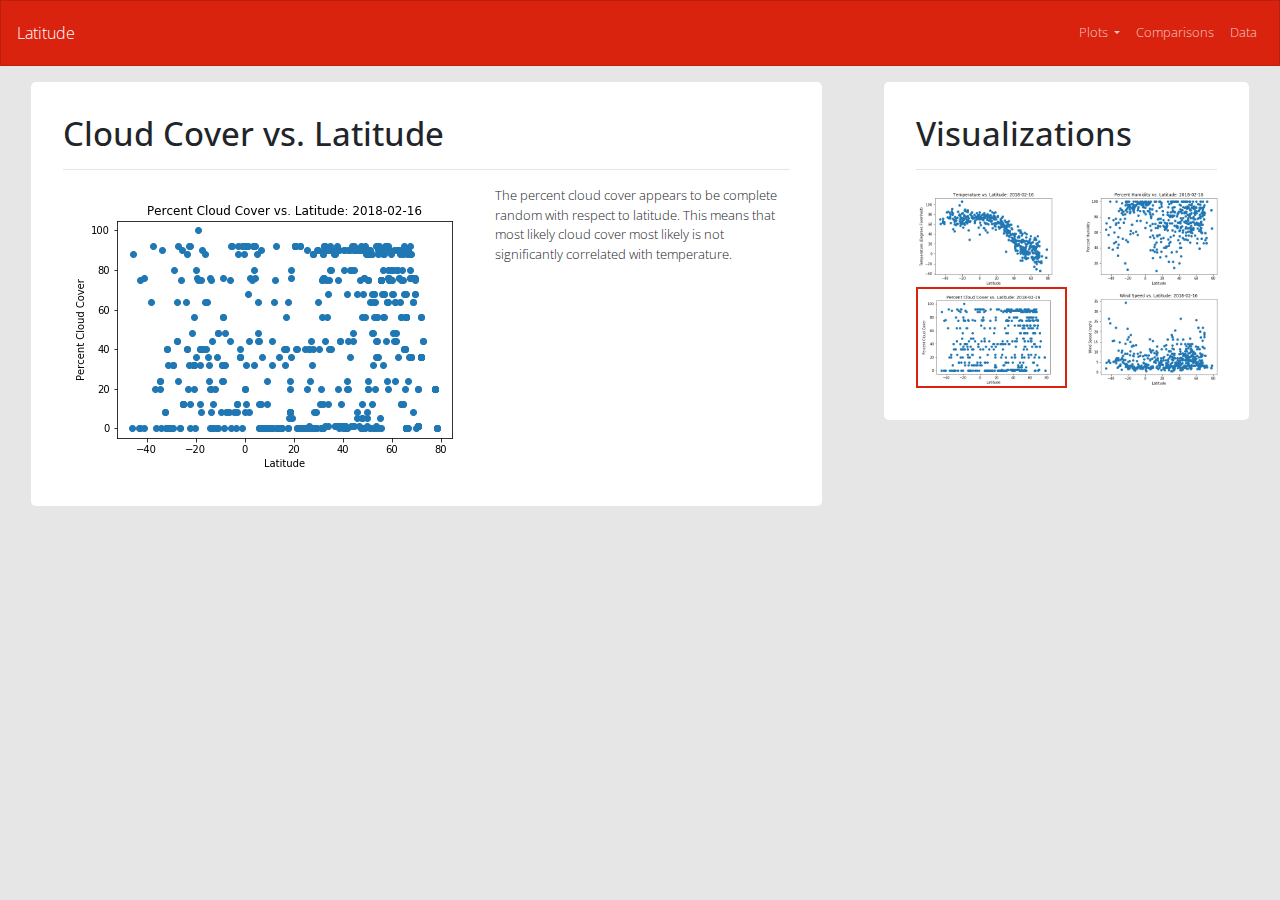
<file: visualizations/cloud_cover.html>
<!DOCTYPE html>
<html lang="en">

<head>
    <meta charset="UTF-8">
    <meta name="viewport" content="width=device-width, initial-scale=1.0">
    <meta http-equiv="X-UA-Compatible" content="ie=edge">
    <title>Cloud Cover</title>

    <!-- Theme -->
    <link rel="stylesheet" href="../simplex_bootstrap.min.css">

    <!-- Style Sheet -->
    <link rel="stylesheet" href="../stylesheet.css">
</head>

<body class="body_style">
    <nav class="navbar navbar-expand-lg navbar-dark bg-primary">
        <a class="navbar-brand" href="../index.html">Latitude</a>
        <button class="navbar-toggler" type="button" data-toggle="collapse" data-target="#navbarNavDropdown" aria-controls="navbarNavDropdown"
            aria-expanded="false" aria-label="Toggle navigation">
            <span class="navbar-toggler-icon"></span>
        </button>
        <div class="collapse navbar-collapse" id="navbarNavDropdown">
            <div class="navbar_right_side">
                <ul class="navbar-nav">
                    <li class="nav-item">
                        <a class="nav-link dropdown-toggle" href="#" id="navbarDropdownMenuLink" data-toggle="dropdown" aria-haspopup="true" aria-expanded="false">
                            Plots
                        </a>
                        <div class="dropdown-menu bg-primary drop_down" aria-labelledby="navbarDropdownMenuLink">
                            <a class="dropdown-item drop_down" href="temp.html">Temperature</a>
                            <a class="dropdown-item drop_down" href="humidity.html">Humidity</a>
                            <a class="dropdown-item drop_down" href="cloud_cover.html">Cloud Cover</a>
                            <a class="dropdown-item drop_down" href="wind_speed.html">Wind Speed</a>
                        </div>
                    </li>
                    <li class="nav-item">
                        <a class="nav-link" href="../comparisons.html">Comparisons</a>
                    </li>
                    <li class="nav-item">
                        <a class="nav-link" href="../data.html">Data</a>
                    </li>
                </ul>
            </div>

        </div>
    </nav>
    <div class="container-fluid">
        <div class="row">
            <div class="col-12 col-sm-12 col-md-8 col-lg-8 col-xl-8 column">
                <div class="jumbotron bg-light summary_container">
                    <h1>Cloud Cover vs. Latitude</h1>
                    <hr>
                    <div class="clearfix">
                        <img class="visualization main_visualization" src="../images/cloud_cover_vs_latitude.png" alt="Cloud Cover vs. Latitude">
                        <p>
                            The percent cloud cover appears to be complete random with respect to latitude. 
                            This means that most likely cloud cover most likely is not significantly correlated with temperature.
                        </p>
                    </div>
                </div>
            </div>
            <div class="col-12 col-sm-12 col-md-4 col-lg-4 col-xl-4">
                <div class="jumbotron bg-light visualization_container">
                    <h1>Visualizations</h1>
                    <hr>
                    <div class="row">
                        <div class="col-3 col-sm-3 col-md-6 col-lg-6 image_column">
                            <a href="temp.html">
                                <img class="visualization" src="../images/temperature_vs_latitude.png" alt="Temp vs. Latitude">
                            </a>
                        </div>
                        <div class="col-3 col-sm-3 col-md-6 col-lg-6 image_column">
                            <a href="humidity.html">
                                <img class="visualization" src="../images/humidity_vs_latitude.png" alt="Humidity vs. Latitude">
                            </a>
                        </div>
                        <div class="col-3 col-sm-3 col-md-6 col-lg-6 image_column">
                            <a href="cloud_cover.html">
                                <img class="visualization image_selected" src="../images/cloud_cover_vs_latitude.png" alt="Cloud Cover vs. Latitude">
                            </a>
                        </div>
                        <div class="col-3 col-sm-3 col-md-6 col-lg-6 image_column">
                            <a href="wind_speed.html">
                                <img class="visualization" src="../images/wind_speed_vs_latitude.png" alt="Wind Speed vs. Latitude">
                            </a>
                        </div>
                    </div>
                </div>
            </div>
        </div>
    </div>
    </div>

    <script src="https://code.jquery.com/jquery-3.2.1.slim.min.js" integrity="sha384-KJ3o2DKtIkvYIK3UENzmM7KCkRr/rE9/Qpg6aAZGJwFDMVNA/GpGFF93hXpG5KkN"
        crossorigin="anonymous"></script>
    <script src="https://cdnjs.cloudflare.com/ajax/libs/popper.js/1.12.9/umd/popper.min.js" integrity="sha384-ApNbgh9B+Y1QKtv3Rn7W3mgPxhU9K/ScQsAP7hUibX39j7fakFPskvXusvfa0b4Q"
        crossorigin="anonymous"></script>
    <script src="https://maxcdn.bootstrapcdn.com/bootstrap/4.0.0-beta.3/js/bootstrap.min.js" integrity="sha384-a5N7Y/aK3qNeh15eJKGWxsqtnX/wWdSZSKp+81YjTmS15nvnvxKHuzaWwXHDli+4"
        crossorigin="anonymous"></script>
</body>

</html>
</file>
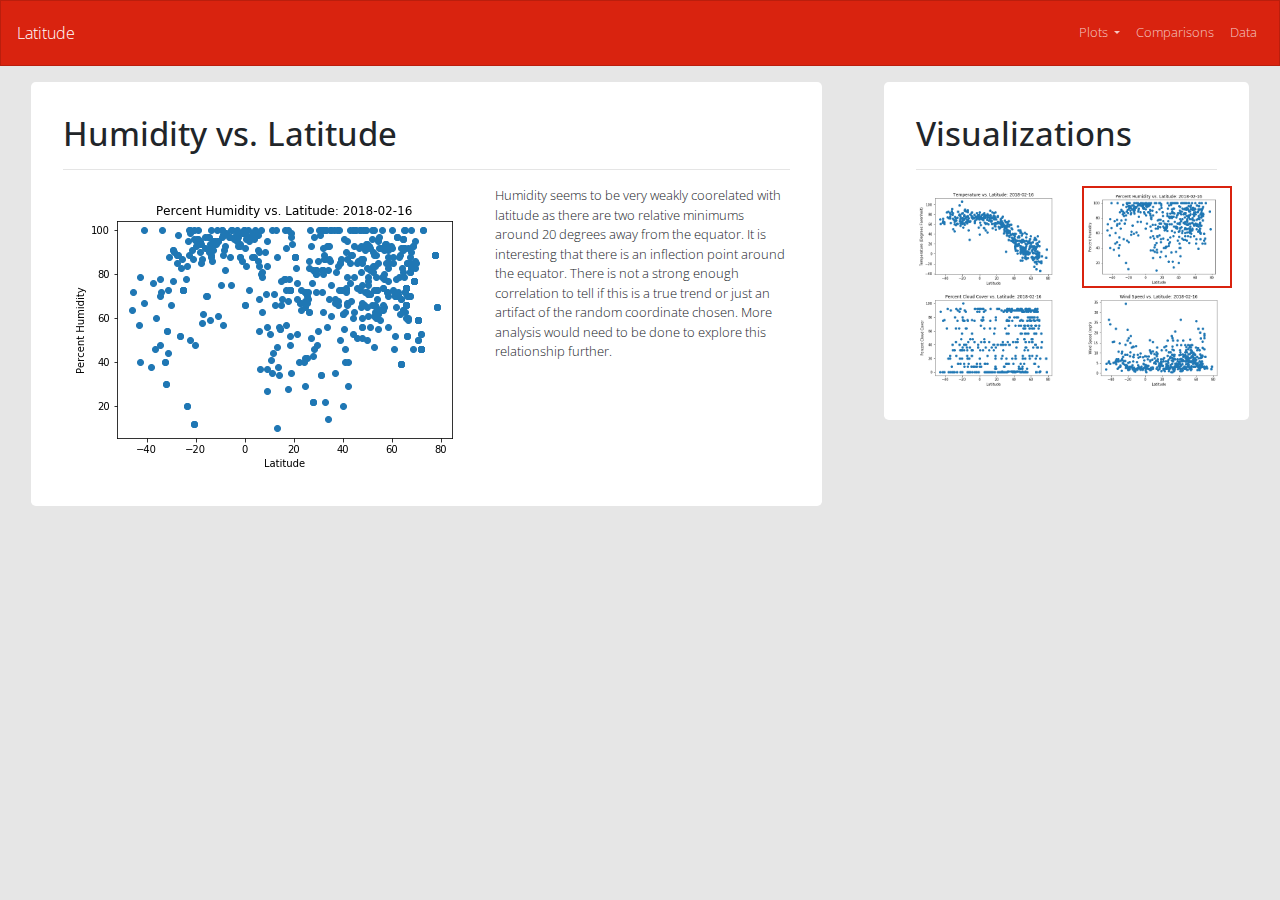
<file: visualizations/humidity.html>
<!DOCTYPE html>
<html lang="en">

<head>
    <meta charset="UTF-8">
    <meta name="viewport" content="width=device-width, initial-scale=1.0">
    <meta http-equiv="X-UA-Compatible" content="ie=edge">
    <title>Humidity</title>

    <!-- Theme -->
    <link rel="stylesheet" href="../simplex_bootstrap.min.css">

    <!-- Style Sheet -->
    <link rel="stylesheet" href="../stylesheet.css">
</head>

<body class="body_style">
    <nav class="navbar navbar-expand-lg navbar-dark bg-primary">
        <a class="navbar-brand" href="../index.html">Latitude</a>
        <button class="navbar-toggler" type="button" data-toggle="collapse" data-target="#navbarNavDropdown" aria-controls="navbarNavDropdown"
            aria-expanded="false" aria-label="Toggle navigation">
            <span class="navbar-toggler-icon"></span>
        </button>
        <div class="collapse navbar-collapse" id="navbarNavDropdown">
            <div class="navbar_right_side">
                <ul class="navbar-nav">
                    <li class="nav-item">
                        <a class="nav-link dropdown-toggle" href="#" id="navbarDropdownMenuLink" data-toggle="dropdown" aria-haspopup="true" aria-expanded="false">
                            Plots
                        </a>
                        <div class="dropdown-menu bg-primary drop_down" aria-labelledby="navbarDropdownMenuLink">
                            <a class="dropdown-item drop_down" href="temp.html">Temperature</a>
                            <a class="dropdown-item drop_down" href="humidity.html">Humidity</a>
                            <a class="dropdown-item drop_down" href="cloud_cover.html">Cloud Cover</a>
                            <a class="dropdown-item drop_down" href="wind_speed.html">Wind Speed</a>
                        </div>
                    </li>
                    <li class="nav-item">
                        <a class="nav-link" href="../comparisons.html">Comparisons</a>
                    </li>
                    <li class="nav-item">
                        <a class="nav-link" href="../data.html">Data</a>
                    </li>
                </ul>
            </div>

        </div>
    </nav>
    <div class="container-fluid">
        <div class="row">
            <div class="col-12 col-sm-12 col-md-8 col-lg-8 col-xl-8 column">
                <div class="jumbotron bg-light summary_container">
                    <h1>Humidity vs. Latitude</h1>
                    <hr>
                    <div class="clearfix">
                        <img class="visualization main_visualization" src="../images/humidity_vs_latitude.png" alt="Humidity vs. Latitude">
                        <p>
                            Humidity seems to be very weakly coorelated with latitude as there are two relative minimums around 20 degrees away from the equator.
                            It is interesting that there is an inflection point around the equator.
                            There is not a strong enough correlation to tell if this is a true trend or just an artifact of the random coordinate chosen.
                            More analysis would need to be done to explore this relationship further.
                        </p>
                    </div>
                </div>
            </div>
            <div class="col-12 col-sm-12 col-md-4 col-lg-4 col-xl-4">
                <div class="jumbotron bg-light visualization_container">
                    <h1>Visualizations</h1>
                    <hr>
                    <div class="row">
                        <div class="col-3 col-sm-3 col-md-6 col-lg-6 image_column">
                            <a href="temp.html">
                                <img class="visualization" src="../images/temperature_vs_latitude.png" alt="Temp vs. Latitude">
                            </a>
                        </div>
                        <div class="col-3 col-sm-3 col-md-6 col-lg-6 image_column">
                            <a href="humidity.html">
                                <img class="visualization image_selected" src="../images/humidity_vs_latitude.png" alt="Humidity vs. Latitude">
                            </a>
                        </div>
                        <div class="col-3 col-sm-3 col-md-6 col-lg-6 image_column">
                            <a href="cloud_cover.html">
                                <img class="visualization" src="../images/cloud_cover_vs_latitude.png" alt="Cloud Cover vs. Latitude">
                            </a>
                        </div>
                        <div class="col-3 col-sm-3 col-md-6 col-lg-6 image_column">
                            <a href="wind_speed.html">
                                <img class="visualization" src="../images/wind_speed_vs_latitude.png" alt="Wind Speed vs. Latitude">
                            </a>
                        </div>
                    </div>
                </div>
            </div>
        </div>
    </div>
    </div>

    <script src="https://code.jquery.com/jquery-3.2.1.slim.min.js" integrity="sha384-KJ3o2DKtIkvYIK3UENzmM7KCkRr/rE9/Qpg6aAZGJwFDMVNA/GpGFF93hXpG5KkN"
        crossorigin="anonymous"></script>
    <script src="https://cdnjs.cloudflare.com/ajax/libs/popper.js/1.12.9/umd/popper.min.js" integrity="sha384-ApNbgh9B+Y1QKtv3Rn7W3mgPxhU9K/ScQsAP7hUibX39j7fakFPskvXusvfa0b4Q"
        crossorigin="anonymous"></script>
    <script src="https://maxcdn.bootstrapcdn.com/bootstrap/4.0.0-beta.3/js/bootstrap.min.js" integrity="sha384-a5N7Y/aK3qNeh15eJKGWxsqtnX/wWdSZSKp+81YjTmS15nvnvxKHuzaWwXHDli+4"
        crossorigin="anonymous"></script>
</body>

</html>
</file>
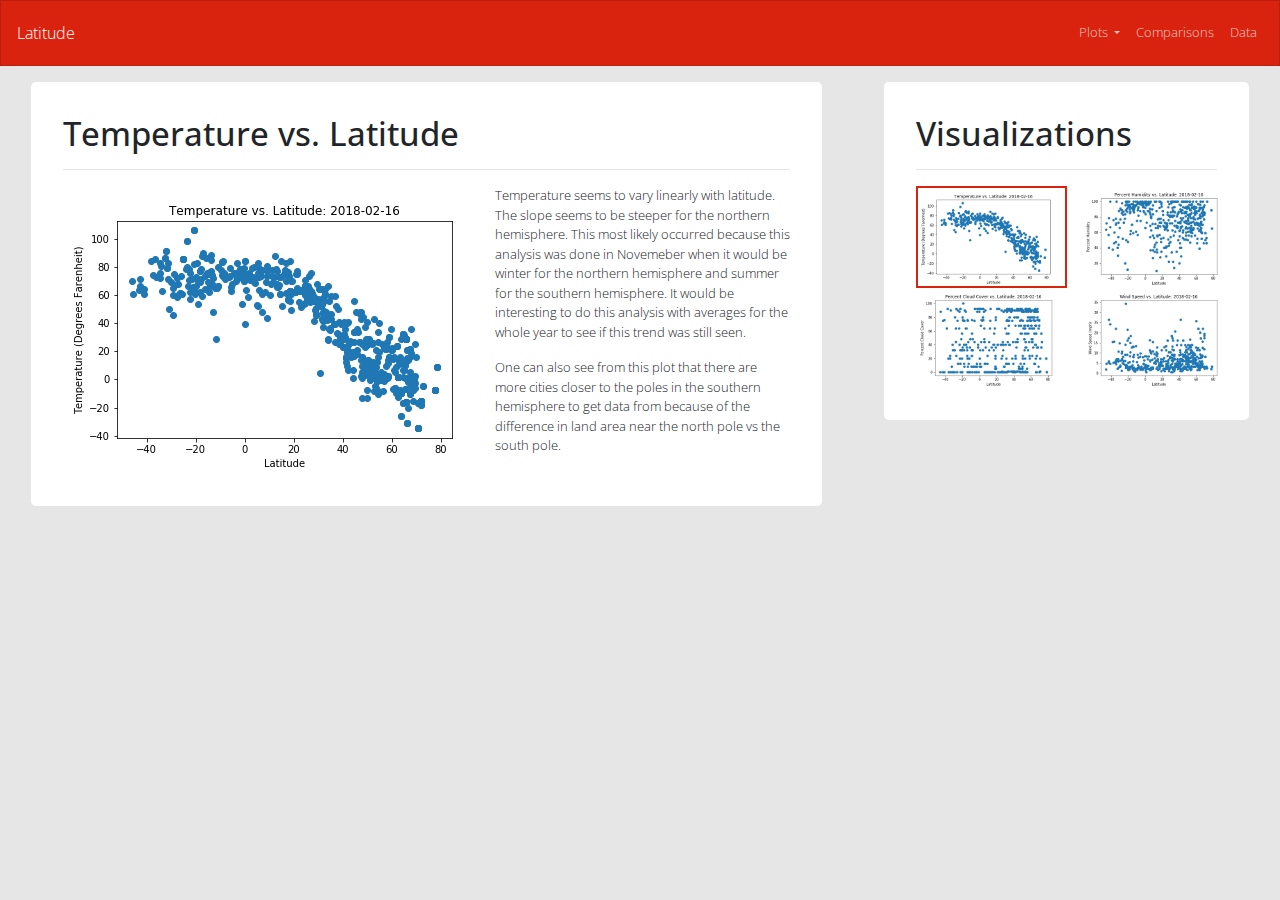
<file: visualizations/temp.html>
<!DOCTYPE html>
<html lang="en">

<head>
    <meta charset="UTF-8">
    <meta name="viewport" content="width=device-width, initial-scale=1.0">
    <meta http-equiv="X-UA-Compatible" content="ie=edge">
    <title>Temperature</title>

    <!-- Theme -->
    <link rel="stylesheet" href="../simplex_bootstrap.min.css">

    <!-- Style Sheet -->
    <link rel="stylesheet" href="../stylesheet.css">
</head>

<body class="body_style">
    <nav class="navbar navbar-expand-lg navbar-dark bg-primary">
        <a class="navbar-brand" href="../index.html">Latitude</a>
        <button class="navbar-toggler" type="button" data-toggle="collapse" data-target="#navbarNavDropdown" aria-controls="navbarNavDropdown"
            aria-expanded="false" aria-label="Toggle navigation">
            <span class="navbar-toggler-icon"></span>
        </button>
        <div class="collapse navbar-collapse" id="navbarNavDropdown">
            <div class="navbar_right_side">
                <ul class="navbar-nav">
                    <li class="nav-item">
                        <a class="nav-link dropdown-toggle" href="#" id="navbarDropdownMenuLink" data-toggle="dropdown" aria-haspopup="true" aria-expanded="false">
                            Plots
                        </a>
                        <div class="dropdown-menu bg-primary drop_down" aria-labelledby="navbarDropdownMenuLink">
                            <a class="dropdown-item drop_down" href="temp.html">Temperature</a>
                            <a class="dropdown-item drop_down" href="humidity.html">Humidity</a>
                            <a class="dropdown-item drop_down" href="cloud_cover.html">Cloud Cover</a>
                            <a class="dropdown-item drop_down" href="wind_speed.html">Wind Speed</a>
                        </div>
                    </li>
                    <li class="nav-item">
                        <a class="nav-link" href="../comparisons.html">Comparisons</a>
                    </li>
                    <li class="nav-item">
                        <a class="nav-link" href="../data.html">Data</a>
                    </li>
                </ul>
            </div>

        </div>
    </nav>
    <div class="container-fluid">
        <div class="row">
            <div class="col-12 col-sm-12 col-md-8 col-lg-8 col-xl-8 column">
                <div class="jumbotron bg-light summary_container">
                    <h1>Temperature vs. Latitude</h1>
                    <hr>
                    <div class="clearfix">
                        <img class="visualization main_visualization" id="#main_visualization" src="../images/temperature_vs_latitude.png" alt="Temp vs. Latitude">
                        <p>
                            Temperature seems to vary linearly with latitude. The slope seems to be steeper for the northern hemisphere. This most likely
                            occurred because this analysis was done in Novemeber when it would be winter for the northern
                            hemisphere and summer for the southern hemisphere. It would be interesting to do this analysis
                            with averages for the whole year to see if this trend was still seen.
                        </p>
                        <p>
                            One can also see from this plot that there are more cities closer to the poles in the southern hemisphere to get data from
                            because of the difference in land area near the north pole vs the south pole.
                        </p>
                    </div>
                </div>
            </div>
            <div class="col-12 col-sm-12 col-md-4 col-lg-4 col-xl-4">
                <div class="jumbotron bg-light visualization_container">
                    <h1>Visualizations</h1>
                    <hr>
                    <div class="row">
                        <div class="col-3 col-sm-3 col-md-6 col-lg-6 image_column">
                            <a href="temp.html">
                                <img class="visualization image_selected" src="../images/temperature_vs_latitude.png" alt="Temp vs. Latitude">
                            </a>
                        </div>
                        <div class="col-3 col-sm-3 col-md-6 col-lg-6 image_column">
                            <a href="humidity.html">
                                <img class="visualization" src="../images/humidity_vs_latitude.png" alt="Humidity vs. Latitude">
                            </a>
                        </div>
                        <div class="col-3 col-sm-3 col-md-6 col-lg-6 image_column">
                            <a href="cloud_cover.html">
                                <img class="visualization" src="../images/cloud_cover_vs_latitude.png" alt="Cloud Cover vs. Latitude">
                            </a>
                        </div>
                        <div class="col-3 col-sm-3 col-md-6 col-lg-6 image_column">
                            <a href="wind_speed.html">
                                <img class="visualization" src="../images/wind_speed_vs_latitude.png" alt="Wind Speed vs. Latitude">
                            </a>
                        </div>
                    </div>
                </div>
            </div>
        </div>
    </div>

    <script src="https://code.jquery.com/jquery-3.2.1.slim.min.js" integrity="sha384-KJ3o2DKtIkvYIK3UENzmM7KCkRr/rE9/Qpg6aAZGJwFDMVNA/GpGFF93hXpG5KkN"
        crossorigin="anonymous"></script>
    <script src="https://cdnjs.cloudflare.com/ajax/libs/popper.js/1.12.9/umd/popper.min.js" integrity="sha384-ApNbgh9B+Y1QKtv3Rn7W3mgPxhU9K/ScQsAP7hUibX39j7fakFPskvXusvfa0b4Q"
        crossorigin="anonymous"></script>
    <script src="https://maxcdn.bootstrapcdn.com/bootstrap/4.0.0-beta.3/js/bootstrap.min.js" integrity="sha384-a5N7Y/aK3qNeh15eJKGWxsqtnX/wWdSZSKp+81YjTmS15nvnvxKHuzaWwXHDli+4"
        crossorigin="anonymous"></script>
</body>

</html>
</file>
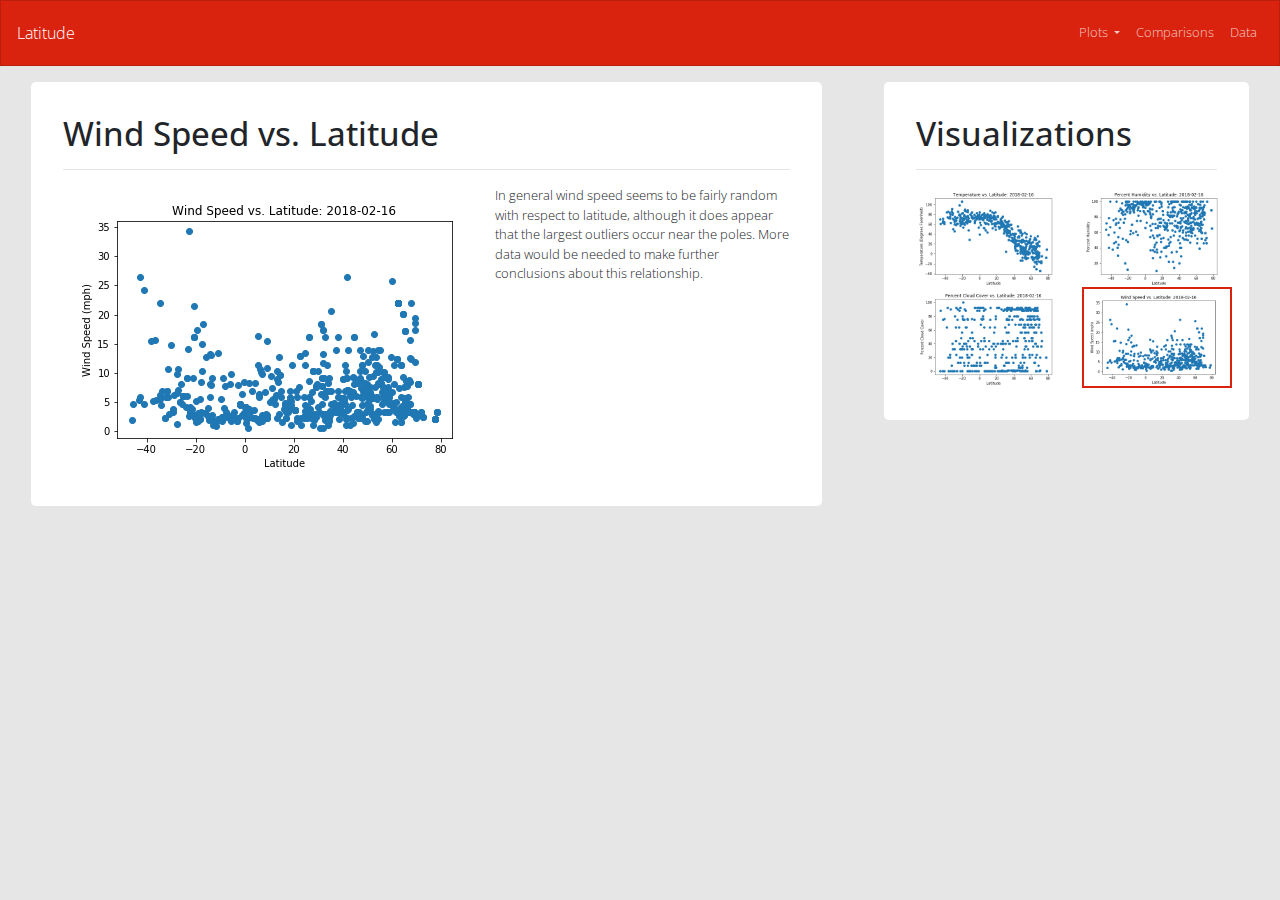
<file: visualizations/wind_speed.html>
<!DOCTYPE html>
<html lang="en">

<head>
    <meta charset="UTF-8">
    <meta name="viewport" content="width=device-width, initial-scale=1.0">
    <meta http-equiv="X-UA-Compatible" content="ie=edge">
    <title>Wind Speed</title>

    <!-- Theme -->
    <link rel="stylesheet" href="../simplex_bootstrap.min.css">

    <!-- Style Sheet -->
    <link rel="stylesheet" href="../stylesheet.css">
</head>

<body class="body_style">
    <nav class="navbar navbar-expand-lg navbar-dark bg-primary">
        <a class="navbar-brand" href="../index.html">Latitude</a>
        <button class="navbar-toggler" type="button" data-toggle="collapse" data-target="#navbarNavDropdown" aria-controls="navbarNavDropdown"
            aria-expanded="false" aria-label="Toggle navigation">
            <span class="navbar-toggler-icon"></span>
        </button>
        <div class="collapse navbar-collapse" id="navbarNavDropdown">
            <div class="navbar_right_side">
                <ul class="navbar-nav">
                    <li class="nav-item">
                        <a class="nav-link dropdown-toggle" href="#" id="navbarDropdownMenuLink" data-toggle="dropdown" aria-haspopup="true" aria-expanded="false">
                            Plots
                        </a>
                        <div class="dropdown-menu bg-primary drop_down" aria-labelledby="navbarDropdownMenuLink">
                            <a class="dropdown-item drop_down" href="temp.html">Temperature</a>
                            <a class="dropdown-item drop_down" href="humidity.html">Humidity</a>
                            <a class="dropdown-item drop_down" href="cloud_cover.html">Cloud Cover</a>
                            <a class="dropdown-item drop_down" href="wind_speed.html">Wind Speed</a>
                        </div>
                    </li>
                    <li class="nav-item">
                        <a class="nav-link" href="../comparisons.html">Comparisons</a>
                    </li>
                    <li class="nav-item">
                        <a class="nav-link" href="../data.html">Data</a>
                    </li>
                </ul>
            </div>

        </div>
    </nav>
    <div class="container-fluid">
        <div class="row">
            <div class="col-12 col-sm-12 col-md-8 col-lg-8 col-xl-8 column">
                <div class="jumbotron bg-light summary_container">
                    <h1>Wind Speed vs. Latitude</h1>
                    <hr>
                    <div class="clearfix">
                        <img class="visualization main_visualization" id="#main_visualization" src="../images/wind_speed_vs_latitude.png" alt="Wind Speed vs. Latitude">
                        <p>
                            In general wind speed seems to be fairly random with respect to latitude, although it does appear that the largest outliers occur near the poles.
                            More data would be needed to make further conclusions about this relationship.
                        </p>
                    </div>
                </div>
            </div>
            <div class="col-12 col-sm-12 col-md-4 col-lg-4 col-xl-4">
                <div class="jumbotron bg-light visualization_container">
                    <h1>Visualizations</h1>
                    <hr>
                    <div class="row">
                        <div class="col-3 col-sm-3 col-md-6 col-lg-6 image_column">
                            <a href="temp.html">
                                <img class="visualization" src="../images/temperature_vs_latitude.png" alt="Temp vs. Latitude">
                            </a>
                        </div>
                        <div class="col-3 col-sm-3 col-md-6 col-lg-6 image_column">
                            <a href="humidity.html">
                                <img class="visualization" src="../images/humidity_vs_latitude.png" alt="Humidity vs. Latitude">
                            </a>
                        </div>
                        <div class="col-3 col-sm-3 col-md-6 col-lg-6 image_column">
                            <a href="cloud_cover.html">
                                <img class="visualization" src="../images/cloud_cover_vs_latitude.png" alt="Cloud Cover vs. Latitude">
                            </a>
                        </div>
                        <div class="col-3 col-sm-3 col-md-6 col-lg-6 image_column">
                            <a href="wind_speed.html">
                                <img class="visualization image_selected" src="../images/wind_speed_vs_latitude.png" alt="Wind Speed vs. Latitude">
                            </a>
                        </div>
                    </div>
                </div>
            </div>
        </div>
    </div>
    </div>

    <script src="https://code.jquery.com/jquery-3.2.1.slim.min.js" integrity="sha384-KJ3o2DKtIkvYIK3UENzmM7KCkRr/rE9/Qpg6aAZGJwFDMVNA/GpGFF93hXpG5KkN"
        crossorigin="anonymous"></script>
    <script src="https://cdnjs.cloudflare.com/ajax/libs/popper.js/1.12.9/umd/popper.min.js" integrity="sha384-ApNbgh9B+Y1QKtv3Rn7W3mgPxhU9K/ScQsAP7hUibX39j7fakFPskvXusvfa0b4Q"
        crossorigin="anonymous"></script>
    <script src="https://maxcdn.bootstrapcdn.com/bootstrap/4.0.0-beta.3/js/bootstrap.min.js" integrity="sha384-a5N7Y/aK3qNeh15eJKGWxsqtnX/wWdSZSKp+81YjTmS15nvnvxKHuzaWwXHDli+4"
        crossorigin="anonymous"></script>
</body>

</html>
</file>
<file: stylesheet.css>
.body_style{
    background-color: rgb(230, 230, 230);
}

.navbar_right_side{
    position: fixed;
    right: 15px;
    z-index: 1;
    text-align: left;
    background-color:#D9230F;
}


.drop_down{
    color: rgba(255,255,255,0.75)
}

.drop_down:hover{
    color:white;
}

.summary_container{
    padding: 2rem;
    margin: 1rem;
}

.visualization_container{
    padding: 2rem;
    margin: 1rem;
} 

.image_column{
    margin: 0 px;
    padding-right: 0px;
    max-width: 100%;
}

.visualization{
    max-width: 100%;
    padding: 0px;
    margin: 0px;
}

.main_visualization{
    float: left;
}

.image_selected{
    border: 2px solid #D9230F;
}

.image_not_selected{
    border: 0px;
}

.comparisons_container{
    padding: 2rem;
    margin: 1rem;
}

.comparisons_image{
    margin:auto;
    text-align:center;
}

tr:nth-child(even) {background-color: #f2f2f2;}

.clearfix::after {
    content: "";
    clear: both;
    display: table;
}
</file>
